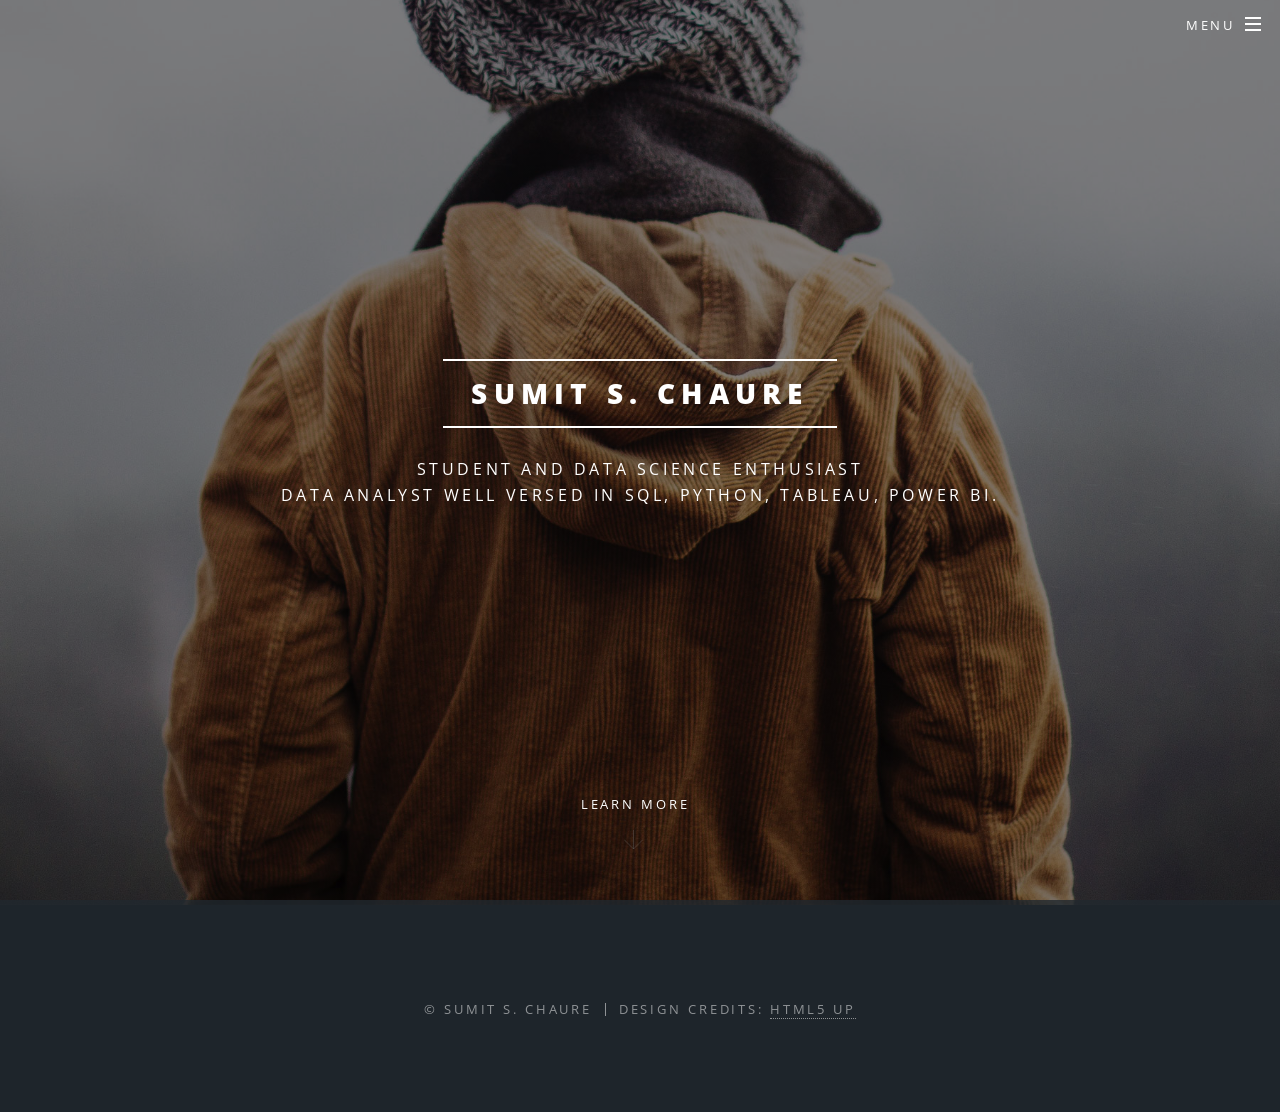
<file: index.html>
<!DOCTYPE HTML>
<!--
	Spectral by HTML5 UP
	html5up.net | @ajlkn
	Free for personal and commercial use under the CCA 3.0 license (html5up.net/license)
-->
<html lang="en">
	<head>
		<title>Sumit Data Science Landing Page</title>
		<meta charset="utf-8" />
		<meta name="viewport" content="width=device-width, initial-scale=1, user-scalable=no" />
		<!-- Use Spectral CSS from assets folder -->
		<link rel="stylesheet" href="assets/css/index.css" />
		<noscript><link rel="stylesheet" href="assets/css/indexNoscript.css" /></noscript>
	</head>
	<body class="landing is-preload">

		<!-- Page Wrapper -->
			<div id="page-wrapper">

				<!-- Header -->
					<header id="header" class="alt">
						<h1><a href="index.html">DS-Portfolio</a></h1>
						<nav id="nav">
							<ul>
								<li class="special">
									<a href="#menu" class="menuToggle"><span>Menu</span></a>
									<div id="menu">
										<ul>
											<li><a href="homepage.html">Home</a></li>
											<li><a href="homepage.html">Projects</a></li>
											<li><a href="about.html">About Me</a></li>
											<li><a href="resume.html">Resume</a></li>
											<li><a href="contact.html">Contact Page</a></li>
											<li><a href="socialhandles.html">Social Handles</a></li>
										</ul>
									</div>
								</li>
							</ul>
						</nav>
					</header>

				<!-- Banner -->
					<section id="banner">
						<div class="inner">
							<h2>Sumit S. Chaure</h2>
							<p>Student and Data Science Enthusiast<br />
								Data Analyst well versed in SQL, Python, Tableau, Power BI.<br /></p>
						</div>
						<a href="homepage.html" class="more scrolly">Learn More</a>
					</section>

				<!-- Footer -->
					<footer id="footer">
						<ul class="copyright">
							<li>&copy; Sumit S. Chaure</li><li>Design Credits: <a href="https://html5up.net/spectral">HTML5 UP</a></li>
						</ul>
					</footer>
				
			</div>

		<!-- Spectral Scripts from assets folder -->
			<script src="assets/js/jquery.min.js"></script>
			<script src="assets/js/jquery.scrollex.min.js"></script>
			<script src="assets/js/jquery.scrolly.min.js"></script>
			<script src="assets/js/browser.min.js"></script>
			<script src="assets/js/breakpoints.min.js"></script>
			<script src="assets/js/util.js"></script>
			<script src="assets/js/indexMain.js"></script>

	</body>
</html>
</file>
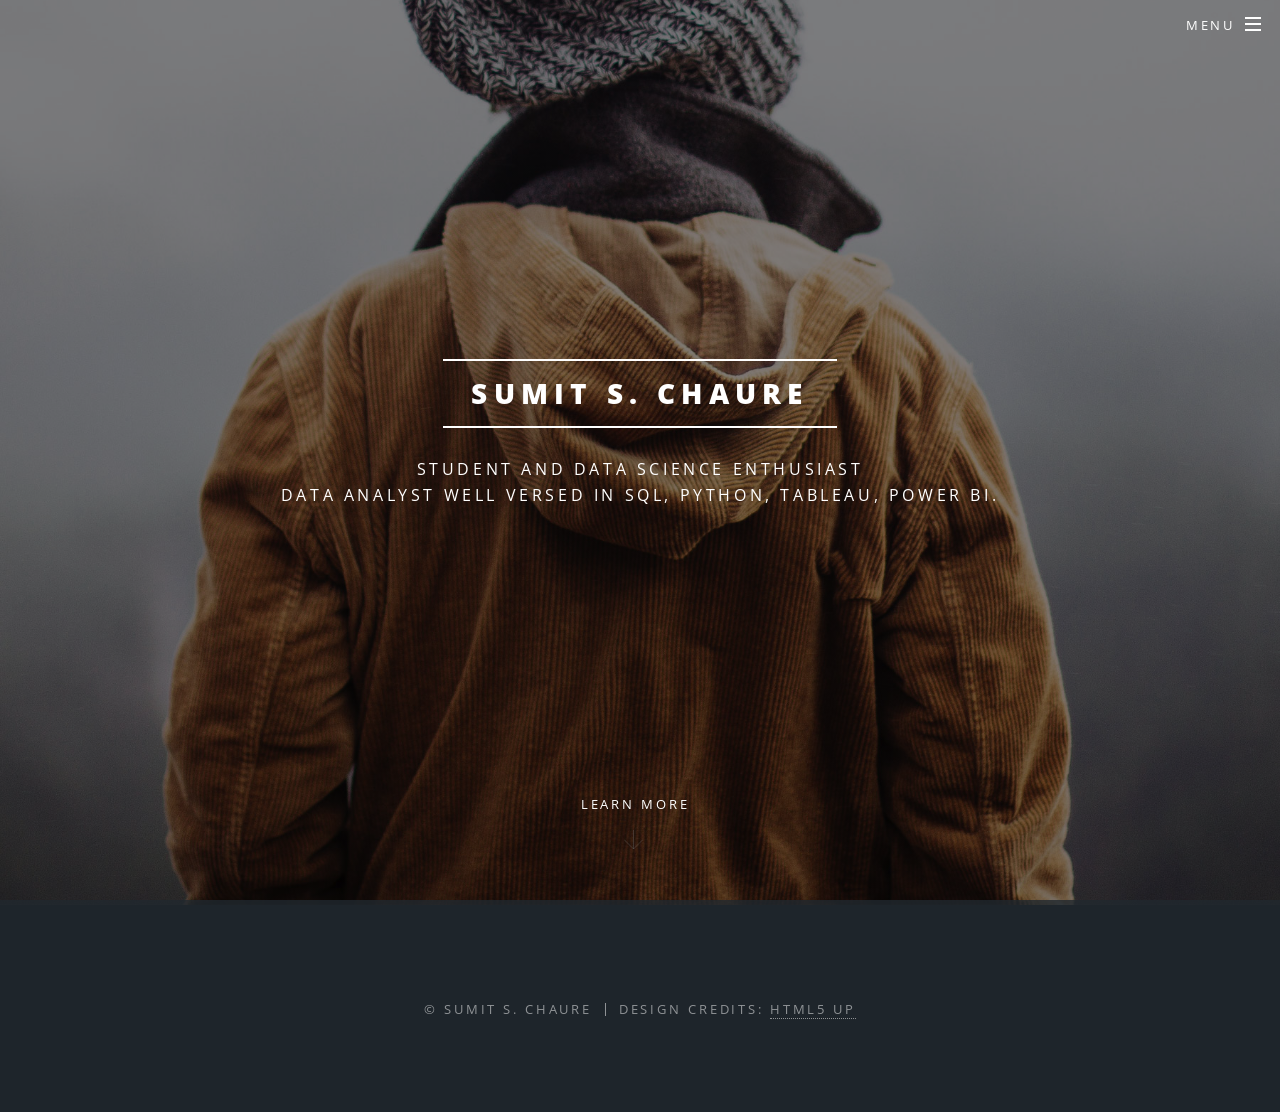
<file: _backup_old_portfolio/index.html>
<!DOCTYPE HTML>
<!--
	Spectral by HTML5 UP
	html5up.net | @ajlkn
	Free for personal and commercial use under the CCA 3.0 license (html5up.net/license)
-->
<html>
	<head>
		<title>Sumit Data Science Landing Page</title>
		<meta charset="utf-8" />
		<meta name="viewport" content="width=device-width, initial-scale=1, user-scalable=no" />
		<link rel="stylesheet" href="assets/css/index.css" />
		<noscript><link rel="stylesheet" href="assets/css/indexNoscript.css" /></noscript>
	</head>
	<body class="landing is-preload">

		<!-- Page Wrapper -->
			<div id="page-wrapper">

				<!-- Header -->
					<header id="header" class="alt">
						<h1><a href="index.html">DS-Portfolio</a></h1>
						<nav id="nav">
							<ul>
								<li class="special">
									<a href="#menu" class="menuToggle"><span>Menu</span></a>
									<div id="menu">
										<ul>
											<li><a href="homepage.html">Home</a></li>
											<li><a href="homepage.html">Projects</a></li>
											<li><a href="about.html">About Me</a></li>
											<li><a href="contact.html">Contact Page</a></li>
											<li><a href="socialhandles.html">Social Handles</a></li>
										</ul>
									</div>
								</li>
							</ul>
						</nav>
					</header>

				<!-- Banner -->
					<section id="banner">
						<div class="inner">
							<h2>Sumit S. Chaure</h2>
							<p>Student and Data Science Enthusiast<br />
								Data Analyst well versed in SQL, Python, Tableau, Power BI.<br /></a></p>
							<!-- <ul class="actions special">
								<li><a href="#" class="button primary">Activate</a></li>
							</ul> -->
						</div>
						<a href="homepage.html" class="more scrolly">Learn More</a>
					</section>

			<!--
				<!-- One 
					<section id="one" class="wrapper style1 special">
						<div class="inner">
							<header class="major">
								<h2>Arcu aliquet vel lobortis ata nisl<br />
								eget augue amet aliquet nisl cep donec</h2>
								<p>Aliquam ut ex ut augue consectetur interdum. Donec amet imperdiet eleifend<br />
								fringilla tincidunt. Nullam dui leo Aenean mi ligula, rhoncus ullamcorper.</p>
							</header>
							<ul class="icons major">
								<li><span class="icon fa-gem major style1"><span class="label">Lorem</span></span></li>
								<li><span class="icon fa-heart major style2"><span class="label">Ipsum</span></span></li>
								<li><span class="icon solid fa-code major style3"><span class="label">Dolor</span></span></li>
							</ul>
						</div>
					</section>

				<!-- Two
					<section id="two" class="wrapper alt style2">
						<section class="spotlight">
							<div class="image"><img src="images/pic01.jpg" alt="" /></div><div class="content">
								<h2>Magna primis lobortis<br />
								sed ullamcorper</h2>
								<p>Aliquam ut ex ut augue consectetur interdum. Donec hendrerit imperdiet. Mauris eleifend fringilla nullam aenean mi ligula.</p>
							</div>
						</section>
						<section class="spotlight">
							<div class="image"><img src="images/pic02.jpg" alt="" /></div><div class="content">
								<h2>Tortor dolore feugiat<br />
								elementum magna</h2>
								<p>Aliquam ut ex ut augue consectetur interdum. Donec hendrerit imperdiet. Mauris eleifend fringilla nullam aenean mi ligula.</p>
							</div>
						</section>
						<section class="spotlight">
							<div class="image"><img src="images/pic03.jpg" alt="" /></div><div class="content">
								<h2>Augue eleifend aliquet<br />
								sed condimentum</h2>
								<p>Aliquam ut ex ut augue consectetur interdum. Donec hendrerit imperdiet. Mauris eleifend fringilla nullam aenean mi ligula.</p>
							</div>
						</section>
					</section>

				<!-- Three 
					<section id="three" class="wrapper style3 special">
						<div class="inner">
							<header class="major">
								<h2>Accumsan mus tortor nunc aliquet</h2>
								<p>Aliquam ut ex ut augue consectetur interdum. Donec amet imperdiet eleifend<br />
								fringilla tincidunt. Nullam dui leo Aenean mi ligula, rhoncus ullamcorper.</p>
							</header>
							<ul class="features">
								<li class="icon fa-paper-plane">
									<h3>Arcu accumsan</h3>
									<p>Augue consectetur sed interdum imperdiet et ipsum. Mauris lorem tincidunt nullam amet leo Aenean ligula consequat consequat.</p>
								</li>
								<li class="icon solid fa-laptop">
									<h3>Ac Augue Eget</h3>
									<p>Augue consectetur sed interdum imperdiet et ipsum. Mauris lorem tincidunt nullam amet leo Aenean ligula consequat consequat.</p>
								</li>
								<li class="icon solid fa-code">
									<h3>Mus Scelerisque</h3>
									<p>Augue consectetur sed interdum imperdiet et ipsum. Mauris lorem tincidunt nullam amet leo Aenean ligula consequat consequat.</p>
								</li>
								<li class="icon solid fa-headphones-alt">
									<h3>Mauris Imperdiet</h3>
									<p>Augue consectetur sed interdum imperdiet et ipsum. Mauris lorem tincidunt nullam amet leo Aenean ligula consequat consequat.</p>
								</li>
								<li class="icon fa-heart">
									<h3>Aenean Primis</h3>
									<p>Augue consectetur sed interdum imperdiet et ipsum. Mauris lorem tincidunt nullam amet leo Aenean ligula consequat consequat.</p>
								</li>
								<li class="icon fa-flag">
									<h3>Tortor Ut</h3>
									<p>Augue consectetur sed interdum imperdiet et ipsum. Mauris lorem tincidunt nullam amet leo Aenean ligula consequat consequat.</p>
								</li>
							</ul>
						</div>
					</section>

				<!-- CTA 
					<section id="cta" class="wrapper style4">
						<div class="inner">
							<header>
								<h2>Arcue ut vel commodo</h2>
								<p>Aliquam ut ex ut augue consectetur interdum endrerit imperdiet amet eleifend fringilla.</p>
							</header>
							<ul class="actions stacked">
								<li><a href="#" class="button fit primary">Activate</a></li>
								<li><a href="#" class="button fit">Learn More</a></li>
							</ul>
						</div>
					</section>
				-->
				<!-- Footer -->
					<footer id="footer">
						<!-- <ul class="icons">
							<li><a href="#" class="icon brands fa-twitter"><span class="label">Twitter</span></a></li>
							<li><a href="#" class="icon brands fa-facebook-f"><span class="label">Facebook</span></a></li>
							<li><a href="#" class="icon brands fa-instagram"><span class="label">Instagram</span></a></li>
							<li><a href="#" class="icon brands fa-dribbble"><span class="label">Dribbble</span></a></li>
							<li><a href="#" class="icon solid fa-envelope"><span class="label">Email</span></a></li>
						</ul> -->
						<ul class="copyright">
							<li>&copy; Sumit S. Chaure</li><li>Design Credits: <a href="https://html5up.net/spectral">HTML5 UP</a></li>
						</ul>
					</footer>
				
			</div>

		<!-- Scripts -->
			<script src="assets/js/jquery.min.js"></script>
			<script src="assets/js/jquery.scrollex.min.js"></script>
			<script src="assets/js/jquery.scrolly.min.js"></script>
			<script src="assets/js/browser.min.js"></script>
			<script src="assets/js/breakpoints.min.js"></script>
			<script src="assets/js/util.js"></script>
			<script src="assets/js/indexMain.js"></script>

	</body>
</html>
</file>
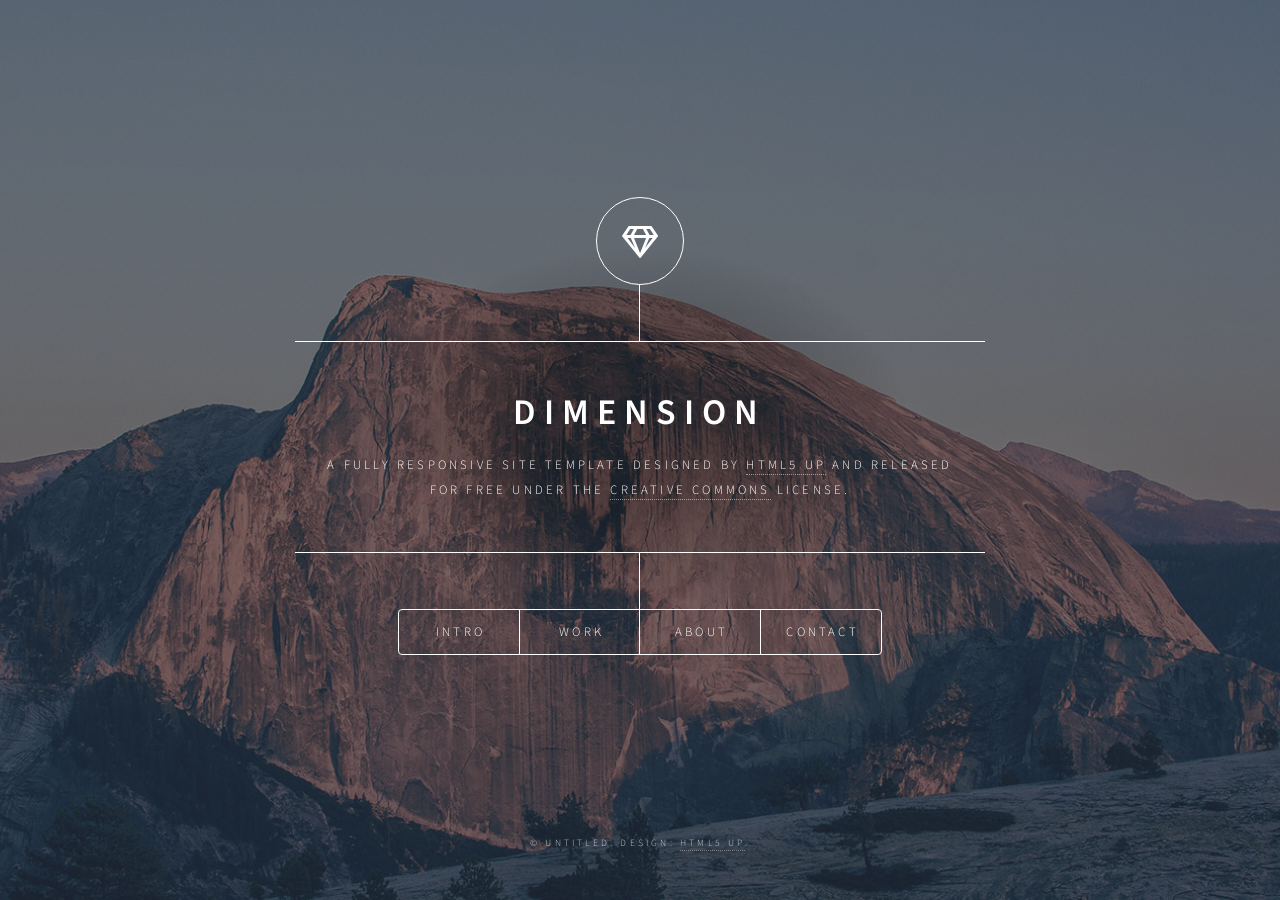
<file: materialuiIndex.html>
<!DOCTYPE HTML>
<!--
	Dimension by HTML5 UP
	html5up.net | @ajlkn
	Free for personal and commercial use under the CCA 3.0 license (html5up.net/license)
-->
<html>
	<head>
		<title>Dimension by HTML5 UP</title>
		<meta charset="utf-8" />
		<meta name="viewport" content="width=device-width, initial-scale=1, user-scalable=no" />
		<link rel="stylesheet" href="assets/css/materialMain.css" />
		<noscript><link rel="stylesheet" href="assets/css/materialNoscript.css" /></noscript>
	</head>
	<body class="is-preload">

		<!-- Wrapper -->
			<div id="wrapper">

				<!-- Header -->
					<header id="header">
						<div class="logo">
							<span class="icon fa-gem"></span>
						</div>
						<div class="content">
							<div class="inner">
								<h1>Dimension</h1>
								<p>A fully responsive site template designed by <a href="https://html5up.net">HTML5 UP</a> and released<br />
								for free under the <a href="https://html5up.net/license">Creative Commons</a> license.</p>
							</div>
						</div>
						<nav>
							<ul>
								<li><a href="#intro">Intro</a></li>
								<li><a href="#work">Work</a></li>
								<li><a href="#about">About</a></li>
								<li><a href="#contact">Contact</a></li>
								<!--<li><a href="#elements">Elements</a></li>-->
							</ul>
						</nav>
					</header>

				<!-- Main -->
					<div id="main">

						<!-- Intro -->
							<article id="intro">
								<h2 class="major">Intro</h2>
								<span class="image main"><img src="assets/images/pic01.jpg" alt="" /></span>
								<p>Aenean ornare velit lacus, ac varius enim ullamcorper eu. Proin aliquam facilisis ante interdum congue. Integer mollis, nisl amet convallis, porttitor magna ullamcorper, amet egestas mauris. Ut magna finibus nisi nec lacinia. Nam maximus erat id euismod egestas. By the way, check out my <a href="#work">awesome work</a>.</p>
								<p>Lorem ipsum dolor sit amet, consectetur adipiscing elit. Duis dapibus rutrum facilisis. Class aptent taciti sociosqu ad litora torquent per conubia nostra, per inceptos himenaeos. Etiam tristique libero eu nibh porttitor fermentum. Nullam venenatis erat id vehicula viverra. Nunc ultrices eros ut ultricies condimentum. Mauris risus lacus, blandit sit amet venenatis non, bibendum vitae dolor. Nunc lorem mauris, fringilla in aliquam at, euismod in lectus. Pellentesque habitant morbi tristique senectus et netus et malesuada fames ac turpis egestas. In non lorem sit amet elit placerat maximus. Pellentesque aliquam maximus risus, vel sed vehicula.</p>
							</article>

						<!-- Work -->
							<article id="work">
								<h2 class="major">Work</h2>
								<span class="image main"><img src="assets/images/pic02.jpg" alt="" /></span>
								<p>Adipiscing magna sed dolor elit. Praesent eleifend dignissim arcu, at eleifend sapien imperdiet ac. Aliquam erat volutpat. Praesent urna nisi, fringila lorem et vehicula lacinia quam. Integer sollicitudin mauris nec lorem luctus ultrices.</p>
								<p>Nullam et orci eu lorem consequat tincidunt vivamus et sagittis libero. Mauris aliquet magna magna sed nunc rhoncus pharetra. Pellentesque condimentum sem. In efficitur ligula tate urna. Maecenas laoreet massa vel lacinia pellentesque lorem ipsum dolor. Nullam et orci eu lorem consequat tincidunt. Vivamus et sagittis libero. Mauris aliquet magna magna sed nunc rhoncus amet feugiat tempus.</p>
							</article>

						<!-- About -->
							<article id="about">
								<h2 class="major">About</h2>
								<span class="image main"><img src="assets/images/pic03.jpg" alt="" /></span>
								<p>Lorem ipsum dolor sit amet, consectetur et adipiscing elit. Praesent eleifend dignissim arcu, at eleifend sapien imperdiet ac. Aliquam erat volutpat. Praesent urna nisi, fringila lorem et vehicula lacinia quam. Integer sollicitudin mauris nec lorem luctus ultrices. Aliquam libero et malesuada fames ac ante ipsum primis in faucibus. Cras viverra ligula sit amet ex mollis mattis lorem ipsum dolor sit amet.</p>
							</article>

						<!-- Contact -->
							<article id="contact">
								<h2 class="major">Contact</h2>
								<form method="post" action="#">
									<div class="fields">
										<div class="field half">
											<label for="name">Name</label>
											<input type="text" name="name" id="name" />
										</div>
										<div class="field half">
											<label for="email">Email</label>
											<input type="text" name="email" id="email" />
										</div>
										<div class="field">
											<label for="message">Message</label>
											<textarea name="message" id="message" rows="4"></textarea>
										</div>
									</div>
									<ul class="actions">
										<li><input type="submit" value="Send Message" class="primary" /></li>
										<li><input type="reset" value="Reset" /></li>
									</ul>
								</form>
								<ul class="icons">
									<li><a href="#" class="icon brands fa-twitter"><span class="label">Twitter</span></a></li>
									<li><a href="#" class="icon brands fa-facebook-f"><span class="label">Facebook</span></a></li>
									<li><a href="#" class="icon brands fa-instagram"><span class="label">Instagram</span></a></li>
									<li><a href="#" class="icon brands fa-github"><span class="label">GitHub</span></a></li>
								</ul>
							</article>

						<!-- Elements -->
							<article id="elements">
								<h2 class="major">Elements</h2>

								<section>
									<h3 class="major">Text</h3>
									<p>This is <b>bold</b> and this is <strong>strong</strong>. This is <i>italic</i> and this is <em>emphasized</em>.
									This is <sup>superscript</sup> text and this is <sub>subscript</sub> text.
									This is <u>underlined</u> and this is code: <code>for (;;) { ... }</code>. Finally, <a href="#">this is a link</a>.</p>
									<hr />
									<h2>Heading Level 2</h2>
									<h3>Heading Level 3</h3>
									<h4>Heading Level 4</h4>
									<h5>Heading Level 5</h5>
									<h6>Heading Level 6</h6>
									<hr />
									<h4>Blockquote</h4>
									<blockquote>Fringilla nisl. Donec accumsan interdum nisi, quis tincidunt felis sagittis eget tempus euismod. Vestibulum ante ipsum primis in faucibus vestibulum. Blandit adipiscing eu felis iaculis volutpat ac adipiscing accumsan faucibus. Vestibulum ante ipsum primis in faucibus lorem ipsum dolor sit amet nullam adipiscing eu felis.</blockquote>
									<h4>Preformatted</h4>
									<pre><code>i = 0;

while (!deck.isInOrder()) {
    print 'Iteration ' + i;
    deck.shuffle();
    i++;
}

print 'It took ' + i + ' iterations to sort the deck.';</code></pre>
								</section>

								<section>
									<h3 class="major">Lists</h3>

									<h4>Unordered</h4>
									<ul>
										<li>Dolor pulvinar etiam.</li>
										<li>Sagittis adipiscing.</li>
										<li>Felis enim feugiat.</li>
									</ul>

									<h4>Alternate</h4>
									<ul class="alt">
										<li>Dolor pulvinar etiam.</li>
										<li>Sagittis adipiscing.</li>
										<li>Felis enim feugiat.</li>
									</ul>

									<h4>Ordered</h4>
									<ol>
										<li>Dolor pulvinar etiam.</li>
										<li>Etiam vel felis viverra.</li>
										<li>Felis enim feugiat.</li>
										<li>Dolor pulvinar etiam.</li>
										<li>Etiam vel felis lorem.</li>
										<li>Felis enim et feugiat.</li>
									</ol>
									<h4>Icons</h4>
									<ul class="icons">
										<li><a href="#" class="icon brands fa-twitter"><span class="label">Twitter</span></a></li>
										<li><a href="#" class="icon brands fa-facebook-f"><span class="label">Facebook</span></a></li>
										<li><a href="#" class="icon brands fa-instagram"><span class="label">Instagram</span></a></li>
										<li><a href="#" class="icon brands fa-github"><span class="label">Github</span></a></li>
									</ul>

									<h4>Actions</h4>
									<ul class="actions">
										<li><a href="#" class="button primary">Default</a></li>
										<li><a href="#" class="button">Default</a></li>
									</ul>
									<ul class="actions stacked">
										<li><a href="#" class="button primary">Default</a></li>
										<li><a href="#" class="button">Default</a></li>
									</ul>
								</section>

								<section>
									<h3 class="major">Table</h3>
									<h4>Default</h4>
									<div class="table-wrapper">
										<table>
											<thead>
												<tr>
													<th>Name</th>
													<th>Description</th>
													<th>Price</th>
												</tr>
											</thead>
											<tbody>
												<tr>
													<td>Item One</td>
													<td>Ante turpis integer aliquet porttitor.</td>
													<td>29.99</td>
												</tr>
												<tr>
													<td>Item Two</td>
													<td>Vis ac commodo adipiscing arcu aliquet.</td>
													<td>19.99</td>
												</tr>
												<tr>
													<td>Item Three</td>
													<td> Morbi faucibus arcu accumsan lorem.</td>
													<td>29.99</td>
												</tr>
												<tr>
													<td>Item Four</td>
													<td>Vitae integer tempus condimentum.</td>
													<td>19.99</td>
												</tr>
												<tr>
													<td>Item Five</td>
													<td>Ante turpis integer aliquet porttitor.</td>
													<td>29.99</td>
												</tr>
											</tbody>
											<tfoot>
												<tr>
													<td colspan="2"></td>
													<td>100.00</td>
												</tr>
											</tfoot>
										</table>
									</div>

									<h4>Alternate</h4>
									<div class="table-wrapper">
										<table class="alt">
											<thead>
												<tr>
													<th>Name</th>
													<th>Description</th>
													<th>Price</th>
												</tr>
											</thead>
											<tbody>
												<tr>
													<td>Item One</td>
													<td>Ante turpis integer aliquet porttitor.</td>
													<td>29.99</td>
												</tr>
												<tr>
													<td>Item Two</td>
													<td>Vis ac commodo adipiscing arcu aliquet.</td>
													<td>19.99</td>
												</tr>
												<tr>
													<td>Item Three</td>
													<td> Morbi faucibus arcu accumsan lorem.</td>
													<td>29.99</td>
												</tr>
												<tr>
													<td>Item Four</td>
													<td>Vitae integer tempus condimentum.</td>
													<td>19.99</td>
												</tr>
												<tr>
													<td>Item Five</td>
													<td>Ante turpis integer aliquet porttitor.</td>
													<td>29.99</td>
												</tr>
											</tbody>
											<tfoot>
												<tr>
													<td colspan="2"></td>
													<td>100.00</td>
												</tr>
											</tfoot>
										</table>
									</div>
								</section>

								<section>
									<h3 class="major">Buttons</h3>
									<ul class="actions">
										<li><a href="#" class="button primary">Primary</a></li>
										<li><a href="#" class="button">Default</a></li>
									</ul>
									<ul class="actions">
										<li><a href="#" class="button">Default</a></li>
										<li><a href="#" class="button small">Small</a></li>
									</ul>
									<ul class="actions">
										<li><a href="#" class="button primary icon solid fa-download">Icon</a></li>
										<li><a href="#" class="button icon solid fa-download">Icon</a></li>
									</ul>
									<ul class="actions">
										<li><span class="button primary disabled">Disabled</span></li>
										<li><span class="button disabled">Disabled</span></li>
									</ul>
								</section>

								<section>
									<h3 class="major">Form</h3>
									<form method="post" action="#">
										<div class="fields">
											<div class="field half">
												<label for="demo-name">Name</label>
												<input type="text" name="demo-name" id="demo-name" value="" placeholder="Jane Doe" />
											</div>
											<div class="field half">
												<label for="demo-email">Email</label>
												<input type="email" name="demo-email" id="demo-email" value="" placeholder="jane@untitled.tld" />
											</div>
											<div class="field">
												<label for="demo-category">Category</label>
												<select name="demo-category" id="demo-category">
													<option value="">-</option>
													<option value="1">Manufacturing</option>
													<option value="1">Shipping</option>
													<option value="1">Administration</option>
													<option value="1">Human Resources</option>
												</select>
											</div>
											<div class="field half">
												<input type="radio" id="demo-priority-low" name="demo-priority" checked>
												<label for="demo-priority-low">Low</label>
											</div>
											<div class="field half">
												<input type="radio" id="demo-priority-high" name="demo-priority">
												<label for="demo-priority-high">High</label>
											</div>
											<div class="field half">
												<input type="checkbox" id="demo-copy" name="demo-copy">
												<label for="demo-copy">Email me a copy</label>
											</div>
											<div class="field half">
												<input type="checkbox" id="demo-human" name="demo-human" checked>
												<label for="demo-human">Not a robot</label>
											</div>
											<div class="field">
												<label for="demo-message">Message</label>
												<textarea name="demo-message" id="demo-message" placeholder="Enter your message" rows="6"></textarea>
											</div>
										</div>
										<ul class="actions">
											<li><input type="submit" value="Send Message" class="primary" /></li>
											<li><input type="reset" value="Reset" /></li>
										</ul>
									</form>
								</section>

							</article>

					</div>

				<!-- Footer -->
					<footer id="footer">
						<p class="copyright">&copy; Untitled. Design: <a href="https://html5up.net">HTML5 UP</a>.</p>
					</footer>

			</div>

		<!-- BG -->
			<div id="bg"></div>

		<!-- Scripts -->
			<script src="assets/js/jquery.min.js"></script>
			<script src="assets/js/browser.min.js"></script>
			<script src="assets/js/breakpoints.min.js"></script>
			<script src="assets/js/util.js"></script>
			<script src="assets/js/materailMain.js"></script>

	</body>
</html>
</file>
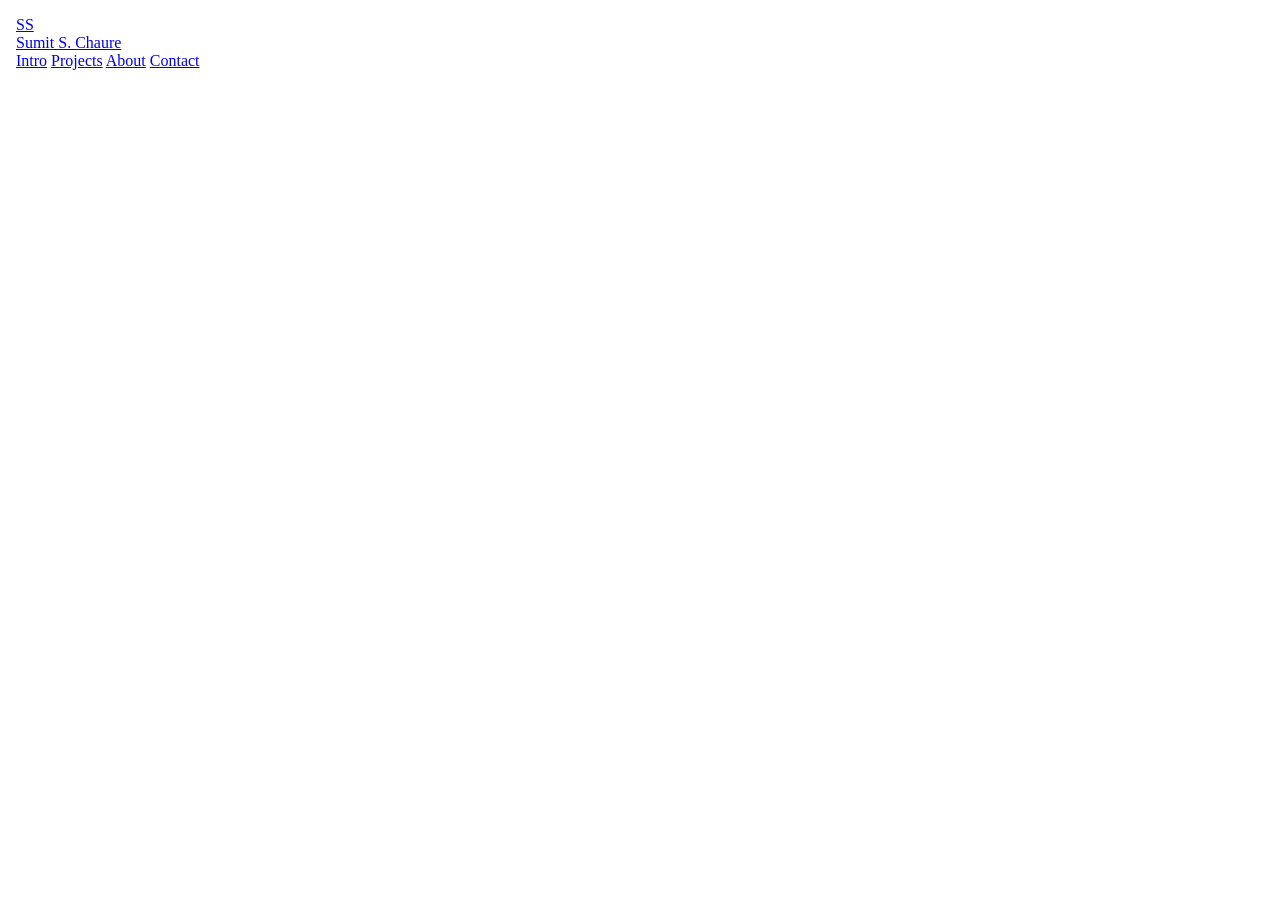
<file: materialuiIndex1.html>
<!-- materialuiIndex.html -->

<!DOCTYPE HTML>
<html lang="en">
<head>
    <meta charset="utf-8" />
    <!-- Other head elements -->
</head>
<body class="is-preload">

<!-- Wrapper -->
<div id="wrapper" class="fade-in">
    <!-- Include the navigation bar -->
    <!-- Use the 'include' or 'object' tag to include the navbar.html content -->
    <object type="text/html" data="navbar.html"></object>

    <!-- Page-specific content -->
    <!-- Call the setProjectName function to update the project name -->
    <script>
        setProjectName('Material UI Project');
    </script>
</div>

<!-- Other scripts -->
</body>
</html>
</file>
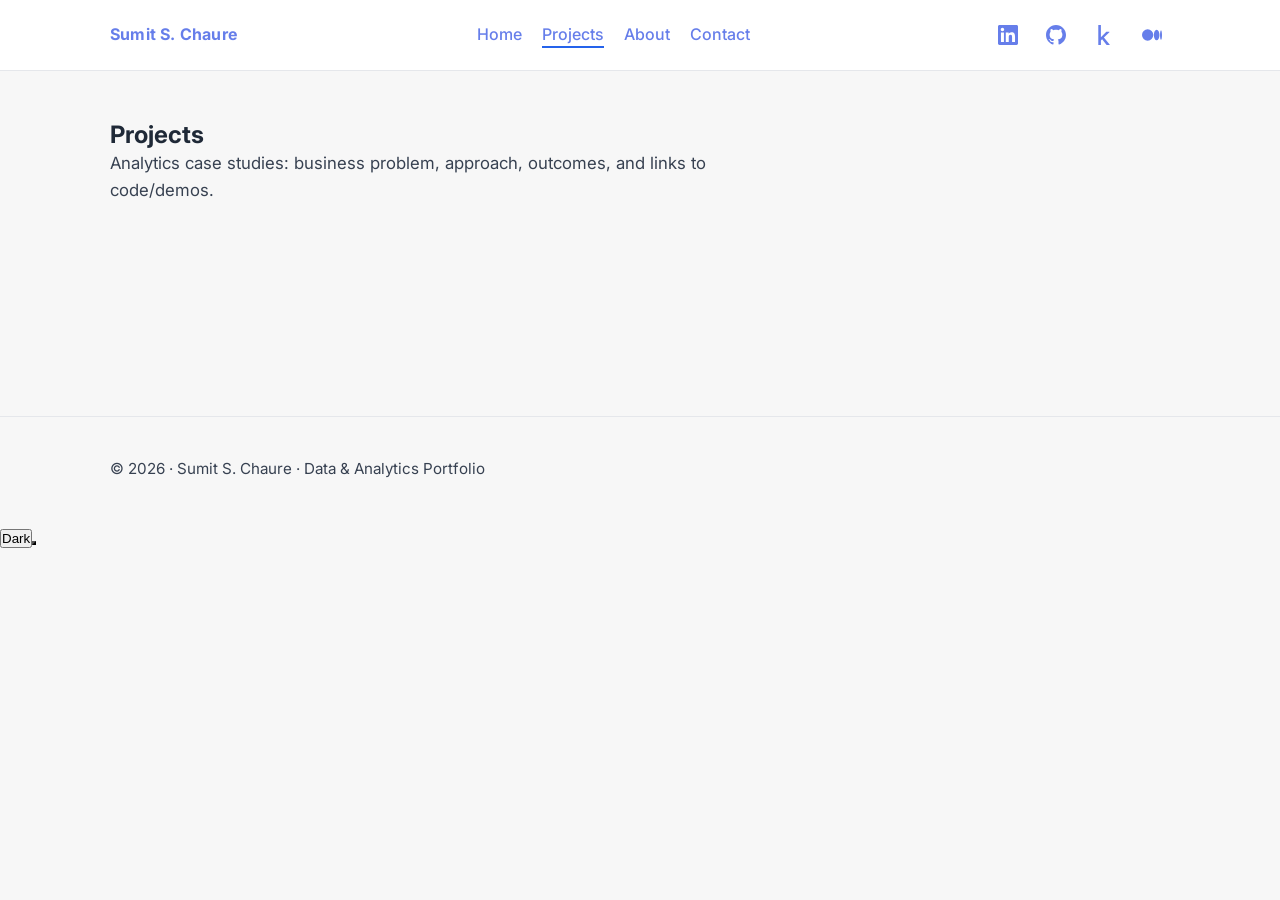
<file: projects.html>
<!DOCTYPE html>
<html lang="en">
<head>
  <meta charset="UTF-8">
  <meta name="viewport" content="width=device-width, initial-scale=1.0">
  <title>Projects | Sumit S. Chaure</title>
  <link rel="preconnect" href="https://fonts.googleapis.com">
  <link rel="preconnect" href="https://fonts.gstatic.com" crossorigin>
  <link href="https://fonts.googleapis.com/css2?family=Inter:wght@400;500;600;700&display=swap" rel="stylesheet">
  <link rel="stylesheet" href="assets/css/style.css">
</head>
<body class="is-preload">
  <header class="nav">
    <div class="container nav-inner">
      <a class="brand" href="index.html">Sumit S. Chaure</a>
      <ul class="nav-links">
        <li><a href="index.html">Home</a></li>
        <li><a href="projects.html" class="active">Projects</a></li>
        <li><a href="about.html">About</a></li>
        <li><a href="mailto:sumitsc.work@gmail.com">Contact</a></li>
      </ul>
      <div class="nav-social">
        <a href="https://www.linkedin.com/in/sumitsc/" target="_blank" rel="noopener" aria-label="LinkedIn">
          <svg width="20" height="20" viewBox="0 0 24 24" fill="currentColor"><path d="M20.447 20.452h-3.554v-5.569c0-1.328-.027-3.037-1.852-3.037-1.853 0-2.136 1.445-2.136 2.939v5.667H9.351V9h3.414v1.561h.046c.477-.9 1.637-1.85 3.37-1.85 3.601 0 4.267 2.37 4.267 5.455v6.286zM5.337 7.433c-1.144 0-2.063-.926-2.063-2.065 0-1.138.92-2.063 2.063-2.063 1.14 0 2.064.925 2.064 2.063 0 1.139-.925 2.065-2.064 2.065zm1.782 13.019H3.555V9h3.564v11.452zM22.225 0H1.771C.792 0 0 .774 0 1.729v20.542C0 23.227.792 24 1.771 24h20.451C23.2 24 24 23.227 24 22.271V1.729C24 .774 23.2 0 22.222 0h.003z"/></svg>
        </a>
        <a href="https://github.com/Sumit-SC" target="_blank" rel="noopener" aria-label="GitHub">
          <svg width="20" height="20" viewBox="0 0 24 24" fill="currentColor"><path d="M12 0c-6.626 0-12 5.373-12 12 0 5.302 3.438 9.8 8.207 11.387.599.111.793-.261.793-.577v-2.234c-3.338.726-4.033-1.416-4.033-1.416-.546-1.387-1.333-1.756-1.333-1.756-1.089-.745.083-.729.083-.729 1.205.084 1.839 1.237 1.839 1.237 1.07 1.834 2.807 1.304 3.492.997.107-.775.418-1.305.762-1.604-2.665-.305-5.467-1.334-5.467-5.931 0-1.311.469-2.381 1.236-3.221-.124-.303-.535-1.524.117-3.176 0 0 1.008-.322 3.301 1.23.957-.266 1.983-.399 3.003-.404 1.02.005 2.047.138 3.006.404 2.291-1.552 3.297-1.23 3.297-1.23.653 1.653.242 2.874.118 3.176.77.84 1.235 1.911 1.235 3.221 0 4.609-2.807 5.624-5.479 5.921.43.372.823 1.102.823 2.222v3.293c0 .319.192.694.801.576 4.765-1.589 8.199-6.086 8.199-11.386 0-6.627-5.373-12-12-12z"/></svg>
        </a>
        <a href="https://www.kaggle.com/mitsu00" target="_blank" rel="noopener" aria-label="Kaggle">
          <svg width="20" height="20" viewBox="0 0 24 24" fill="currentColor"><path d="M18.825 23.859c-.022.092-.117.141-.281.141h-3.139c-.187 0-.351-.082-.492-.248l-5.178-6.589-1.448 1.374v5.111c0 .235-.117.352-.351.352H5.505c-.236 0-.354-.117-.354-.352V.353c0-.233.118-.353.354-.353h2.431c.234 0 .351.12.351.353v14.343l6.203-6.272c.165-.165.33-.246.495-.246h3.239c.144 0 .236.06.285.18.046.149.034.255-.036.315l-6.555 6.344 6.836 8.507c.095.104.117.208.071.358"/></svg>
        </a>
        <a href="https://medium.com/@sumitsc.work" target="_blank" rel="noopener" aria-label="Medium">
          <svg width="20" height="20" viewBox="0 0 24 24" fill="currentColor"><path d="M13.54 12a6.8 6.8 0 01-6.77 6.82A6.8 6.8 0 010 12a6.8 6.8 0 016.77-6.82A6.8 6.8 0 0113.54 12zM20.96 12c0 3.54-1.51 6.42-3.38 6.42-1.87 0-3.39-2.88-3.39-6.42s1.52-6.42 3.39-6.42 3.38 2.88 3.38 6.42M24 12c0 3.17-.53 5.75-1.19 5.75-.66 0-1.19-2.58-1.19-5.75s.53-5.75 1.19-5.75C23.47 6.25 24 8.83 24 12z"/></svg>
        </a>
      </div>
    </div>
  </header>

  <main>
    <section class="section hero">
      <div class="container">
        <h1>Projects</h1>
        <p class="muted">Analytics case studies: business problem, approach, outcomes, and links to code/demos.</p>
      </div>
    </section>

    <section class="section">
      <div class="container">
        <div class="grid" id="all-projects"></div>
        <div class="pagination" id="pagination"></div>
      </div>
    </section>
  </main>

  <footer class="footer">
    <div class="container">
      <p>© 2026 · Sumit S. Chaure · Data & Analytics Portfolio</p>
    </div>
  </footer>

  <script src="assets/js/main.js"></script>
</body>
</html>
</file>
<file: assets/css/indexNoscript.css>
/*
	Spectral by HTML5 UP
	html5up.net | @ajlkn
	Free for personal and commercial use under the CCA 3.0 license (html5up.net/license)
*/

/* Banner */

	body.is-preload #banner h2 {
		-moz-transform: none;
		-webkit-transform: none;
		-ms-transform: none;
		transform: none;
		opacity: 1;
	}

		body.is-preload #banner h2:before, body.is-preload #banner h2:after {
			width: 100%;
		}

	body.is-preload #banner .more {
		-moz-transform: none;
		-webkit-transform: none;
		-ms-transform: none;
		transform: none;
		opacity: 1;
	}

	body.is-preload #banner:after {
		opacity: 0;
	}
</file>
<file: _backup_old_portfolio/assets/css/indexNoscript.css>
/*
	Spectral by HTML5 UP
	html5up.net | @ajlkn
	Free for personal and commercial use under the CCA 3.0 license (html5up.net/license)
*/

/* Banner */

	body.is-preload #banner h2 {
		-moz-transform: none;
		-webkit-transform: none;
		-ms-transform: none;
		transform: none;
		opacity: 1;
	}

		body.is-preload #banner h2:before, body.is-preload #banner h2:after {
			width: 100%;
		}

	body.is-preload #banner .more {
		-moz-transform: none;
		-webkit-transform: none;
		-ms-transform: none;
		transform: none;
		opacity: 1;
	}

	body.is-preload #banner:after {
		opacity: 0;
	}
</file>
<file: assets/css/materialNoscript.css>
/*
	Dimension by HTML5 UP
	html5up.net | @ajlkn
	Free for personal and commercial use under the CCA 3.0 license (html5up.net/license)
*/

/* BG */

	body.is-preload #bg:before {
		background-color: transparent;
	}

/* Header */

	body.is-preload #header {
		-moz-filter: none;
		-webkit-filter: none;
		-ms-filter: none;
		filter: none;
	}

		body.is-preload #header > * {
			opacity: 1;
		}

		body.is-preload #header .content .inner {
			max-height: none;
			padding: 3rem 2rem;
			opacity: 1;
		}

/* Main */

	#main article {
		opacity: 1;
		margin: 4rem 0 0 0;
	}
</file>
<file: assets/css/style.css>
/* ===================================================
   Sumit S. Chaure - Data & Analytics Portfolio
   Minimal, fast, static (HTML + CSS + tiny JS)
   =================================================== */

:root {
  --bg: #f7f7f7;
  --surface: #ffffff;
  --text: #1f2933;
  --muted: #52606d;
  --border: #e5e7eb;
  --accent: #2563eb;
  --accent-strong: #1d4ed8;
  --shadow: 0 10px 30px rgba(0, 0, 0, 0.08);
  --radius: 12px;
  --max-width: 1100px;
}

*,
*::before,
*::after {
  box-sizing: border-box;
  margin: 0;
  padding: 0;
}

body {
  font-family: "Inter", system-ui, -apple-system, "Segoe UI", sans-serif;
  background: var(--bg);
  color: var(--text);
  line-height: 1.6;
  -webkit-font-smoothing: antialiased;
}

img {
  max-width: 100%;
  display: block;
}

a {
  color: var(--accent);
  text-decoration: none;
}

a:hover {
  color: var(--accent-strong);
}

h1,
h2,
h3,
h4 {
  font-weight: 700;
  line-height: 1.3;
  color: var(--text);
}

p {
  color: var(--muted);
  margin-bottom: 0.75rem;
}

.muted {
  color: var(--muted);
}

.container {
  width: 100%;
  max-width: var(--max-width);
  margin: 0 auto;
  padding: 0 1.25rem;
}

/* NAVIGATION */
.nav {
  position: sticky;
  top: 0;
  z-index: 20;
  background: rgba(255, 255, 255, 0.94);
  backdrop-filter: blur(8px);
  border-bottom: 1px solid var(--border);
}

.nav-inner {
  display: flex;
  align-items: center;
  justify-content: space-between;
  height: 70px;
  gap: 1rem;
}

.brand {
  font-weight: 700;
  letter-spacing: 0.2px;
  color: var(--text);
}

.nav-links {
  list-style: none;
  display: flex;
  gap: 1.25rem;
  align-items: center;
}

.nav-links a {
  color: var(--muted);
  font-weight: 500;
  padding-bottom: 2px;
  border-bottom: 2px solid transparent;
  transition: all 0.2s ease;
}

.nav-links a:hover,
.nav-links a.active {
  color: var(--text);
  border-bottom-color: var(--accent);
}

.nav-social {
  display: flex;
  gap: 0.75rem;
  align-items: center;
}

.nav-social a {
  display: flex;
  align-items: center;
  justify-content: center;
  width: 36px;
  height: 36px;
  border-radius: 8px;
  color: var(--muted);
  transition: all 0.2s ease;
}

.nav-social a:hover {
  color: var(--accent);
  background: rgba(37, 99, 235, 0.1);
}

/* FULL-SCREEN HERO */
.hero-fullscreen {
  min-height: 100vh;
  display: flex;
  flex-direction: column;
  align-items: center;
  justify-content: center;
  position: relative;
  padding: 0 1.25rem;
}

.hero-inner {
  display: grid;
  gap: 1.5rem;
  text-align: center;
  max-width: 800px;
  animation: fadeInUp 0.8s ease;
}

@keyframes fadeInUp {
  from {
    opacity: 0;
    transform: translateY(30px);
  }
  to {
    opacity: 1;
    transform: translateY(0);
  }
}

.hero-badge {
  display: inline-block;
  padding: 0.5rem 1rem;
  background: rgba(37, 99, 235, 0.1);
  color: var(--accent);
  border-radius: 20px;
  font-size: 0.9rem;
  font-weight: 600;
  margin-bottom: 0.5rem;
}

.hero-fullscreen h1 {
  font-size: clamp(2.5rem, 5vw, 3.5rem);
  line-height: 1.2;
  margin-bottom: 1rem;
}

.hero-description {
  max-width: 700px;
  font-size: 1.15rem;
  margin: 0 auto 2rem;
  color: var(--muted);
}

.scroll-indicator {
  position: absolute;
  bottom: 2rem;
  left: 50%;
  transform: translateX(-50%);
  color: var(--muted);
  animation: bounce 2s infinite;
  transition: color 0.2s ease;
}

.scroll-indicator:hover {
  color: var(--accent);
}

@keyframes bounce {
  0%, 20%, 50%, 80%, 100% {
    transform: translateX(-50%) translateY(0);
  }
  40% {
    transform: translateX(-50%) translateY(-10px);
  }
  60% {
    transform: translateX(-50%) translateY(-5px);
  }
}

/* HERO (Regular) */
.hero {
  padding: 4rem 0 3rem;
}

.hero .title {
  font-size: 1.2rem;
  color: var(--muted);
  font-weight: 600;
}

.hero p {
  max-width: 700px;
  font-size: 1.05rem;
}

.cta-row {
  display: flex;
  gap: 0.75rem;
  flex-wrap: wrap;
  margin-top: 0.5rem;
  justify-content: center;
}

/* BUTTONS */
.btn {
  display: inline-flex;
  align-items: center;
  justify-content: center;
  gap: 0.4rem;
  padding: 0.75rem 1.3rem;
  border-radius: 10px;
  border: 1px solid transparent;
  font-weight: 600;
  cursor: pointer;
  transition: 0.2s ease;
  background: transparent;
  color: var(--text);
}

.btn-primary {
  background: var(--accent);
  color: #fff;
  border-color: var(--accent);
}

.btn-primary:hover {
  background: var(--accent-strong);
}

.btn-secondary {
  border-color: var(--border);
  color: var(--text);
  background: #fff;
}

.btn-secondary:hover {
  border-color: var(--accent);
  color: var(--accent);
}

/* SECTIONS */
.section {
  padding: 3rem 0;
}

.section-header {
  margin-bottom: 1.5rem;
}

.section-header p {
  max-width: 640px;
}

/* PROJECT GRID */
.grid {
  display: grid;
  gap: 1.25rem;
}

@media (min-width: 768px) {
  .grid {
    grid-template-columns: repeat(2, minmax(0, 1fr));
  }
}

@media (min-width: 1024px) {
  .grid {
    grid-template-columns: repeat(3, minmax(0, 1fr));
  }
}

.project-card {
  background: var(--surface);
  border: 1px solid var(--border);
  border-radius: var(--radius);
  overflow: hidden;
  transition: transform 0.2s ease, box-shadow 0.2s ease, border-color 0.2s ease;
}

.project-card:hover {
  transform: translateY(-4px);
  box-shadow: var(--shadow);
  border-color: var(--accent);
}

.project-thumb {
  aspect-ratio: 16 / 9;
  background: #eef2ff;
  overflow: hidden;
}

.project-thumb img {
  width: 100%;
  height: 100%;
  object-fit: cover;
}

.project-body {
  padding: 1.1rem;
}

.project-body h3 {
  font-size: 1.05rem;
  margin-bottom: 0.35rem;
}

.project-body p {
  font-size: 0.95rem;
  line-height: 1.5;
  margin-bottom: 0.75rem;
}

.tags {
  display: flex;
  gap: 0.4rem;
  flex-wrap: wrap;
}

.tag {
  font-size: 0.8rem;
  padding: 0.25rem 0.55rem;
  background: #eef2ff;
  color: #1e3a8a;
  border-radius: 999px;
  border: 1px solid #e0e7ff;
}

.card-actions {
  display: flex;
  justify-content: space-between;
  align-items: center;
  margin-top: 0.75rem;
  gap: 0.5rem;
}

.inline-link {
  font-weight: 600;
}

/* FEATURED SECTION */
.featured-section {
  background: var(--surface);
  border-top: 1px solid var(--border);
  border-bottom: 1px solid var(--border);
}

.featured-project-large {
  background: var(--surface);
  border: 1px solid var(--border);
  border-radius: var(--radius);
  overflow: hidden;
  transition: transform 0.3s ease, box-shadow 0.3s ease;
}

.featured-project-large:hover {
  transform: translateY(-6px);
  box-shadow: 0 20px 40px rgba(0, 0, 0, 0.12);
}

.featured-project-image {
  aspect-ratio: 21 / 9;
  background: linear-gradient(135deg, #667eea 0%, #764ba2 100%);
  overflow: hidden;
  position: relative;
}

.featured-project-image img {
  width: 100%;
  height: 100%;
  object-fit: cover;
}

.featured-project-content {
  padding: 2rem;
}

.featured-project-content h3 {
  font-size: 1.75rem;
  margin-bottom: 0.75rem;
}

.featured-project-content p {
  font-size: 1.05rem;
  margin-bottom: 1.25rem;
  max-width: 800px;
}

.featured-project-meta {
  display: flex;
  gap: 1rem;
  flex-wrap: wrap;
  margin-bottom: 1.25rem;
}

.featured-project-actions {
  display: flex;
  gap: 0.75rem;
  flex-wrap: wrap;
}

/* FEATURED GRID ON HOME */
.featured-grid {
  display: grid;
  gap: 1.25rem;
}

@media (min-width: 768px) {
  .featured-grid {
    grid-template-columns: repeat(2, 1fr);
  }
}

@media (min-width: 1024px) {
  .featured-grid {
    grid-template-columns: repeat(3, 1fr);
  }
}

/* PROJECT DETAIL */
.project-hero {
  padding: 3rem 0 2rem;
}

.meta {
  display: flex;
  flex-wrap: wrap;
  gap: 0.75rem;
  color: var(--muted);
  font-size: 0.95rem;
}

.project-layout {
  display: grid;
  gap: 1.5rem;
}

@media (min-width: 1000px) {
  .project-layout {
    grid-template-columns: 2fr 1fr;
  }
}

.panel {
  background: var(--surface);
  border: 1px solid var(--border);
  border-radius: var(--radius);
  padding: 1.25rem;
}

.panel h2 {
  margin-bottom: 0.75rem;
  font-size: 1.15rem;
}

.list {
  list-style: none;
  padding-left: 0;
}

.list li {
  padding-left: 1rem;
  position: relative;
  margin-bottom: 0.35rem;
  color: var(--muted);
}

.list li::before {
  content: "•";
  color: var(--accent);
  position: absolute;
  left: 0;
}

.embed {
  background: #f3f4f6;
  border: 1px solid var(--border);
  border-radius: var(--radius);
  overflow: hidden;
  margin-top: 0.75rem;
}

.embed iframe,
.embed video {
  width: 100%;
  height: 420px;
  border: none;
}

.gallery {
  display: grid;
  gap: 0.75rem;
  grid-template-columns: repeat(auto-fit, minmax(200px, 1fr));
}

.gallery img {
  border-radius: 10px;
  border: 1px solid var(--border);
}

/* PAGINATION */
.pagination {
  display: flex;
  justify-content: center;
  gap: 0.5rem;
  margin-top: 1.5rem;
}

.page-btn {
  padding: 0.6rem 0.9rem;
  border: 1px solid var(--border);
  background: #fff;
  border-radius: 8px;
  cursor: pointer;
  color: var(--muted);
}

.page-btn:hover {
  border-color: var(--accent);
  color: var(--accent);
}

.page-btn.active {
  background: var(--accent);
  color: #fff;
  border-color: var(--accent);
}

.page-btn:disabled {
  opacity: 0.5;
  cursor: not-allowed;
}

/* FOOTER */
.footer {
  padding: 2.5rem 0 2rem;
  border-top: 1px solid var(--border);
  margin-top: 2rem;
}

.footer p {
  color: var(--muted);
  font-size: 0.95rem;
}

/* ============================================
   HTML5 UP-STYLE ANIMATIONS & TRANSITIONS
   ============================================ */

/* Page Load Animation */
body.is-preload * {
  animation: none !important;
  transition: none !important;
}

body.loaded {
  animation: fadeIn 0.6s ease;
}

@keyframes fadeIn {
  from { opacity: 0; }
  to { opacity: 1; }
}

/* Scroll-triggered Animations */
.animate-on-scroll {
  opacity: 0;
  transform: translateY(30px);
  transition: opacity 0.6s ease, transform 0.6s ease;
}

.animate-on-scroll.animated {
  opacity: 1;
  transform: translateY(0);
}

/* Fade In Animations */
.fade-in {
  animation: fadeInUp 0.8s ease forwards;
}

@keyframes fadeInUp {
  from {
    opacity: 0;
    transform: translateY(40px);
  }
  to {
    opacity: 1;
    transform: translateY(0);
  }
}

/* Slide In from Left/Right (like old portfolio) */
.from-left {
  animation: slideInLeft 0.8s ease forwards;
}

.from-right {
  animation: slideInRight 0.8s ease forwards;
}

@keyframes slideInLeft {
  from {
    opacity: 0;
    transform: translateX(-50px);
  }
  to {
    opacity: 1;
    transform: translateX(0);
  }
}

@keyframes slideInRight {
  from {
    opacity: 0;
    transform: translateX(50px);
  }
  to {
    opacity: 1;
    transform: translateX(0);
  }
}

/* Staggered Animation Delays */
.stagger-1 { animation-delay: 0.1s; }
.stagger-2 { animation-delay: 0.2s; }
.stagger-3 { animation-delay: 0.3s; }
.stagger-4 { animation-delay: 0.4s; }

/* Smooth Scroll Behavior */
html {
  scroll-behavior: smooth;
}

/* Bounce Animation */
@keyframes bounce {
  0%, 20%, 50%, 80%, 100% {
    transform: translateY(0);
  }
  40% {
    transform: translateY(-10px);
  }
  60% {
    transform: translateY(-5px);
  }
}

/* Scroll Indicator for Landing Page */
.scroll-indicator-landing {
  position: absolute;
  bottom: 2rem;
  left: 50%;
  transform: translateX(-50%);
  display: flex;
  align-items: center;
  justify-content: center;
  width: 50px;
  height: 50px;
  border-radius: 50%;
  background: rgba(255, 255, 255, 0.2);
  color: #ffffff;
  transition: all 0.3s ease;
  animation: bounce 2s infinite;
  backdrop-filter: blur(10px);
}

.scroll-indicator-landing:hover {
  background: rgba(255, 255, 255, 0.3);
  transform: translateX(-50%) translateY(-5px);
}

.scroll-indicator-landing svg {
  width: 24px;
  height: 24px;
}

/* Scroll Progress Bar */
.scroll-progress {
  position: fixed;
  top: 0;
  left: 0;
  width: 0%;
  height: 3px;
  background: linear-gradient(90deg, var(--accent), #667eea);
  z-index: 9999;
  transition: width 0.1s ease;
}

/* Background Image Overlay for About Sections */
.about-fullscreen {
  background-size: cover;
  background-position: center center;
  background-attachment: fixed;
  position: relative;
}

.about-fullscreen::before {
  content: '';
  position: absolute;
  top: 0;
  left: 0;
  right: 0;
  bottom: 0;
  background: rgba(0, 0, 0, 0.4);
  z-index: 0;
}

.about-fullscreen .content {
  position: relative;
  z-index: 1;
}

.intro-section::before {
  background: linear-gradient(135deg, rgba(0, 0, 0, 0.75), rgba(0, 0, 0, 0.85));
  transition: opacity 0.5s ease;
}

.what-i-do-section::before {
  background: rgba(0, 0, 0, 0.75);
  transition: opacity 0.5s ease;
}

.who-i-am-section::before {
  background: rgba(0, 0, 0, 0.75);
  transition: opacity 0.5s ease;
}

/* Big Picture Theme Scroll Effects */
.about-fullscreen .content {
  transition: opacity 0.6s ease 0.3s, transform 0.6s ease 0.3s;
}

.about-fullscreen.in-view .content {
  opacity: 1;
  transform: translateY(0);
}

.skills-section::before {
  background: rgba(255, 255, 255, 0.95);
}

.resume-journey-section::before {
  background: rgba(255, 255, 255, 0.95);
}

/* ============================================
   ABOUT PAGE STYLES
   ============================================ */

.about-intro-section {
  padding: 6rem 0 4rem;
  background: linear-gradient(135deg, rgba(37, 99, 235, 0.05) 0%, rgba(255, 255, 255, 0) 100%);
}

.about-intro-content {
  max-width: 800px;
  margin: 0 auto;
  text-align: center;
}

.about-intro-content h1 {
  font-size: clamp(2.5rem, 5vw, 3.5rem);
  margin-bottom: 1rem;
  background: linear-gradient(135deg, var(--text) 0%, var(--accent) 100%);
  -webkit-background-clip: text;
  -webkit-text-fill-color: transparent;
  background-clip: text;
}

.about-subtitle {
  font-size: 1.5rem;
  color: var(--accent);
  font-weight: 600;
  margin-bottom: 1.5rem;
}

.about-description {
  font-size: 1.1rem;
  line-height: 1.8;
  color: var(--muted);
  max-width: 700px;
  margin: 0 auto;
}

/* What I Do Section */
.about-whatido {
  background: var(--surface);
}

.whatido-grid {
  display: grid;
  grid-template-columns: repeat(auto-fit, minmax(280px, 1fr));
  gap: 2rem;
  margin-top: 2rem;
}

.whatido-card {
  background: var(--surface);
  border: 1px solid var(--border);
  border-radius: var(--radius);
  padding: 2rem;
  text-align: center;
  transition: transform 0.3s ease, box-shadow 0.3s ease;
}

.whatido-card:hover {
  transform: translateY(-8px);
  box-shadow: 0 12px 40px rgba(0, 0, 0, 0.1);
  border-color: var(--accent);
}

.whatido-icon {
  font-size: 3rem;
  margin-bottom: 1rem;
}

.whatido-card h3 {
  font-size: 1.25rem;
  margin-bottom: 0.75rem;
  color: var(--text);
}

.whatido-card p {
  color: var(--muted);
  line-height: 1.6;
}

/* Resume & Journey Layout */
.about-resume-section {
  background: var(--bg);
}

.resume-journey-layout {
  display: grid;
  grid-template-columns: 1fr;
  gap: 3rem;
}

@media (min-width: 1024px) {
  .resume-journey-layout {
    grid-template-columns: 1fr 1fr;
  }
}

/* Resume Container */
.resume-container {
  background: var(--surface);
  border: 1px solid var(--border);
  border-radius: var(--radius);
  padding: 2rem;
}

.resume-container h2 {
  margin-bottom: 1.5rem;
  font-size: 1.75rem;
}

.resume-embed-wrapper {
  border: 1px solid var(--border);
  border-radius: 8px;
  overflow: hidden;
  margin-bottom: 1.5rem;
  background: #f5f5f5;
}

.resume-embed-wrapper iframe {
  width: 100%;
  height: 600px;
  border: none;
  display: block;
}

.resume-download {
  text-align: center;
}

/* Journey Timeline */
.journey-container {
  background: var(--surface);
  border: 1px solid var(--border);
  border-radius: var(--radius);
  padding: 2rem;
}

.journey-container h2 {
  margin-bottom: 2rem;
  font-size: 1.75rem;
}

.journey-timeline {
  position: relative;
  padding-left: 2rem;
}

.journey-timeline::before {
  content: '';
  position: absolute;
  left: 0;
  top: 0;
  bottom: 0;
  width: 2px;
  background: linear-gradient(180deg, var(--accent) 0%, var(--border) 100%);
}

.timeline-item {
  position: relative;
  padding-bottom: 2.5rem;
}

.timeline-item:last-child {
  padding-bottom: 0;
}

.timeline-dot {
  position: absolute;
  left: -2rem;
  top: 0.5rem;
  width: 14px;
  height: 14px;
  border-radius: 50%;
  background: var(--accent);
  border: 3px solid var(--surface);
  box-shadow: 0 0 0 2px var(--accent);
  z-index: 1;
}

.timeline-content {
  background: var(--bg);
  border: 1px solid var(--border);
  border-radius: 8px;
  padding: 1.5rem;
  transition: transform 0.3s ease, box-shadow 0.3s ease;
}

.timeline-content:hover {
  transform: translateX(8px);
  box-shadow: 0 4px 12px rgba(0, 0, 0, 0.08);
}

.timeline-date {
  font-size: 0.85rem;
  color: var(--accent);
  font-weight: 600;
  margin-bottom: 0.5rem;
  text-transform: uppercase;
  letter-spacing: 0.5px;
}

.timeline-content h3 {
  font-size: 1.125rem;
  margin-bottom: 0.5rem;
  color: var(--text);
}

.timeline-content p {
  color: var(--muted);
  font-size: 0.95rem;
  line-height: 1.6;
  margin: 0;
}

/* Enhanced Project Card Animations */
.project-card {
  animation: fadeInUp 0.6s ease forwards;
  opacity: 0;
}

.project-card:nth-child(1) { animation-delay: 0.1s; }
.project-card:nth-child(2) { animation-delay: 0.2s; }
.project-card:nth-child(3) { animation-delay: 0.3s; }
.project-card:nth-child(4) { animation-delay: 0.4s; }
.project-card:nth-child(5) { animation-delay: 0.5s; }
.project-card:nth-child(6) { animation-delay: 0.6s; }

/* Smooth Page Transitions */
@keyframes pageTransition {
  from {
    opacity: 0;
    transform: translateY(20px);
  }
  to {
    opacity: 1;
    transform: translateY(0);
  }
}

main {
  animation: pageTransition 0.6s ease;
}

/* Parallax-like Effect for Hero Background */
.hero-fullscreen::before {
  content: '';
  position: absolute;
  top: 0;
  left: 0;
  right: 0;
  bottom: 0;
  background: radial-gradient(circle at 50% 50%, rgba(37, 99, 235, 0.05) 0%, transparent 70%);
  pointer-events: none;
  z-index: -1;
}

/* RESPONSIVE TWEAKS */
@media (max-width: 768px) {
  .nav-inner {
    flex-wrap: wrap;
  }

  .nav-social {
    order: -1;
    margin-left: auto;
  }

  .hero-fullscreen h1 {
    font-size: 2rem;
  }

  .hero-description {
    font-size: 1rem;
  }

  .featured-project-content {
    padding: 1.5rem;
  }

  .featured-project-content h3 {
    font-size: 1.5rem;
  }
}

@media (max-width: 640px) {
  .nav-inner {
    flex-direction: column;
    height: auto;
    padding: 0.75rem 0;
  }

  .nav-links {
    width: 100%;
    justify-content: center;
    flex-wrap: wrap;
  }

  .nav-social {
    order: 0;
    margin-left: 0;
    width: 100%;
    justify-content: center;
  }

  .cta-row {
    width: 100%;
    flex-direction: column;
  }

  .cta-row .btn {
    width: 100%;
  }

  .card-actions {
    flex-direction: column;
    align-items: flex-start;
  }

  .featured-project-image {
    aspect-ratio: 16 / 9;
  }

  .resume-journey-layout {
    grid-template-columns: 1fr;
  }

  .resume-embed-wrapper iframe {
    height: 500px;
  }

  .whatido-grid {
    grid-template-columns: 1fr;
  }
}

/* ============================================
   LANDING PAGE (index.html) - DIMENSION THEME
   ============================================ */

.landing-page {
  overflow-x: hidden;
  background: #1c1d26;
  color: #ffffff;
}

.landing-intro {
  position: fixed;
  top: 0;
  left: 0;
  width: 100%;
  height: 100vh;
  display: flex;
  align-items: center;
  justify-content: center;
  text-align: center;
  background: #1c1d26 url('assets/images/banner.jpg') no-repeat center center;
  background-size: cover;
  color: #ffffff;
  z-index: 1;
  position: relative;
}

.landing-intro::before {
  content: '';
  position: absolute;
  top: 0;
  left: 0;
  right: 0;
  bottom: 0;
  background: rgba(28, 29, 38, 0.85);
  z-index: -1;
}

/* Dimension Theme Particles Effect */
.landing-intro::after {
  content: '';
  position: absolute;
  top: 0;
  left: 0;
  right: 0;
  bottom: 0;
  background-image: 
    radial-gradient(2px 2px at 20% 30%, rgba(255, 255, 255, 0.1), transparent),
    radial-gradient(2px 2px at 60% 70%, rgba(255, 255, 255, 0.1), transparent),
    radial-gradient(1px 1px at 50% 50%, rgba(255, 255, 255, 0.1), transparent),
    radial-gradient(1px 1px at 80% 10%, rgba(255, 255, 255, 0.1), transparent),
    radial-gradient(2px 2px at 90% 60%, rgba(255, 255, 255, 0.1), transparent);
  background-size: 200% 200%;
  animation: particles 20s ease infinite;
  z-index: -1;
  opacity: 0.6;
}

@keyframes particles {
  0%, 100% {
    background-position: 0% 0%, 20% 80%, 40% 40%, 60% 60%, 80% 20%;
  }
  50% {
    background-position: 100% 100%, 80% 20%, 60% 60%, 40% 40%, 20% 80%;
  }
}

.landing-content {
  position: relative;
  z-index: 2;
  animation: fadeInUp 1s ease;
}

.landing-content h1 {
  font-size: clamp(2.5rem, 6vw, 4.5rem);
  margin-bottom: 1rem;
  color: #ffffff;
  font-weight: 700;
  text-transform: uppercase;
  letter-spacing: 0.2em;
  text-shadow: 0 0 20px rgba(255, 255, 255, 0.3);
}

.landing-content h2 {
  font-size: clamp(1.5rem, 3vw, 2.25rem);
  margin-bottom: 1.5rem;
  color: rgba(255, 255, 255, 0.9);
  font-weight: 300;
  letter-spacing: 0.1em;
}

.landing-content p {
  font-size: clamp(1rem, 2vw, 1.25rem);
  margin-bottom: 2rem;
  color: rgba(255, 255, 255, 0.8);
  line-height: 1.8;
  max-width: 600px;
  margin-left: auto;
  margin-right: auto;
}

.btn-landing {
  display: inline-block;
  padding: 1rem 2rem;
  background: rgba(255, 255, 255, 0.2);
  color: #ffffff;
  border: 2px solid rgba(255, 255, 255, 0.3);
  border-radius: 50px;
  font-weight: 600;
  transition: all 0.3s ease;
  backdrop-filter: blur(10px);
}

.btn-landing:hover {
  background: rgba(255, 255, 255, 0.3);
  border-color: rgba(255, 255, 255, 0.5);
  transform: translateY(-2px);
}

.landing-header {
  position: fixed;
  top: 0;
  left: 0;
  right: 0;
  z-index: 1000;
  background: rgba(255, 255, 255, 0.95);
  backdrop-filter: blur(10px);
  padding: 1rem 0;
  opacity: 0;
  transform: translateY(-100%);
  transition: all 0.3s ease;
}

.landing-header.visible {
  opacity: 1;
  transform: translateY(0);
}

.landing-header .container {
  display: flex;
  justify-content: space-between;
  align-items: center;
}

.landing-header h1 {
  font-size: 1.25rem;
  font-weight: 700;
}

.landing-header nav ul {
  display: flex;
  gap: 1.5rem;
  list-style: none;
}

.landing-header nav a {
  color: var(--text);
  font-weight: 500;
  transition: color 0.2s ease;
}

.landing-header nav a:hover {
  color: var(--accent);
}

/* ============================================
   DASHBOARD PAGE (homepage.html)
   ============================================ */

.dashboard-intro {
  position: fixed;
  top: 0;
  left: 0;
  width: 100%;
  height: 100vh;
  display: flex;
  flex-direction: column;
  align-items: center;
  justify-content: center;
  text-align: center;
  background: linear-gradient(135deg, #f5f7fa 0%, #c3cfe2 100%);
  z-index: 1;
  transition: opacity 0.5s ease, transform 0.5s ease;
}

.dashboard-intro.hidden {
  opacity: 0;
  pointer-events: none;
}

.dashboard-intro h1 {
  font-size: clamp(2.5rem, 5vw, 3.5rem);
  margin-bottom: 1rem;
}

.dashboard-intro h2 {
  font-size: clamp(1.5rem, 3vw, 2rem);
  margin-bottom: 1.5rem;
  color: var(--muted);
}

.dashboard-intro p {
  font-size: clamp(1rem, 2vw, 1.15rem);
  max-width: 700px;
  margin: 0 auto 2rem;
  color: var(--muted);
}

.btn-scroll-down {
  position: absolute;
  bottom: 2rem;
  left: 50%;
  transform: translateX(-50%);
  display: flex;
  align-items: center;
  justify-content: center;
  width: 50px;
  height: 50px;
  border-radius: 50%;
  background: rgba(37, 99, 235, 0.1);
  color: var(--accent);
  transition: all 0.3s ease;
  animation: bounce 2s infinite;
}

.btn-scroll-down:hover {
  background: var(--accent);
  color: #ffffff;
  transform: translateX(-50%) translateY(-5px);
}

.btn-scroll-down svg {
  width: 24px;
  height: 24px;
}

.dashboard-header {
  position: fixed;
  top: 0;
  left: 0;
  right: 0;
  z-index: 100;
  background: rgba(255, 255, 255, 0.95);
  backdrop-filter: blur(10px);
  padding: 1rem 2rem;
  border-bottom: 1px solid var(--border);
}

.dashboard-header .logo {
  font-weight: 700;
  font-size: 1.25rem;
  color: var(--text);
}

.dashboard-nav {
  position: fixed;
  top: 60px;
  left: 0;
  right: 0;
  z-index: 99;
  background: rgba(255, 255, 255, 0.98);
  backdrop-filter: blur(10px);
  padding: 0.75rem 2rem;
  border-bottom: 1px solid var(--border);
  display: flex;
  justify-content: space-between;
  align-items: center;
}

.dashboard-nav .nav-links {
  display: flex;
  gap: 1.5rem;
  list-style: none;
}

.dashboard-nav .nav-links a {
  color: var(--muted);
  font-weight: 500;
  transition: color 0.2s ease;
}

.dashboard-nav .nav-links a:hover,
.dashboard-nav .nav-links a.active {
  color: var(--accent);
}

.dashboard-nav .nav-icons {
  display: flex;
  gap: 1rem;
  list-style: none;
}

.dashboard-nav .nav-icons a {
  color: var(--muted);
  transition: color 0.2s ease;
}

.dashboard-nav .nav-icons a:hover {
  color: var(--accent);
}

.dashboard-main {
  margin-top: 120px;
  padding: 2rem;
}

.post.featured {
  background: var(--surface);
  border: 1px solid var(--border);
  border-radius: var(--radius);
  padding: 2rem;
  margin-bottom: 2rem;
}

.post.featured .major {
  margin-bottom: 1.5rem;
}

.post.featured .date {
  color: var(--muted);
  font-size: 0.9rem;
  display: block;
  margin-bottom: 0.5rem;
}

.post.featured h2 {
  font-size: 1.75rem;
  margin-bottom: 1rem;
}

.post.featured .image.main {
  margin: 1.5rem 0;
  border-radius: var(--radius);
  overflow: hidden;
}

.post.featured .image.main img {
  width: 100%;
  height: auto;
}

.posts {
  display: grid;
  grid-template-columns: repeat(auto-fit, minmax(300px, 1fr));
  gap: 1.5rem;
  margin-bottom: 2rem;
}

.posts article {
  background: var(--surface);
  border: 1px solid var(--border);
  border-radius: var(--radius);
  overflow: hidden;
  transition: transform 0.3s ease, box-shadow 0.3s ease;
}

.posts article:hover {
  transform: translateY(-4px);
  box-shadow: var(--shadow);
}

.posts article .image.fit {
  aspect-ratio: 16/9;
  overflow: hidden;
}

.posts article .image.fit img {
  width: 100%;
  height: 100%;
  object-fit: cover;
}

.posts article header {
  padding: 1.5rem 1.5rem 0.5rem;
}

.posts article p {
  padding: 0 1.5rem;
  margin-bottom: 1rem;
}

.posts article .actions {
  padding: 0 1.5rem 1.5rem;
  list-style: none;
}

.pagination-footer {
  margin-top: 3rem;
  text-align: center;
}

.dashboard-footer {
  padding: 3rem 2rem;
  background: var(--bg);
  border-top: 1px solid var(--border);
  margin-top: 3rem;
}

.dashboard-footer .split.contact {
  display: grid;
  grid-template-columns: repeat(auto-fit, minmax(250px, 1fr));
  gap: 2rem;
  margin-bottom: 2rem;
}

.dashboard-footer .copyright {
  text-align: center;
  padding-top: 2rem;
  border-top: 1px solid var(--border);
  color: var(--muted);
  font-size: 0.9rem;
}

.dashboard-footer .copyright ul {
  list-style: none;
  display: flex;
  justify-content: center;
  gap: 1rem;
}

/* ============================================
   ABOUT PAGE FULL-SCREEN SECTIONS
   ============================================ */

.about-page {
  overflow-x: hidden;
}

.about-header {
  position: fixed;
  top: 0;
  left: 0;
  right: 0;
  z-index: 1000;
  background: rgba(255, 255, 255, 0.95);
  backdrop-filter: blur(10px);
  padding: 1rem 2rem;
  display: flex;
  justify-content: space-between;
  align-items: center;
  border-bottom: 1px solid var(--border);
}

.about-header nav ul {
  display: flex;
  gap: 1.5rem;
  list-style: none;
}

.about-header nav a {
  color: var(--muted);
  font-weight: 500;
  transition: color 0.2s ease;
}

.about-header nav a:hover {
  color: var(--accent);
}

.back-arrow {
  display: flex;
  align-items: center;
  gap: 0.5rem;
  color: var(--text);
  font-weight: 500;
  transition: color 0.2s ease;
}

.back-arrow:hover {
  color: var(--accent);
}

.about-header h1 {
  font-size: 1.5rem;
  font-weight: 700;
  color: var(--text);
}

.about-header h1 a {
  color: var(--text);
  text-decoration: none;
}

.about-fullscreen {
  min-height: 100vh;
  display: flex;
  align-items: center;
  justify-content: center;
  padding: 80px 2rem 2rem;
  position: relative;
  opacity: 0;
  transform: translateY(30px);
  transition: opacity 0.8s ease, transform 0.8s ease;
}

.about-fullscreen.in-view {
  opacity: 1;
  transform: translateY(0);
}

.about-fullscreen .content {
  max-width: 900px;
  text-align: center;
  z-index: 1;
  position: relative;
  padding: 2rem;
  background: rgba(0, 0, 0, 0.3);
  border-radius: 12px;
  backdrop-filter: blur(10px);
}

.about-fullscreen .content.right {
  margin-left: auto;
  text-align: right;
  max-width: 600px;
  background: rgba(0, 0, 0, 0.4);
}

.about-fullscreen .content.left {
  margin-right: auto;
  text-align: left;
  max-width: 600px;
  background: rgba(0, 0, 0, 0.4);
}

.about-fullscreen header h2 {
  font-size: clamp(2rem, 4vw, 3rem);
  margin-bottom: 1rem;
  color: #ffffff;
  text-shadow: 2px 2px 8px rgba(0, 0, 0, 0.8), 0 0 20px rgba(0, 0, 0, 0.5);
  font-weight: 700;
}

.about-fullscreen header h3 {
  font-size: clamp(1.25rem, 2.5vw, 1.75rem);
  color: #ffffff;
  margin-bottom: 1.5rem;
  text-shadow: 1px 1px 6px rgba(0, 0, 0, 0.8), 0 0 15px rgba(0, 0, 0, 0.5);
  font-weight: 500;
}

.about-fullscreen p {
  font-size: clamp(1rem, 1.5vw, 1.15rem);
  line-height: 1.8;
  color: #ffffff;
  text-shadow: 1px 1px 4px rgba(0, 0, 0, 0.9), 0 0 10px rgba(0, 0, 0, 0.6);
  font-weight: 400;
}

.about-fullscreen p strong,
.about-fullscreen p em {
  color: #ffffff;
  text-shadow: 1px 1px 4px rgba(0, 0, 0, 0.9), 0 0 10px rgba(0, 0, 0, 0.6);
}

.button-down {
  position: absolute;
  bottom: 2rem;
  left: 50%;
  transform: translateX(-50%);
  display: inline-flex;
  align-items: center;
  justify-content: center;
  width: 50px;
  height: 50px;
  border-radius: 50%;
  background: rgba(255, 255, 255, 0.2);
  color: #ffffff;
  transition: all 0.3s ease;
  animation: bounce 2s infinite;
  backdrop-filter: blur(10px);
  z-index: 2;
}

.button-down:hover {
  background: rgba(255, 255, 255, 0.3);
  color: #ffffff;
  transform: translateX(-50%) translateY(-5px);
}

.button-down svg {
  width: 24px;
  height: 24px;
}

/* Learn More and Next Buttons (HTML5 UP Style) */
.button-learn-more,
.button-next {
  display: inline-block;
  padding: 1rem 2rem;
  background: rgba(255, 255, 255, 0.25);
  color: #ffffff;
  border: 2px solid rgba(255, 255, 255, 0.5);
  border-radius: 50px;
  font-weight: 600;
  text-decoration: none;
  transition: all 0.3s ease;
  backdrop-filter: blur(10px);
  margin-top: 1.5rem;
  text-shadow: 1px 1px 3px rgba(0, 0, 0, 0.5);
  box-shadow: 0 4px 15px rgba(0, 0, 0, 0.3);
}

.button-learn-more:hover,
.button-next:hover {
  background: rgba(255, 255, 255, 0.4);
  border-color: rgba(255, 255, 255, 0.7);
  transform: translateY(-2px);
  box-shadow: 0 6px 20px rgba(0, 0, 0, 0.4);
  text-shadow: 1px 1px 4px rgba(0, 0, 0, 0.7);
}

.button-next {
  position: absolute;
  bottom: 2rem;
  left: 50%;
  transform: translateX(-50%);
  z-index: 2;
}

.button-next:hover {
  transform: translateX(-50%) translateY(-5px);
}

.intro-section {
  background: linear-gradient(135deg, #667eea 0%, #764ba2 100%);
  color: #ffffff;
}

.intro-section h2,
.intro-section h3,
.intro-section p {
  color: #ffffff;
  text-shadow: 2px 2px 8px rgba(0, 0, 0, 0.8), 0 0 20px rgba(0, 0, 0, 0.5);
}

.intro-section h2 {
  font-weight: 700;
}

.intro-section h3 {
  font-weight: 500;
  text-shadow: 1px 1px 6px rgba(0, 0, 0, 0.8), 0 0 15px rgba(0, 0, 0, 0.5);
}

.intro-section p {
  text-shadow: 1px 1px 4px rgba(0, 0, 0, 0.9), 0 0 10px rgba(0, 0, 0, 0.6);
}

.intro-section p strong {
  color: #ffffff;
  font-weight: 600;
  text-shadow: 1px 1px 4px rgba(0, 0, 0, 0.9), 0 0 10px rgba(0, 0, 0, 0.6);
}

.what-i-do-section {
  background: var(--bg);
}

.what-i-do-section h2,
.what-i-do-section p {
  color: #ffffff;
  text-shadow: 2px 2px 8px rgba(0, 0, 0, 0.8), 0 0 20px rgba(0, 0, 0, 0.5);
}

.what-i-do-section h2 {
  font-weight: 700;
}

.what-i-do-section p {
  text-shadow: 1px 1px 4px rgba(0, 0, 0, 0.9), 0 0 10px rgba(0, 0, 0, 0.6);
}

.what-i-do-section p strong {
  color: #ffffff;
  font-weight: 600;
  text-shadow: 1px 1px 4px rgba(0, 0, 0, 0.9), 0 0 10px rgba(0, 0, 0, 0.6);
}

.who-i-am-section {
  background: var(--surface);
}

.who-i-am-section h2,
.who-i-am-section p {
  color: #ffffff;
  text-shadow: 2px 2px 8px rgba(0, 0, 0, 0.8), 0 0 20px rgba(0, 0, 0, 0.5);
}

.who-i-am-section h2 {
  font-weight: 700;
}

.who-i-am-section p {
  text-shadow: 1px 1px 4px rgba(0, 0, 0, 0.9), 0 0 10px rgba(0, 0, 0, 0.6);
}

.who-i-am-section p strong,
.who-i-am-section p em {
  color: #ffffff;
  font-weight: 600;
  text-shadow: 1px 1px 4px rgba(0, 0, 0, 0.9), 0 0 10px rgba(0, 0, 0, 0.6);
}

/* Skills Section */
.skills-section {
  background: var(--bg);
}

.skills-grid {
  display: grid;
  grid-template-columns: repeat(auto-fit, minmax(280px, 1fr));
  gap: 1.5rem;
  margin-top: 2rem;
  text-align: left;
}

.skill-category {
  background: var(--surface);
  border: 1px solid var(--border);
  border-radius: var(--radius);
  padding: 1.5rem;
}

.skill-category h3 {
  font-size: 1.125rem;
  margin-bottom: 1rem;
  color: var(--accent);
}

.skill-items {
  display: flex;
  flex-wrap: wrap;
  gap: 0.5rem;
}

.skill-item {
  padding: 0.5rem 1rem;
  background: var(--bg);
  border: 1px solid var(--border);
  border-radius: 20px;
  font-size: 0.9rem;
  color: var(--text);
  transition: all 0.2s ease;
}

.skill-item:hover {
  background: var(--accent);
  color: #ffffff;
  border-color: var(--accent);
}

/* My Work Section */
.work-section {
  background: var(--bg);
  padding: 4rem 2rem;
}

.work-content {
  max-width: 1200px;
  margin: 0 auto;
  text-align: center;
}

.work-content header {
  margin-bottom: 2rem;
}

.work-content header h2 {
  font-size: 2.5rem;
  margin-bottom: 1rem;
}

.work-content header h3 {
  font-size: 1.5rem;
  margin-top: 2rem;
  margin-bottom: 1rem;
  color: var(--accent);
}

.work-content header p {
  font-size: 1.1rem;
  line-height: 1.8;
  color: var(--text);
  font-weight: 400;
}

.work-content header p a {
  color: var(--accent);
  text-decoration: underline;
  font-weight: 600;
  transition: color 0.2s ease;
}

.work-content header p a:hover {
  color: #2563eb;
}

.resume-embed-work {
  margin: 2rem 0;
  border: 1px solid var(--border);
  border-radius: 8px;
  overflow: hidden;
  background: #f5f5f5;
}

.resume-embed-work embed {
  width: 100%;
  height: 850px;
  display: block;
}

/* Gallery Work */
.gallery-work {
  display: grid;
  grid-template-columns: repeat(auto-fit, minmax(300px, 1fr));
  gap: 1.5rem;
  margin-top: 2rem;
}

.gallery-work article {
  position: relative;
  overflow: hidden;
  border-radius: 8px;
  transition: transform 0.3s ease, box-shadow 0.3s ease;
}

.gallery-work article:hover {
  transform: translateY(-8px);
  box-shadow: 0 12px 40px rgba(0, 0, 0, 0.15);
}

.gallery-work article.from-left {
  animation: slideInLeft 0.8s ease forwards;
}

.gallery-work article.from-right {
  animation: slideInRight 0.8s ease forwards;
}

.gallery-work .image.fit {
  display: block;
  width: 100%;
  height: 100%;
  overflow: hidden;
}

.gallery-work .image.fit img {
  width: 100%;
  height: 100%;
  object-fit: cover;
  transition: transform 0.3s ease;
}

.gallery-work article:hover .image.fit img {
  transform: scale(1.1);
}

/* Story Theme Journey Section */
.journey-story-section {
  background: var(--bg);
  padding: 4rem 2rem;
}

.journey-story-section header h2 {
  font-size: clamp(2rem, 4vw, 3rem);
  margin-bottom: 1rem;
  color: var(--text);
  font-weight: 700;
}

.journey-story-section header p {
  font-size: clamp(1rem, 1.5vw, 1.15rem);
  color: var(--muted);
  margin-bottom: 2rem;
}

.story-timeline {
  max-width: 1000px;
  margin: 3rem auto 0;
}

.story-item {
  display: grid;
  grid-template-columns: 300px 1fr;
  gap: 3rem;
  margin-bottom: 4rem;
  align-items: center;
  opacity: 0;
  transform: translateY(50px);
  transition: opacity 0.8s ease, transform 0.8s ease;
}

.story-item.animated {
  opacity: 1;
  transform: translateY(0);
}

.story-item:nth-child(even) {
  grid-template-columns: 1fr 300px;
  direction: rtl;
}

.story-item:nth-child(even) .story-content {
  direction: ltr;
}

.story-image {
  width: 100%;
  height: 300px;
  overflow: hidden;
  border-radius: 8px;
  box-shadow: 0 8px 24px rgba(0, 0, 0, 0.15);
  transition: transform 0.3s ease, box-shadow 0.3s ease;
}

.story-item:hover .story-image {
  transform: scale(1.05);
  box-shadow: 0 12px 32px rgba(0, 0, 0, 0.2);
}

.story-image img {
  width: 100%;
  height: 100%;
  object-fit: cover;
}

.story-content {
  padding: 2rem;
}

.story-content header h3 {
  font-size: 1.75rem;
  margin-bottom: 0.5rem;
  color: var(--text);
}

.story-date {
  color: var(--accent);
  font-weight: 600;
  font-size: 0.9rem;
  text-transform: uppercase;
  letter-spacing: 1px;
  margin-bottom: 1rem;
}

.story-content p {
  font-size: 1rem;
  line-height: 1.8;
  color: var(--muted);
  margin: 0;
}

@media (max-width: 768px) {
  .story-item,
  .story-item:nth-child(even) {
    grid-template-columns: 1fr;
    direction: ltr;
  }
  
  .story-item:nth-child(even) .story-content {
    direction: ltr;
  }
  
  .story-image {
    height: 250px;
  }
}

/* Resume & Journey Split Layout */
.resume-journey-section {
  background: var(--surface);
}

.resume-journey-split {
  display: grid;
  grid-template-columns: 1fr 1fr;
  gap: 3rem;
  margin-top: 2rem;
  text-align: left;
}

.resume-side,
.journey-side {
  background: var(--bg);
  border: 1px solid var(--border);
  border-radius: var(--radius);
  padding: 2rem;
}

.resume-side h3,
.journey-side h3 {
  font-size: 1.5rem;
  margin-bottom: 1.5rem;
}

.resume-embed-wrapper {
  border: 1px solid var(--border);
  border-radius: 8px;
  overflow: hidden;
  margin-bottom: 1rem;
  background: #f5f5f5;
}

.resume-embed-wrapper iframe {
  width: 100%;
  height: 600px;
  border: none;
}

/* Horizontal Timeline (Left-Right) */
.journey-timeline-horizontal {
  position: relative;
  padding-top: 2rem;
}

.journey-timeline-horizontal::before {
  content: '';
  position: absolute;
  top: 0;
  left: 0;
  right: 0;
  height: 2px;
  background: linear-gradient(90deg, var(--accent) 0%, var(--border) 100%);
}

.timeline-item-h {
  position: relative;
  padding-left: 3rem;
  margin-bottom: 2rem;
}

.timeline-item-h:last-child {
  margin-bottom: 0;
}

.timeline-dot-h {
  position: absolute;
  left: 0;
  top: 0.5rem;
  width: 14px;
  height: 14px;
  border-radius: 50%;
  background: var(--accent);
  border: 3px solid var(--bg);
  box-shadow: 0 0 0 2px var(--accent);
}

.timeline-content-h {
  background: var(--surface);
  border: 1px solid var(--border);
  border-radius: 8px;
  padding: 1.25rem;
  transition: transform 0.3s ease, box-shadow 0.3s ease;
}

.timeline-content-h:hover {
  transform: translateX(8px);
  box-shadow: 0 4px 12px rgba(0, 0, 0, 0.08);
}

.timeline-content-h .timeline-date {
  font-size: 0.85rem;
  color: var(--accent);
  font-weight: 600;
  margin-bottom: 0.5rem;
}

.timeline-content-h h4 {
  font-size: 1.125rem;
  margin-bottom: 0.5rem;
}

.timeline-content-h p {
  font-size: 0.95rem;
  margin: 0;
}

.about-footer {
  padding: 3rem 2rem;
  background: var(--bg);
  text-align: center;
  border-top: 1px solid var(--border);
}

.about-footer .icons {
  display: flex;
  justify-content: center;
  gap: 1.5rem;
  list-style: none;
  margin-bottom: 1.5rem;
}

.about-footer .icons a {
  color: var(--muted);
  font-size: 1.5rem;
  transition: color 0.2s ease;
}

.about-footer .icons a:hover {
  color: var(--accent);
}

.about-footer .menu {
  display: flex;
  justify-content: center;
  gap: 1rem;
  list-style: none;
  color: var(--muted);
  font-size: 0.9rem;
}

/* ============================================
   CONTACT PAGE
   ============================================ */

.contact-section {
  padding: 4rem 0;
}

.contact-header {
  text-align: center;
  margin-bottom: 3rem;
}

.contact-header h1 {
  font-size: clamp(2rem, 4vw, 2.5rem);
  margin-bottom: 1rem;
}

.contact-layout {
  display: grid;
  grid-template-columns: 1fr;
  gap: 3rem;
  max-width: 1000px;
  margin: 0 auto;
}

@media (min-width: 968px) {
  .contact-layout {
    grid-template-columns: 2fr 1fr;
  }
}

.contact-form-wrapper {
  background: var(--surface);
  border: 1px solid var(--border);
  border-radius: var(--radius);
  padding: 2rem;
}

.contact-form {
  display: flex;
  flex-direction: column;
  gap: 1.5rem;
}

.form-group {
  display: flex;
  flex-direction: column;
  gap: 0.5rem;
}

.form-group label {
  font-weight: 600;
  color: var(--text);
  font-size: 0.95rem;
}

.form-group input,
.form-group textarea {
  padding: 0.75rem;
  border: 1px solid var(--border);
  border-radius: 8px;
  font-family: inherit;
  font-size: 1rem;
  transition: border-color 0.2s ease;
}

.form-group input:focus,
.form-group textarea:focus {
  outline: none;
  border-color: var(--accent);
}

.form-group textarea {
  resize: vertical;
  min-height: 120px;
}

.form-status {
  padding: 1rem;
  border-radius: 8px;
  margin-top: 1rem;
  display: none;
}

.form-status.success {
  background: #d1fae5;
  color: #065f46;
  border: 1px solid #10b981;
  display: block;
}

.form-status.error {
  background: #fee2e2;
  color: #991b1b;
  border: 1px solid #ef4444;
  display: block;
}

.contact-info {
  background: var(--surface);
  border: 1px solid var(--border);
  border-radius: var(--radius);
  padding: 2rem;
}

.contact-info h2 {
  font-size: 1.5rem;
  margin-bottom: 1.5rem;
}

.contact-item {
  display: flex;
  gap: 1rem;
  margin-bottom: 2rem;
  align-items: flex-start;
}

.contact-item svg {
  color: var(--accent);
  flex-shrink: 0;
  margin-top: 0.25rem;
}

.contact-item h3 {
  font-size: 1rem;
  margin-bottom: 0.25rem;
}

.contact-item a {
  color: var(--accent);
}

.contact-social {
  margin-top: 2rem;
  padding-top: 2rem;
  border-top: 1px solid var(--border);
}

.contact-social h3 {
  font-size: 1rem;
  margin-bottom: 1rem;
}

.social-links {
  display: flex;
  flex-direction: column;
  gap: 0.75rem;
}

.social-link {
  display: flex;
  align-items: center;
  gap: 0.75rem;
  padding: 0.75rem;
  background: var(--bg);
  border: 1px solid var(--border);
  border-radius: 8px;
  color: var(--text);
  transition: all 0.2s ease;
}

.social-link:hover {
  background: var(--accent);
  color: #ffffff;
  border-color: var(--accent);
}

/* Responsive for About & Contact */
@media (max-width: 768px) {
  .resume-journey-split {
    grid-template-columns: 1fr;
  }

  .about-fullscreen .content.right,
  .about-fullscreen .content.left {
    text-align: center;
    margin: 0 auto;
  }

  .about-header {
    flex-direction: column;
    gap: 1rem;
    padding: 1rem;
  }

  .about-header nav ul {
    flex-wrap: wrap;
    justify-content: center;
  }
}
</file>
<file: assets/css/index.css>
@import url(fontawesome-all.min.css);
@import url("https://fonts.googleapis.com/css?family=Open+Sans:400,400italic,600,600italic,800,800italic");

/*
	Spectral by HTML5 UP
	html5up.net | @ajlkn
	Free for personal and commercial use under the CCA 3.0 license (html5up.net/license)
*/

html, body, div, span, applet, object,
iframe, h1, h2, h3, h4, h5, h6, p, blockquote,
pre, a, abbr, acronym, address, big, cite,
code, del, dfn, em, img, ins, kbd, q, s, samp,
small, strike, strong, sub, sup, tt, var, b,
u, i, center, dl, dt, dd, ol, ul, li, fieldset,
form, label, legend, table, caption, tbody,
tfoot, thead, tr, th, td, article, aside,
canvas, details, embed, figure, figcaption,
footer, header, hgroup, menu, nav, output, ruby,
section, summary, time, mark, audio, video {
	margin: 0;
	padding: 0;
	border: 0;
	font-size: 100%;
	font: inherit;
	vertical-align: baseline;}

article, aside, details, figcaption, figure,
footer, header, hgroup, menu, nav, section {
	display: block;}

body {
	line-height: 1;
}

ol, ul {
	list-style: none;
}

blockquote, q {
	quotes: none;
}

	blockquote:before, blockquote:after, q:before, q:after {
		content: '';
		content: none;
	}

table {
	border-collapse: collapse;
	border-spacing: 0;
}

body {
	-webkit-text-size-adjust: none;
}

mark {
	background-color: transparent;
	color: inherit;
}

input::-moz-focus-inner {
	border: 0;
	padding: 0;
}

input, select, textarea {
	-moz-appearance: none;
	-webkit-appearance: none;
	-ms-appearance: none;
	appearance: none;
}

/* Basic */

	@-ms-viewport {
		width: device-width;
	}

	html {
		box-sizing: border-box;
	}

	*, *:before, *:after {
		box-sizing: inherit;
	}

	body {
		background: #2e3842;
	}

		body.is-preload *, body.is-preload *:before, body.is-preload *:after {
			-moz-animation: none !important;
			-webkit-animation: none !important;
			-ms-animation: none !important;
			animation: none !important;
			-moz-transition: none !important;
			-webkit-transition: none !important;
			-ms-transition: none !important;
			transition: none !important;
		}

	body, input, select, textarea {
		color: #fff;
		font-family: "Open Sans", Helvetica, sans-serif;
		font-size: 15pt;
		font-weight: 400;
		letter-spacing: 0.075em;
		line-height: 1.65em;
	}

		@media screen and (max-width: 1680px) {

			body, input, select, textarea {
				font-size: 13pt;
			}

		}

		@media screen and (max-width: 1280px) {

			body, input, select, textarea {
				font-size: 12pt;
			}

		}

		@media screen and (max-width: 736px) {

			body, input, select, textarea {
				font-size: 11pt;
				letter-spacing: 0.0375em;
			}

		}

	a {
		-moz-transition: color 0.2s ease, border-bottom-color 0.2s ease;
		-webkit-transition: color 0.2s ease, border-bottom-color 0.2s ease;
		-ms-transition: color 0.2s ease, border-bottom-color 0.2s ease;
		transition: color 0.2s ease, border-bottom-color 0.2s ease;
		border-bottom: dotted 1px;
		color: inherit;
		text-decoration: none;
	}

		a:hover {
			border-bottom-color: transparent;
		}

	strong, b {
		color: #fff;
		font-weight: 600;
	}

	em, i {
		font-style: italic;
	}

	p {
		margin: 0 0 2em 0;
	}

	h1, h2, h3, h4, h5, h6 {
		color: #fff;
		font-weight: 800;
		letter-spacing: 0.225em;
		line-height: 1em;
		margin: 0 0 1em 0;
		text-transform: uppercase;
	}

		h1 a, h2 a, h3 a, h4 a, h5 a, h6 a {
			color: inherit;
			text-decoration: none;
		}

	h2 {
		font-size: 1.35em;
		line-height: 1.75em;
	}

		@media screen and (max-width: 736px) {

			h2 {
				font-size: 1.1em;
				line-height: 1.65em;
			}

		}

	h3 {
		font-size: 1.15em;
		line-height: 1.75em;
	}

		@media screen and (max-width: 736px) {

			h3 {
				font-size: 1em;
				line-height: 1.65em;
			}

		}

	h4 {
		font-size: 1em;
		line-height: 1.5em;
	}

	h5 {
		font-size: 0.8em;
		line-height: 1.5em;
	}

	h6 {
		font-size: 0.7em;
		line-height: 1.5em;
	}

	sub {
		font-size: 0.8em;
		position: relative;
		top: 0.5em;
	}

	sup {
		font-size: 0.8em;
		position: relative;
		top: -0.5em;
	}

	hr {
		border: 0;
		border-bottom: solid 2px #fff;
		margin: 3em 0;
	}

		hr.major {
			margin: 4.5em 0;
		}

	blockquote {
		border-left: solid 4px #fff;
		font-style: italic;
		margin: 0 0 2em 0;
		padding: 0.5em 0 0.5em 2em;
	}

	code {
		background: rgba(144, 144, 144, 0.25);
		border-radius: 3px;
		font-family: "Courier New", monospace;
		font-size: 0.9em;
		letter-spacing: 0;
		margin: 0 0.25em;
		padding: 0.25em 0.65em;
	}

	pre {
		-webkit-overflow-scrolling: touch;
		font-family: "Courier New", monospace;
		font-size: 0.9em;
		margin: 0 0 2em 0;
	}

		pre code {
			display: block;
			line-height: 1.75em;
			padding: 1em 1.5em;
			overflow-x: auto;
		}

	.align-left {
		text-align: left;
	}

	.align-center {
		text-align: center;
	}

	.align-right {
		text-align: right;
	}

/* Row */

	.row {
		display: flex;
		flex-wrap: wrap;
		box-sizing: border-box;
		align-items: stretch;
	}

		.row > * {
			box-sizing: border-box;
		}

		.row.gtr-uniform > * > :last-child {
			margin-bottom: 0;
		}

		.row.aln-left {
			justify-content: flex-start;
		}

		.row.aln-center {
			justify-content: center;
		}

		.row.aln-right {
			justify-content: flex-end;
		}

		.row.aln-top {
			align-items: flex-start;
		}

		.row.aln-middle {
			align-items: center;
		}

		.row.aln-bottom {
			align-items: flex-end;
		}

		.row > .imp {
			order: -1;
		}

		.row > .col-1 {
			width: 8.33333%;
		}

		.row > .off-1 {
			margin-left: 8.33333%;
		}

		.row > .col-2 {
			width: 16.66667%;
		}

		.row > .off-2 {
			margin-left: 16.66667%;
		}

		.row > .col-3 {
			width: 25%;
		}

		.row > .off-3 {
			margin-left: 25%;
		}

		.row > .col-4 {
			width: 33.33333%;
		}

		.row > .off-4 {
			margin-left: 33.33333%;
		}

		.row > .col-5 {
			width: 41.66667%;
		}

		.row > .off-5 {
			margin-left: 41.66667%;
		}

		.row > .col-6 {
			width: 50%;
		}

		.row > .off-6 {
			margin-left: 50%;
		}

		.row > .col-7 {
			width: 58.33333%;
		}

		.row > .off-7 {
			margin-left: 58.33333%;
		}

		.row > .col-8 {
			width: 66.66667%;
		}

		.row > .off-8 {
			margin-left: 66.66667%;
		}

		.row > .col-9 {
			width: 75%;
		}

		.row > .off-9 {
			margin-left: 75%;
		}

		.row > .col-10 {
			width: 83.33333%;
		}

		.row > .off-10 {
			margin-left: 83.33333%;
		}

		.row > .col-11 {
			width: 91.66667%;
		}

		.row > .off-11 {
			margin-left: 91.66667%;
		}

		.row > .col-12 {
			width: 100%;
		}

		.row > .off-12 {
			margin-left: 100%;
		}

		.row.gtr-0 {
			margin-top: 0;
			margin-left: 0em;
		}

			.row.gtr-0 > * {
				padding: 0 0 0 0em;
			}

			.row.gtr-0.gtr-uniform {
				margin-top: 0em;
			}

				.row.gtr-0.gtr-uniform > * {
					padding-top: 0em;
				}

		.row.gtr-25 {
			margin-top: 0;
			margin-left: -0.375em;
		}

			.row.gtr-25 > * {
				padding: 0 0 0 0.375em;
			}

			.row.gtr-25.gtr-uniform {
				margin-top: -0.375em;
			}

				.row.gtr-25.gtr-uniform > * {
					padding-top: 0.375em;
				}

		.row.gtr-50 {
			margin-top: 0;
			margin-left: -0.75em;
		}

			.row.gtr-50 > * {
				padding: 0 0 0 0.75em;
			}

			.row.gtr-50.gtr-uniform {
				margin-top: -0.75em;
			}

				.row.gtr-50.gtr-uniform > * {
					padding-top: 0.75em;
				}

		.row {
			margin-top: 0;
			margin-left: -1.5em;
		}

			.row > * {
				padding: 0 0 0 1.5em;
			}

			.row.gtr-uniform {
				margin-top: -1.5em;
			}

				.row.gtr-uniform > * {
					padding-top: 1.5em;
				}

		.row.gtr-150 {
			margin-top: 0;
			margin-left: -2.25em;
		}

			.row.gtr-150 > * {
				padding: 0 0 0 2.25em;
			}

			.row.gtr-150.gtr-uniform {
				margin-top: -2.25em;
			}

				.row.gtr-150.gtr-uniform > * {
					padding-top: 2.25em;
				}

		.row.gtr-200 {
			margin-top: 0;
			margin-left: -3em;
		}

			.row.gtr-200 > * {
				padding: 0 0 0 3em;
			}

			.row.gtr-200.gtr-uniform {
				margin-top: -3em;
			}

				.row.gtr-200.gtr-uniform > * {
					padding-top: 3em;
				}

		@media screen and (max-width: 1680px) {

			.row {
				display: flex;
				flex-wrap: wrap;
				box-sizing: border-box;
				align-items: stretch;
			}

				.row > * {
					box-sizing: border-box;
				}

				.row.gtr-uniform > * > :last-child {
					margin-bottom: 0;
				}

				.row.aln-left {
					justify-content: flex-start;
				}

				.row.aln-center {
					justify-content: center;
				}

				.row.aln-right {
					justify-content: flex-end;
				}

				.row.aln-top {
					align-items: flex-start;
				}

				.row.aln-middle {
					align-items: center;
				}

				.row.aln-bottom {
					align-items: flex-end;
				}

				.row > .imp-xlarge {
					order: -1;
				}

				.row > .col-1-xlarge {
					width: 8.33333%;
				}

				.row > .off-1-xlarge {
					margin-left: 8.33333%;
				}

				.row > .col-2-xlarge {
					width: 16.66667%;
				}

				.row > .off-2-xlarge {
					margin-left: 16.66667%;
				}

				.row > .col-3-xlarge {
					width: 25%;
				}

				.row > .off-3-xlarge {
					margin-left: 25%;
				}

				.row > .col-4-xlarge {
					width: 33.33333%;
				}

				.row > .off-4-xlarge {
					margin-left: 33.33333%;
				}

				.row > .col-5-xlarge {
					width: 41.66667%;
				}

				.row > .off-5-xlarge {
					margin-left: 41.66667%;
				}

				.row > .col-6-xlarge {
					width: 50%;
				}

				.row > .off-6-xlarge {
					margin-left: 50%;
				}

				.row > .col-7-xlarge {
					width: 58.33333%;
				}

				.row > .off-7-xlarge {
					margin-left: 58.33333%;
				}

				.row > .col-8-xlarge {
					width: 66.66667%;
				}

				.row > .off-8-xlarge {
					margin-left: 66.66667%;
				}

				.row > .col-9-xlarge {
					width: 75%;
				}

				.row > .off-9-xlarge {
					margin-left: 75%;
				}

				.row > .col-10-xlarge {
					width: 83.33333%;
				}

				.row > .off-10-xlarge {
					margin-left: 83.33333%;
				}

				.row > .col-11-xlarge {
					width: 91.66667%;
				}

				.row > .off-11-xlarge {
					margin-left: 91.66667%;
				}

				.row > .col-12-xlarge {
					width: 100%;
				}

				.row > .off-12-xlarge {
					margin-left: 100%;
				}

				.row.gtr-0 {
					margin-top: 0;
					margin-left: 0em;
				}

					.row.gtr-0 > * {
						padding: 0 0 0 0em;
					}

					.row.gtr-0.gtr-uniform {
						margin-top: 0em;
					}

						.row.gtr-0.gtr-uniform > * {
							padding-top: 0em;
						}

				.row.gtr-25 {
					margin-top: 0;
					margin-left: -0.375em;
				}

					.row.gtr-25 > * {
						padding: 0 0 0 0.375em;
					}

					.row.gtr-25.gtr-uniform {
						margin-top: -0.375em;
					}

						.row.gtr-25.gtr-uniform > * {
							padding-top: 0.375em;
						}

				.row.gtr-50 {
					margin-top: 0;
					margin-left: -0.75em;
				}

					.row.gtr-50 > * {
						padding: 0 0 0 0.75em;
					}

					.row.gtr-50.gtr-uniform {
						margin-top: -0.75em;
					}

						.row.gtr-50.gtr-uniform > * {
							padding-top: 0.75em;
						}

				.row {
					margin-top: 0;
					margin-left: -1.5em;
				}

					.row > * {
						padding: 0 0 0 1.5em;
					}

					.row.gtr-uniform {
						margin-top: -1.5em;
					}

						.row.gtr-uniform > * {
							padding-top: 1.5em;
						}

				.row.gtr-150 {
					margin-top: 0;
					margin-left: -2.25em;
				}

					.row.gtr-150 > * {
						padding: 0 0 0 2.25em;
					}

					.row.gtr-150.gtr-uniform {
						margin-top: -2.25em;
					}

						.row.gtr-150.gtr-uniform > * {
							padding-top: 2.25em;
						}

				.row.gtr-200 {
					margin-top: 0;
					margin-left: -3em;
				}

					.row.gtr-200 > * {
						padding: 0 0 0 3em;
					}

					.row.gtr-200.gtr-uniform {
						margin-top: -3em;
					}

						.row.gtr-200.gtr-uniform > * {
							padding-top: 3em;
						}

		}

		@media screen and (max-width: 1280px) {

			.row {
				display: flex;
				flex-wrap: wrap;
				box-sizing: border-box;
				align-items: stretch;
			}

				.row > * {
					box-sizing: border-box;
				}

				.row.gtr-uniform > * > :last-child {
					margin-bottom: 0;
				}

				.row.aln-left {
					justify-content: flex-start;
				}

				.row.aln-center {
					justify-content: center;
				}

				.row.aln-right {
					justify-content: flex-end;
				}

				.row.aln-top {
					align-items: flex-start;
				}

				.row.aln-middle {
					align-items: center;
				}

				.row.aln-bottom {
					align-items: flex-end;
				}

				.row > .imp-large {
					order: -1;
				}

				.row > .col-1-large {
					width: 8.33333%;
				}

				.row > .off-1-large {
					margin-left: 8.33333%;
				}

				.row > .col-2-large {
					width: 16.66667%;
				}

				.row > .off-2-large {
					margin-left: 16.66667%;
				}

				.row > .col-3-large {
					width: 25%;
				}

				.row > .off-3-large {
					margin-left: 25%;
				}

				.row > .col-4-large {
					width: 33.33333%;
				}

				.row > .off-4-large {
					margin-left: 33.33333%;
				}

				.row > .col-5-large {
					width: 41.66667%;
				}

				.row > .off-5-large {
					margin-left: 41.66667%;
				}

				.row > .col-6-large {
					width: 50%;
				}

				.row > .off-6-large {
					margin-left: 50%;
				}

				.row > .col-7-large {
					width: 58.33333%;
				}

				.row > .off-7-large {
					margin-left: 58.33333%;
				}

				.row > .col-8-large {
					width: 66.66667%;
				}

				.row > .off-8-large {
					margin-left: 66.66667%;
				}

				.row > .col-9-large {
					width: 75%;
				}

				.row > .off-9-large {
					margin-left: 75%;
				}

				.row > .col-10-large {
					width: 83.33333%;
				}

				.row > .off-10-large {
					margin-left: 83.33333%;
				}

				.row > .col-11-large {
					width: 91.66667%;
				}

				.row > .off-11-large {
					margin-left: 91.66667%;
				}

				.row > .col-12-large {
					width: 100%;
				}

				.row > .off-12-large {
					margin-left: 100%;
				}

				.row.gtr-0 {
					margin-top: 0;
					margin-left: 0em;
				}

					.row.gtr-0 > * {
						padding: 0 0 0 0em;
					}

					.row.gtr-0.gtr-uniform {
						margin-top: 0em;
					}

						.row.gtr-0.gtr-uniform > * {
							padding-top: 0em;
						}

				.row.gtr-25 {
					margin-top: 0;
					margin-left: -0.375em;
				}

					.row.gtr-25 > * {
						padding: 0 0 0 0.375em;
					}

					.row.gtr-25.gtr-uniform {
						margin-top: -0.375em;
					}

						.row.gtr-25.gtr-uniform > * {
							padding-top: 0.375em;
						}

				.row.gtr-50 {
					margin-top: 0;
					margin-left: -0.75em;
				}

					.row.gtr-50 > * {
						padding: 0 0 0 0.75em;
					}

					.row.gtr-50.gtr-uniform {
						margin-top: -0.75em;
					}

						.row.gtr-50.gtr-uniform > * {
							padding-top: 0.75em;
						}

				.row {
					margin-top: 0;
					margin-left: -1.5em;
				}

					.row > * {
						padding: 0 0 0 1.5em;
					}

					.row.gtr-uniform {
						margin-top: -1.5em;
					}

						.row.gtr-uniform > * {
							padding-top: 1.5em;
						}

				.row.gtr-150 {
					margin-top: 0;
					margin-left: -2.25em;
				}

					.row.gtr-150 > * {
						padding: 0 0 0 2.25em;
					}

					.row.gtr-150.gtr-uniform {
						margin-top: -2.25em;
					}

						.row.gtr-150.gtr-uniform > * {
							padding-top: 2.25em;
						}

				.row.gtr-200 {
					margin-top: 0;
					margin-left: -3em;
				}

					.row.gtr-200 > * {
						padding: 0 0 0 3em;
					}

					.row.gtr-200.gtr-uniform {
						margin-top: -3em;
					}

						.row.gtr-200.gtr-uniform > * {
							padding-top: 3em;
						}

		}

		@media screen and (max-width: 980px) {

			.row {
				display: flex;
				flex-wrap: wrap;
				box-sizing: border-box;
				align-items: stretch;
			}

				.row > * {
					box-sizing: border-box;
				}

				.row.gtr-uniform > * > :last-child {
					margin-bottom: 0;
				}

				.row.aln-left {
					justify-content: flex-start;
				}

				.row.aln-center {
					justify-content: center;
				}

				.row.aln-right {
					justify-content: flex-end;
				}

				.row.aln-top {
					align-items: flex-start;
				}

				.row.aln-middle {
					align-items: center;
				}

				.row.aln-bottom {
					align-items: flex-end;
				}

				.row > .imp-medium {
					order: -1;
				}

				.row > .col-1-medium {
					width: 8.33333%;
				}

				.row > .off-1-medium {
					margin-left: 8.33333%;
				}

				.row > .col-2-medium {
					width: 16.66667%;
				}

				.row > .off-2-medium {
					margin-left: 16.66667%;
				}

				.row > .col-3-medium {
					width: 25%;
				}

				.row > .off-3-medium {
					margin-left: 25%;
				}

				.row > .col-4-medium {
					width: 33.33333%;
				}

				.row > .off-4-medium {
					margin-left: 33.33333%;
				}

				.row > .col-5-medium {
					width: 41.66667%;
				}

				.row > .off-5-medium {
					margin-left: 41.66667%;
				}

				.row > .col-6-medium {
					width: 50%;
				}

				.row > .off-6-medium {
					margin-left: 50%;
				}

				.row > .col-7-medium {
					width: 58.33333%;
				}

				.row > .off-7-medium {
					margin-left: 58.33333%;
				}

				.row > .col-8-medium {
					width: 66.66667%;
				}

				.row > .off-8-medium {
					margin-left: 66.66667%;
				}

				.row > .col-9-medium {
					width: 75%;
				}

				.row > .off-9-medium {
					margin-left: 75%;
				}

				.row > .col-10-medium {
					width: 83.33333%;
				}

				.row > .off-10-medium {
					margin-left: 83.33333%;
				}

				.row > .col-11-medium {
					width: 91.66667%;
				}

				.row > .off-11-medium {
					margin-left: 91.66667%;
				}

				.row > .col-12-medium {
					width: 100%;
				}

				.row > .off-12-medium {
					margin-left: 100%;
				}

				.row.gtr-0 {
					margin-top: 0;
					margin-left: 0em;
				}

					.row.gtr-0 > * {
						padding: 0 0 0 0em;
					}

					.row.gtr-0.gtr-uniform {
						margin-top: 0em;
					}

						.row.gtr-0.gtr-uniform > * {
							padding-top: 0em;
						}

				.row.gtr-25 {
					margin-top: 0;
					margin-left: -0.375em;
				}

					.row.gtr-25 > * {
						padding: 0 0 0 0.375em;
					}

					.row.gtr-25.gtr-uniform {
						margin-top: -0.375em;
					}

						.row.gtr-25.gtr-uniform > * {
							padding-top: 0.375em;
						}

				.row.gtr-50 {
					margin-top: 0;
					margin-left: -0.75em;
				}

					.row.gtr-50 > * {
						padding: 0 0 0 0.75em;
					}

					.row.gtr-50.gtr-uniform {
						margin-top: -0.75em;
					}

						.row.gtr-50.gtr-uniform > * {
							padding-top: 0.75em;
						}

				.row {
					margin-top: 0;
					margin-left: -1.5em;
				}

					.row > * {
						padding: 0 0 0 1.5em;
					}

					.row.gtr-uniform {
						margin-top: -1.5em;
					}

						.row.gtr-uniform > * {
							padding-top: 1.5em;
						}

				.row.gtr-150 {
					margin-top: 0;
					margin-left: -2.25em;
				}

					.row.gtr-150 > * {
						padding: 0 0 0 2.25em;
					}

					.row.gtr-150.gtr-uniform {
						margin-top: -2.25em;
					}

						.row.gtr-150.gtr-uniform > * {
							padding-top: 2.25em;
						}

				.row.gtr-200 {
					margin-top: 0;
					margin-left: -3em;
				}

					.row.gtr-200 > * {
						padding: 0 0 0 3em;
					}

					.row.gtr-200.gtr-uniform {
						margin-top: -3em;
					}

						.row.gtr-200.gtr-uniform > * {
							padding-top: 3em;
						}

		}

		@media screen and (max-width: 736px) {

			.row {
				display: flex;
				flex-wrap: wrap;
				box-sizing: border-box;
				align-items: stretch;
			}

				.row > * {
					box-sizing: border-box;
				}

				.row.gtr-uniform > * > :last-child {
					margin-bottom: 0;
				}

				.row.aln-left {
					justify-content: flex-start;
				}

				.row.aln-center {
					justify-content: center;
				}

				.row.aln-right {
					justify-content: flex-end;
				}

				.row.aln-top {
					align-items: flex-start;
				}

				.row.aln-middle {
					align-items: center;
				}

				.row.aln-bottom {
					align-items: flex-end;
				}

				.row > .imp-small {
					order: -1;
				}

				.row > .col-1-small {
					width: 8.33333%;
				}

				.row > .off-1-small {
					margin-left: 8.33333%;
				}

				.row > .col-2-small {
					width: 16.66667%;
				}

				.row > .off-2-small {
					margin-left: 16.66667%;
				}

				.row > .col-3-small {
					width: 25%;
				}

				.row > .off-3-small {
					margin-left: 25%;
				}

				.row > .col-4-small {
					width: 33.33333%;
				}

				.row > .off-4-small {
					margin-left: 33.33333%;
				}

				.row > .col-5-small {
					width: 41.66667%;
				}

				.row > .off-5-small {
					margin-left: 41.66667%;
				}

				.row > .col-6-small {
					width: 50%;
				}

				.row > .off-6-small {
					margin-left: 50%;
				}

				.row > .col-7-small {
					width: 58.33333%;
				}

				.row > .off-7-small {
					margin-left: 58.33333%;
				}

				.row > .col-8-small {
					width: 66.66667%;
				}

				.row > .off-8-small {
					margin-left: 66.66667%;
				}

				.row > .col-9-small {
					width: 75%;
				}

				.row > .off-9-small {
					margin-left: 75%;
				}

				.row > .col-10-small {
					width: 83.33333%;
				}

				.row > .off-10-small {
					margin-left: 83.33333%;
				}

				.row > .col-11-small {
					width: 91.66667%;
				}

				.row > .off-11-small {
					margin-left: 91.66667%;
				}

				.row > .col-12-small {
					width: 100%;
				}

				.row > .off-12-small {
					margin-left: 100%;
				}

				.row.gtr-0 {
					margin-top: 0;
					margin-left: 0em;
				}

					.row.gtr-0 > * {
						padding: 0 0 0 0em;
					}

					.row.gtr-0.gtr-uniform {
						margin-top: 0em;
					}

						.row.gtr-0.gtr-uniform > * {
							padding-top: 0em;
						}

				.row.gtr-25 {
					margin-top: 0;
					margin-left: -0.375em;
				}

					.row.gtr-25 > * {
						padding: 0 0 0 0.375em;
					}

					.row.gtr-25.gtr-uniform {
						margin-top: -0.375em;
					}

						.row.gtr-25.gtr-uniform > * {
							padding-top: 0.375em;
						}

				.row.gtr-50 {
					margin-top: 0;
					margin-left: -0.75em;
				}

					.row.gtr-50 > * {
						padding: 0 0 0 0.75em;
					}

					.row.gtr-50.gtr-uniform {
						margin-top: -0.75em;
					}

						.row.gtr-50.gtr-uniform > * {
							padding-top: 0.75em;
						}

				.row {
					margin-top: 0;
					margin-left: -1.5em;
				}

					.row > * {
						padding: 0 0 0 1.5em;
					}

					.row.gtr-uniform {
						margin-top: -1.5em;
					}

						.row.gtr-uniform > * {
							padding-top: 1.5em;
						}

				.row.gtr-150 {
					margin-top: 0;
					margin-left: -2.25em;
				}

					.row.gtr-150 > * {
						padding: 0 0 0 2.25em;
					}

					.row.gtr-150.gtr-uniform {
						margin-top: -2.25em;
					}

						.row.gtr-150.gtr-uniform > * {
							padding-top: 2.25em;
						}

				.row.gtr-200 {
					margin-top: 0;
					margin-left: -3em;
				}

					.row.gtr-200 > * {
						padding: 0 0 0 3em;
					}

					.row.gtr-200.gtr-uniform {
						margin-top: -3em;
					}

						.row.gtr-200.gtr-uniform > * {
							padding-top: 3em;
						}

		}

		@media screen and (max-width: 480px) {

			.row {
				display: flex;
				flex-wrap: wrap;
				box-sizing: border-box;
				align-items: stretch;
			}

				.row > * {
					box-sizing: border-box;
				}

				.row.gtr-uniform > * > :last-child {
					margin-bottom: 0;
				}

				.row.aln-left {
					justify-content: flex-start;
				}

				.row.aln-center {
					justify-content: center;
				}

				.row.aln-right {
					justify-content: flex-end;
				}

				.row.aln-top {
					align-items: flex-start;
				}

				.row.aln-middle {
					align-items: center;
				}

				.row.aln-bottom {
					align-items: flex-end;
				}

				.row > .imp-xsmall {
					order: -1;
				}

				.row > .col-1-xsmall {
					width: 8.33333%;
				}

				.row > .off-1-xsmall {
					margin-left: 8.33333%;
				}

				.row > .col-2-xsmall {
					width: 16.66667%;
				}

				.row > .off-2-xsmall {
					margin-left: 16.66667%;
				}

				.row > .col-3-xsmall {
					width: 25%;
				}

				.row > .off-3-xsmall {
					margin-left: 25%;
				}

				.row > .col-4-xsmall {
					width: 33.33333%;
				}

				.row > .off-4-xsmall {
					margin-left: 33.33333%;
				}

				.row > .col-5-xsmall {
					width: 41.66667%;
				}

				.row > .off-5-xsmall {
					margin-left: 41.66667%;
				}

				.row > .col-6-xsmall {
					width: 50%;
				}

				.row > .off-6-xsmall {
					margin-left: 50%;
				}

				.row > .col-7-xsmall {
					width: 58.33333%;
				}

				.row > .off-7-xsmall {
					margin-left: 58.33333%;
				}

				.row > .col-8-xsmall {
					width: 66.66667%;
				}

				.row > .off-8-xsmall {
					margin-left: 66.66667%;
				}

				.row > .col-9-xsmall {
					width: 75%;
				}

				.row > .off-9-xsmall {
					margin-left: 75%;
				}

				.row > .col-10-xsmall {
					width: 83.33333%;
				}

				.row > .off-10-xsmall {
					margin-left: 83.33333%;
				}

				.row > .col-11-xsmall {
					width: 91.66667%;
				}

				.row > .off-11-xsmall {
					margin-left: 91.66667%;
				}

				.row > .col-12-xsmall {
					width: 100%;
				}

				.row > .off-12-xsmall {
					margin-left: 100%;
				}

				.row.gtr-0 {
					margin-top: 0;
					margin-left: 0em;
				}

					.row.gtr-0 > * {
						padding: 0 0 0 0em;
					}

					.row.gtr-0.gtr-uniform {
						margin-top: 0em;
					}

						.row.gtr-0.gtr-uniform > * {
							padding-top: 0em;
						}

				.row.gtr-25 {
					margin-top: 0;
					margin-left: -0.375em;
				}

					.row.gtr-25 > * {
						padding: 0 0 0 0.375em;
					}

					.row.gtr-25.gtr-uniform {
						margin-top: -0.375em;
					}

						.row.gtr-25.gtr-uniform > * {
							padding-top: 0.375em;
						}

				.row.gtr-50 {
					margin-top: 0;
					margin-left: -0.75em;
				}

					.row.gtr-50 > * {
						padding: 0 0 0 0.75em;
					}

					.row.gtr-50.gtr-uniform {
						margin-top: -0.75em;
					}

						.row.gtr-50.gtr-uniform > * {
							padding-top: 0.75em;
						}

				.row {
					margin-top: 0;
					margin-left: -1.5em;
				}

					.row > * {
						padding: 0 0 0 1.5em;
					}

					.row.gtr-uniform {
						margin-top: -1.5em;
					}

						.row.gtr-uniform > * {
							padding-top: 1.5em;
						}

				.row.gtr-150 {
					margin-top: 0;
					margin-left: -2.25em;
				}

					.row.gtr-150 > * {
						padding: 0 0 0 2.25em;
					}

					.row.gtr-150.gtr-uniform {
						margin-top: -2.25em;
					}

						.row.gtr-150.gtr-uniform > * {
							padding-top: 2.25em;
						}

				.row.gtr-200 {
					margin-top: 0;
					margin-left: -3em;
				}

					.row.gtr-200 > * {
						padding: 0 0 0 3em;
					}

					.row.gtr-200.gtr-uniform {
						margin-top: -3em;
					}

						.row.gtr-200.gtr-uniform > * {
							padding-top: 3em;
						}

		}

/* Section/Article */

	section.special, article.special {
		text-align: center;
	}

	header p {
		color: rgba(255, 255, 255, 0.5);
		position: relative;
		top: -0.25em;
	}

	header h3 + p {
		font-size: 1.1em;
	}

	header h4 + p,
	header h5 + p,
	header h6 + p {
		font-size: 0.9em;
	}

	header.major {
		margin: 0 0 3.5em 0;
	}

		header.major h2, header.major h3, header.major h4, header.major h5, header.major h6 {
			border-bottom: solid 2px #fff;
			display: inline-block;
			padding-bottom: 1em;
			position: relative;
		}

			header.major h2:after, header.major h3:after, header.major h4:after, header.major h5:after, header.major h6:after {
				content: '';
				display: block;
				height: 1px;
			}

		header.major p {
			color: #fff;
			top: 0;
		}

		@media screen and (max-width: 736px) {

			header.major {
				margin: 0 0 2em 0;
			}

		}

	@media screen and (max-width: 980px) {

		header br {
			display: none;
		}

	}

/* Form */

	form {
		margin: 0 0 2em 0;
	}

	label {
		color: #fff;
		display: block;
		font-size: 0.9em;
		font-weight: 600;
		margin: 0 0 1em 0;
	}

	input[type="text"],
	input[type="password"],
	input[type="email"],
	select,
	textarea {
		-moz-appearance: none;
		-webkit-appearance: none;
		-ms-appearance: none;
		appearance: none;
		background-color: rgba(144, 144, 144, 0.25);
		border-radius: 3px;
		border: none;
		color: inherit;
		display: block;
		outline: 0;
		padding: 0 1em;
		text-decoration: none;
		width: 100%;
	}

		input[type="text"]:invalid,
		input[type="password"]:invalid,
		input[type="email"]:invalid,
		select:invalid,
		textarea:invalid {
			box-shadow: none;
		}

		input[type="text"]:focus,
		input[type="password"]:focus,
		input[type="email"]:focus,
		select:focus,
		textarea:focus {
			box-shadow: 0 0 0 2px #21b2a6;
		}

	select {
		background-size: 1.25em;
		background-repeat: no-repeat;
		background-position: calc(100% - 1em) center;
		height: 2.75em;
		padding-right: 2.75em;
		text-overflow: ellipsis;
	}

		select:focus::-ms-value {
			background-color: transparent;
		}

		select::-ms-expand {
			display: none;
		}

	input[type="text"],
	input[type="password"],
	input[type="email"],
	select {
		height: 2.75em;
	}

	textarea {
		padding: 0.75em 1em;
	}

	input[type="checkbox"],
	input[type="radio"] {
		-moz-appearance: none;
		-webkit-appearance: none;
		-ms-appearance: none;
		appearance: none;
		display: block;
		float: left;
		margin-right: -2em;
		opacity: 0;
		width: 1em;
		z-index: -1;
	}

		input[type="checkbox"] + label,
		input[type="radio"] + label {
			text-decoration: none;
			color: #fff;
			cursor: pointer;
			display: inline-block;
			font-size: 1em;
			font-weight: 400;
			padding-left: 2.4em;
			padding-right: 0.75em;
			position: relative;
		}

			input[type="checkbox"] + label:before,
			input[type="radio"] + label:before {
				-moz-osx-font-smoothing: grayscale;
				-webkit-font-smoothing: antialiased;
				display: inline-block;
				font-style: normal;
				font-variant: normal;
				text-rendering: auto;
				line-height: 1;
				text-transform: none !important;
				font-family: 'Font Awesome 5 Free';
				font-weight: 900;
			}

			input[type="checkbox"] + label:before,
			input[type="radio"] + label:before {
				background: rgba(144, 144, 144, 0.25);
				border-radius: 3px;
				content: '';
				display: inline-block;
				font-size: 0.8em;
				height: 2.0625em;
				left: 0;
				line-height: 2.0625em;
				position: absolute;
				text-align: center;
				top: 0;
				width: 2.0625em;
			}

		input[type="checkbox"]:checked + label:before,
		input[type="radio"]:checked + label:before {
			background: #2e3842;
			color: #fff;
			content: '\f00c';
		}

		input[type="checkbox"]:focus + label:before,
		input[type="radio"]:focus + label:before {
			box-shadow: 0 0 0 2px #21b2a6;
		}

	input[type="checkbox"] + label:before {
		border-radius: 3px;
	}

	input[type="radio"] + label:before {
		border-radius: 100%;
	}

	::-webkit-input-placeholder {
		color: rgba(255, 255, 255, 0.5) !important;
		opacity: 1.0;
	}

	:-moz-placeholder {
		color: rgba(255, 255, 255, 0.5) !important;
		opacity: 1.0;
	}

	::-moz-placeholder {
		color: rgba(255, 255, 255, 0.5) !important;
		opacity: 1.0;
	}

	:-ms-input-placeholder {
		color: rgba(255, 255, 255, 0.5) !important;
		opacity: 1.0;
	}

/* Box */

	.box {
		border-radius: 3px;
		border: solid 2px #fff;
		margin-bottom: 2em;
		padding: 1.5em;
	}

		.box > :last-child,
		.box > :last-child > :last-child,
		.box > :last-child > :last-child > :last-child {
			margin-bottom: 0;
		}

		.box.alt {
			border: 0;
			border-radius: 0;
			padding: 0;
		}

/* Icon */

	.icon {
		text-decoration: none;
		border-bottom: none;
		position: relative;
	}

		.icon:before {
			-moz-osx-font-smoothing: grayscale;
			-webkit-font-smoothing: antialiased;
			display: inline-block;
			font-style: normal;
			font-variant: normal;
			text-rendering: auto;
			line-height: 1;
			text-transform: none !important;
			font-family: 'Font Awesome 5 Free';
			font-weight: 400;
		}

		.icon > .label {
			display: none;
		}

		.icon:before {
			line-height: inherit;
		}

		.icon.solid:before {
			font-weight: 900;
		}

		.icon.brands:before {
			font-family: 'Font Awesome 5 Brands';
		}

		.icon.major {
			-moz-transform: rotate(-45deg);
			-webkit-transform: rotate(-45deg);
			-ms-transform: rotate(-45deg);
			transform: rotate(-45deg);
			border-radius: 3px;
			border: solid 2px #fff;
			display: inline-block;
			font-size: 1.35em;
			height: calc(3em + 2px);
			line-height: 3em;
			text-align: center;
			width: calc(3em + 2px);
		}

			.icon.major:before {
				-moz-transform: rotate(45deg);
				-webkit-transform: rotate(45deg);
				-ms-transform: rotate(45deg);
				transform: rotate(45deg);
				display: inline-block;
				font-size: 1.5em;
			}

			@media screen and (max-width: 736px) {

				.icon.major {
					font-size: 1em;
				}

			}

		.icon.style1 {
			color: #00ffcc;
		}

		.icon.style2 {
			color: #00f0ff;
		}

		.icon.style3 {
			color: #76ddff;
		}

/* Image */

	.image {
		border-radius: 3px;
		border: 0;
		display: inline-block;
		position: relative;
	}

		.image img {
			border-radius: 3px;
			display: block;
		}

		.image.left {
			float: left;
			margin: 0 2em 2em 0;
			top: 0.25em;
		}

		.image.right {
			float: right;
			margin: 0 0 2em 2em;
			top: 0.25em;
		}

		.image.left, .image.right {
			max-width: 40%;
		}

			.image.left img, .image.right img {
				width: 100%;
			}

		.image.fit {
			display: block;
			margin: 0 0 2em 0;
			width: 100%;
		}

			.image.fit img {
				width: 100%;
			}

/* List */

	ol {
		list-style: decimal;
		margin: 0 0 2em 0;
		padding-left: 1.25em;
	}

		ol li {
			padding-left: 0.25em;
		}

	ul {
		list-style: disc;
		margin: 0 0 2em 0;
		padding-left: 1em;
	}

		ul li {
			padding-left: 0.5em;
		}

		ul.alt {
			list-style: none;
			padding-left: 0;
		}

			ul.alt li {
				border-top: solid 1px #fff;
				padding: 0.5em 0;
			}

				ul.alt li:first-child {
					border-top: 0;
					padding-top: 0;
				}

	dl {
		margin: 0 0 2em 0;
	}

/* Actions */

	ul.actions {
		display: -moz-flex;
		display: -webkit-flex;
		display: -ms-flex;
		display: flex;
		cursor: default;
		list-style: none;
		margin-left: -1em;
		padding-left: 0;
	}

		ul.actions li {
			padding: 0 0 0 1em;
			vertical-align: middle;
		}

		ul.actions.special {
			-moz-justify-content: center;
			-webkit-justify-content: center;
			-ms-justify-content: center;
			justify-content: center;
			width: 100%;
			margin-left: 0;
		}

			ul.actions.special li:first-child {
				padding-left: 0;
			}

		ul.actions.stacked {
			-moz-flex-direction: column;
			-webkit-flex-direction: column;
			-ms-flex-direction: column;
			flex-direction: column;
			margin-left: 0;
		}

			ul.actions.stacked li {
				padding: 1em 0 0 0;
			}

				ul.actions.stacked li:first-child {
					padding-top: 0;
				}

		ul.actions.fit {
			width: calc(100% + 1em);
		}

			ul.actions.fit li {
				-moz-flex-grow: 1;
				-webkit-flex-grow: 1;
				-ms-flex-grow: 1;
				flex-grow: 1;
				-moz-flex-shrink: 1;
				-webkit-flex-shrink: 1;
				-ms-flex-shrink: 1;
				flex-shrink: 1;
				width: 100%;
			}

				ul.actions.fit li > * {
					width: 100%;
				}

			ul.actions.fit.stacked {
				width: 100%;
			}

		@media screen and (max-width: 480px) {

			ul.actions:not(.fixed) {
				-moz-flex-direction: column;
				-webkit-flex-direction: column;
				-ms-flex-direction: column;
				flex-direction: column;
				margin-left: 0;
				width: 100% !important;
			}

				ul.actions:not(.fixed) li {
					-moz-flex-grow: 1;
					-webkit-flex-grow: 1;
					-ms-flex-grow: 1;
					flex-grow: 1;
					-moz-flex-shrink: 1;
					-webkit-flex-shrink: 1;
					-ms-flex-shrink: 1;
					flex-shrink: 1;
					padding: 1em 0 0 0;
					text-align: center;
					width: 100%;
				}

					ul.actions:not(.fixed) li > * {
						width: 100%;
					}

					ul.actions:not(.fixed) li:first-child {
						padding-top: 0;
					}

					ul.actions:not(.fixed) li input[type="submit"],
					ul.actions:not(.fixed) li input[type="reset"],
					ul.actions:not(.fixed) li input[type="button"],
					ul.actions:not(.fixed) li button,
					ul.actions:not(.fixed) li .button {
						width: 100%;
					}

						ul.actions:not(.fixed) li input[type="submit"].icon:before,
						ul.actions:not(.fixed) li input[type="reset"].icon:before,
						ul.actions:not(.fixed) li input[type="button"].icon:before,
						ul.actions:not(.fixed) li button.icon:before,
						ul.actions:not(.fixed) li .button.icon:before {
							margin-left: -0.5em;
						}

		}

/* Icons */

	ul.icons {
		cursor: default;
		list-style: none;
		padding-left: 0;
	}

		ul.icons li {
			display: inline-block;
			padding: 0 1em 0 0;
		}

			ul.icons li:last-child {
				padding-right: 0 !important;
			}

		ul.icons.major {
			padding: 1em 0;
		}

			ul.icons.major li {
				padding-right: 3.5em;
			}

				@media screen and (max-width: 736px) {

					ul.icons.major li {
						padding: 0 1em !important;
					}

				}

/* Table */

	.table-wrapper {
		-webkit-overflow-scrolling: touch;
		overflow-x: auto;
	}

	table {
		margin: 0 0 2em 0;
		width: 100%;
	}

		table tbody tr {
			border: solid 1px #fff;
			border-left: 0;
			border-right: 0;
		}

			table tbody tr:nth-child(2n + 1) {
				background-color: rgba(144, 144, 144, 0.25);
			}

		table td {
			padding: 0.75em 0.75em;
		}

		table th {
			color: #fff;
			font-size: 0.9em;
			font-weight: 600;
			padding: 0 0.75em 0.75em 0.75em;
			text-align: left;
		}

		table thead {
			border-bottom: solid 2px #fff;
		}

		table tfoot {
			border-top: solid 2px #fff;
		}

		table.alt {
			border-collapse: separate;
		}

			table.alt tbody tr td {
				border: solid 1px #fff;
				border-left-width: 0;
				border-top-width: 0;
			}

				table.alt tbody tr td:first-child {
					border-left-width: 1px;
				}

			table.alt tbody tr:first-child td {
				border-top-width: 1px;
			}

			table.alt thead {
				border-bottom: 0;
			}

			table.alt tfoot {
				border-top: 0;
			}

/* Button */

	input[type="submit"],
	input[type="reset"],
	input[type="button"],
	button,
	.button {
		-moz-appearance: none;
		-webkit-appearance: none;
		-ms-appearance: none;
		appearance: none;
		-moz-transition: background-color 0.2s ease-in-out, color 0.2s ease-in-out;
		-webkit-transition: background-color 0.2s ease-in-out, color 0.2s ease-in-out;
		-ms-transition: background-color 0.2s ease-in-out, color 0.2s ease-in-out;
		transition: background-color 0.2s ease-in-out, color 0.2s ease-in-out;
		background-color: transparent;
		border-radius: 3px;
		border: 0;
		box-shadow: inset 0 0 0 2px #fff;
		color: #fff;
		cursor: pointer;
		display: inline-block;
		font-size: 0.8em;
		font-weight: 600;
		height: 3.125em;
		letter-spacing: 0.225em;
		line-height: 3.125em;
		max-width: 30em;
		padding: 0 2.75em;
		text-align: center;
		text-decoration: none;
		text-transform: uppercase;
		white-space: nowrap;
		overflow: hidden;
		text-overflow: ellipsis;
	}

		input[type="submit"]:hover,
		input[type="reset"]:hover,
		input[type="button"]:hover,
		button:hover,
		.button:hover {
			background-color: rgba(144, 144, 144, 0.25);
		}

		input[type="submit"]:active,
		input[type="reset"]:active,
		input[type="button"]:active,
		button:active,
		.button:active {
			background-color: rgba(144, 144, 144, 0.5);
		}

		input[type="submit"].icon:before,
		input[type="reset"].icon:before,
		input[type="button"].icon:before,
		button.icon:before,
		.button.icon:before {
			margin-right: 0.5em;
		}

		input[type="submit"].fit,
		input[type="reset"].fit,
		input[type="button"].fit,
		button.fit,
		.button.fit {
			width: 100%;
		}

		input[type="submit"].small,
		input[type="reset"].small,
		input[type="button"].small,
		button.small,
		.button.small {
			font-size: 0.8em;
		}

		input[type="submit"].large,
		input[type="reset"].large,
		input[type="button"].large,
		button.large,
		.button.large {
			font-size: 1.35em;
		}

		input[type="submit"].primary,
		input[type="reset"].primary,
		input[type="button"].primary,
		button.primary,
		.button.primary {
			background-color: #ed4933;
			box-shadow: none !important;
			color: #ffffff !important;
		}

			input[type="submit"].primary:hover,
			input[type="reset"].primary:hover,
			input[type="button"].primary:hover,
			button.primary:hover,
			.button.primary:hover {
				background-color: #ef5e4a !important;
			}

			input[type="submit"].primary:active,
			input[type="reset"].primary:active,
			input[type="button"].primary:active,
			button.primary:active,
			.button.primary:active {
				background-color: #eb341c !important;
			}

		input[type="submit"].disabled, input[type="submit"]:disabled,
		input[type="reset"].disabled,
		input[type="reset"]:disabled,
		input[type="button"].disabled,
		input[type="button"]:disabled,
		button.disabled,
		button:disabled,
		.button.disabled,
		.button:disabled {
			pointer-events: none;
			opacity: 0.25;
		}

		@media screen and (max-width: 736px) {

			input[type="submit"],
			input[type="reset"],
			input[type="button"],
			button,
			.button {
				height: 3.75em;
				line-height: 3.75em;
			}

		}

/* Features */

	.features {
		display: -moz-flex;
		display: -webkit-flex;
		display: -ms-flex;
		display: flex;
		-moz-flex-wrap: wrap;
		-webkit-flex-wrap: wrap;
		-ms-flex-wrap: wrap;
		flex-wrap: wrap;
		-moz-justify-content: center;
		-webkit-justify-content: center;
		-ms-justify-content: center;
		justify-content: center;
		list-style: none;
		padding: 0;
		width: 100%;
	}

		.features li {
			padding: 4em 4em 2em 6em ;
			display: block;
			position: relative;
			text-align: left;
			width: 50%;
		}

			.features li:nth-child(1) {
				background-color: rgba(0, 0, 0, 0.035);
			}

			.features li:nth-child(2) {
				background-color: rgba(0, 0, 0, 0.07);
			}

			.features li:nth-child(3) {
				background-color: rgba(0, 0, 0, 0.105);
			}

			.features li:nth-child(4) {
				background-color: rgba(0, 0, 0, 0.14);
			}

			.features li:nth-child(5) {
				background-color: rgba(0, 0, 0, 0.175);
			}

			.features li:nth-child(6) {
				background-color: rgba(0, 0, 0, 0.21);
			}

			.features li:nth-child(7) {
				background-color: rgba(0, 0, 0, 0.245);
			}

			.features li:nth-child(8) {
				background-color: rgba(0, 0, 0, 0.28);
			}

			.features li:nth-child(9) {
				background-color: rgba(0, 0, 0, 0.315);
			}

			.features li:nth-child(10) {
				background-color: rgba(0, 0, 0, 0.35);
			}

			.features li:before {
				display: block;
				color: #00ffcc;
				position: absolute;
				left: 1.75em;
				top: 2.75em;
				font-size: 1.5em;
			}

			.features li:nth-child(1) {
				border-top-left-radius: 3px;
			}

			.features li:nth-child(2) {
				border-top-right-radius: 3px;
			}

			.features li:nth-last-child(1) {
				border-bottom-right-radius: 3px;
			}

			.features li:nth-last-child(2) {
				border-bottom-left-radius: 3px;
			}

			@media screen and (max-width: 980px) {

				.features li {
					padding: 3em 2em 1em 2em ;
					text-align: center;
				}

					.features li:before {
						left: 0;
						margin: 0 0 1em 0;
						position: relative;
						top: 0;
					}

			}

			@media screen and (max-width: 736px) {

				.features li {
					padding: 3em 0 1em 0 ;
					background-color: transparent !important;
					border-top: solid 2px #fff;
					width: 100%;
				}

					.features li:first-child {
						border-top: 0;
					}

			}

/* Spotlight */

	.spotlight {
		-moz-align-items: center;
		-webkit-align-items: center;
		-ms-align-items: center;
		align-items: center;
		display: -moz-flex;
		display: -webkit-flex;
		display: -ms-flex;
		display: flex;
	}

		.spotlight .image {
			-moz-order: 1;
			-webkit-order: 1;
			-ms-order: 1;
			order: 1;
			border-radius: 0;
			width: 40%;
		}

			.spotlight .image img {
				border-radius: 0;
				width: 100%;
			}

		.spotlight .content {
			padding: 2em 4em 0.1em 4em ;
			-moz-order: 2;
			-webkit-order: 2;
			-ms-order: 2;
			order: 2;
			max-width: 48em;
			width: 60%;
		}

		.spotlight:nth-child(2n) {
			-moz-flex-direction: row-reverse;
			-webkit-flex-direction: row-reverse;
			-ms-flex-direction: row-reverse;
			flex-direction: row-reverse;
		}

		.spotlight:nth-child(1) {
			background-color: rgba(0, 0, 0, 0.075);
		}

		.spotlight:nth-child(2) {
			background-color: rgba(0, 0, 0, 0.15);
		}

		.spotlight:nth-child(3) {
			background-color: rgba(0, 0, 0, 0.225);
		}

		.spotlight:nth-child(4) {
			background-color: rgba(0, 0, 0, 0.3);
		}

		.spotlight:nth-child(5) {
			background-color: rgba(0, 0, 0, 0.375);
		}

		.spotlight:nth-child(6) {
			background-color: rgba(0, 0, 0, 0.45);
		}

		.spotlight:nth-child(7) {
			background-color: rgba(0, 0, 0, 0.525);
		}

		.spotlight:nth-child(8) {
			background-color: rgba(0, 0, 0, 0.6);
		}

		.spotlight:nth-child(9) {
			background-color: rgba(0, 0, 0, 0.675);
		}

		.spotlight:nth-child(10) {
			background-color: rgba(0, 0, 0, 0.75);
		}

		@media screen and (max-width: 1280px) {

			.spotlight .image {
				width: 45%;
			}

			.spotlight .content {
				width: 55%;
			}

		}

		@media screen and (max-width: 980px) {

			.spotlight {
				display: block;
			}

				.spotlight br {
					display: none;
				}

				.spotlight .image {
					width: 100%;
				}

				.spotlight .content {
					padding: 4em 3em 2em 3em ;
					max-width: none;
					text-align: center;
					width: 100%;
				}

		}

		@media screen and (max-width: 736px) {

			.spotlight .content {
				padding: 3em 2em 1em 2em ;
			}

		}

/* Wrapper */

	.wrapper {
		padding: 6em 0 4em 0 ;
	}

		.wrapper > .inner {
			width: 60em;
			margin: 0 auto;
		}

			@media screen and (max-width: 1280px) {

				.wrapper > .inner {
					width: 90%;
				}

			}

			@media screen and (max-width: 980px) {

				.wrapper > .inner {
					width: 100%;
				}

			}

		.wrapper.alt {
			padding: 0;
		}

		.wrapper.style1 {
			background-color: #21b2a6;
			color: #c8ece9;
		}

			.wrapper.style1 strong, .wrapper.style1 b {
				color: #ffffff;
			}

			.wrapper.style1 h2, .wrapper.style1 h3, .wrapper.style1 h4, .wrapper.style1 h5, .wrapper.style1 h6 {
				color: #ffffff;
			}

			.wrapper.style1 hr {
				border-color: rgba(0, 0, 0, 0.125);
			}

			.wrapper.style1 blockquote {
				border-color: rgba(0, 0, 0, 0.125);
			}

			.wrapper.style1 code {
				background: rgba(255, 255, 255, 0.075);
			}

			.wrapper.style1 header p {
				color: #a6e0db;
			}

			.wrapper.style1 header.major h2, .wrapper.style1 header.major h3, .wrapper.style1 header.major h4, .wrapper.style1 header.major h5, .wrapper.style1 header.major h6 {
				border-color: rgba(0, 0, 0, 0.125);
			}

			.wrapper.style1 header.major p {
				color: #c8ece9;
			}

			.wrapper.style1 label {
				color: #ffffff;
			}

			.wrapper.style1 input[type="text"],
			.wrapper.style1 input[type="password"],
			.wrapper.style1 input[type="email"],
			.wrapper.style1 select,
			.wrapper.style1 textarea {
				background-color: rgba(255, 255, 255, 0.075);
			}

			.wrapper.style1 select {
				background-image: url("data:image/svg+xml;charset=utf8,%3Csvg xmlns='http://www.w3.org/2000/svg' width='40' height='40' preserveAspectRatio='none' viewBox='0 0 40 40'%3E%3Cpath d='M9.4,12.3l10.4,10.4l10.4-10.4c0.2-0.2,0.5-0.4,0.9-0.4c0.3,0,0.6,0.1,0.9,0.4l3.3,3.3c0.2,0.2,0.4,0.5,0.4,0.9 c0,0.4-0.1,0.6-0.4,0.9L20.7,31.9c-0.2,0.2-0.5,0.4-0.9,0.4c-0.3,0-0.6-0.1-0.9-0.4L4.3,17.3c-0.2-0.2-0.4-0.5-0.4-0.9 c0-0.4,0.1-0.6,0.4-0.9l3.3-3.3c0.2-0.2,0.5-0.4,0.9-0.4S9.1,12.1,9.4,12.3z' fill='rgba(0, 0, 0, 0.125)' /%3E%3C/svg%3E");
			}

				.wrapper.style1 select option {
					color: #ffffff;
					background: #21b2a6;
				}

			.wrapper.style1 input[type="checkbox"] + label,
			.wrapper.style1 input[type="radio"] + label {
				color: #c8ece9;
			}

				.wrapper.style1 input[type="checkbox"] + label:before,
				.wrapper.style1 input[type="radio"] + label:before {
					background: rgba(255, 255, 255, 0.075);
				}

			.wrapper.style1 input[type="checkbox"]:checked + label:before,
			.wrapper.style1 input[type="radio"]:checked + label:before {
				background: #ffffff;
				color: #21b2a6;
			}

			.wrapper.style1 ::-webkit-input-placeholder {
				color: #a6e0db !important;
			}

			.wrapper.style1 :-moz-placeholder {
				color: #a6e0db !important;
			}

			.wrapper.style1 ::-moz-placeholder {
				color: #a6e0db !important;
			}

			.wrapper.style1 :-ms-input-placeholder {
				color: #a6e0db !important;
			}

			.wrapper.style1 .formerize-placeholder {
				color: #a6e0db !important;
			}

			.wrapper.style1 .icon.major {
				border-color: rgba(0, 0, 0, 0.125);
			}

			.wrapper.style1 ul.alt li {
				border-color: rgba(0, 0, 0, 0.125);
			}

			.wrapper.style1 table tbody tr {
				border-color: rgba(0, 0, 0, 0.125);
			}

				.wrapper.style1 table tbody tr:nth-child(2n + 1) {
					background-color: rgba(255, 255, 255, 0.075);
				}

			.wrapper.style1 table th {
				color: #ffffff;
			}

			.wrapper.style1 table thead {
				border-color: rgba(0, 0, 0, 0.125);
			}

			.wrapper.style1 table tfoot {
				border-color: rgba(0, 0, 0, 0.125);
			}

			.wrapper.style1 table.alt tbody tr td {
				border-color: rgba(0, 0, 0, 0.125);
			}

			.wrapper.style1 input[type="submit"],
			.wrapper.style1 input[type="reset"],
			.wrapper.style1 input[type="button"],
			.wrapper.style1 button,
			.wrapper.style1 .button {
				box-shadow: inset 0 0 0 2px rgba(0, 0, 0, 0.125);
				color: #ffffff;
			}

				.wrapper.style1 input[type="submit"]:hover,
				.wrapper.style1 input[type="reset"]:hover,
				.wrapper.style1 input[type="button"]:hover,
				.wrapper.style1 button:hover,
				.wrapper.style1 .button:hover {
					background-color: rgba(255, 255, 255, 0.075);
				}

				.wrapper.style1 input[type="submit"]:active,
				.wrapper.style1 input[type="reset"]:active,
				.wrapper.style1 input[type="button"]:active,
				.wrapper.style1 button:active,
				.wrapper.style1 .button:active {
					background-color: rgba(255, 255, 255, 0.2);
				}

			@media screen and (max-width: 736px) {

				.wrapper.style1 .features li {
					border-top-color: rgba(0, 0, 0, 0.125);
				}

			}

		.wrapper.style2 {
			background-color: #2e3842;
		}

		.wrapper.style3 {
			background-color: #505393;
			color: #d3d4e4;
		}

			.wrapper.style3 strong, .wrapper.style3 b {
				color: #ffffff;
			}

			.wrapper.style3 h2, .wrapper.style3 h3, .wrapper.style3 h4, .wrapper.style3 h5, .wrapper.style3 h6 {
				color: #ffffff;
			}

			.wrapper.style3 hr {
				border-color: rgba(0, 0, 0, 0.125);
			}

			.wrapper.style3 blockquote {
				border-color: rgba(0, 0, 0, 0.125);
			}

			.wrapper.style3 code {
				background: rgba(255, 255, 255, 0.075);
			}

			.wrapper.style3 header p {
				color: #b9bad4;
			}

			.wrapper.style3 header.major h2, .wrapper.style3 header.major h3, .wrapper.style3 header.major h4, .wrapper.style3 header.major h5, .wrapper.style3 header.major h6 {
				border-color: rgba(0, 0, 0, 0.125);
			}

			.wrapper.style3 header.major p {
				color: #d3d4e4;
			}

			.wrapper.style3 label {
				color: #ffffff;
			}

			.wrapper.style3 input[type="text"],
			.wrapper.style3 input[type="password"],
			.wrapper.style3 input[type="email"],
			.wrapper.style3 select,
			.wrapper.style3 textarea {
				background-color: rgba(255, 255, 255, 0.075);
			}

			.wrapper.style3 select {
				background-image: url("data:image/svg+xml;charset=utf8,%3Csvg xmlns='http://www.w3.org/2000/svg' width='40' height='40' preserveAspectRatio='none' viewBox='0 0 40 40'%3E%3Cpath d='M9.4,12.3l10.4,10.4l10.4-10.4c0.2-0.2,0.5-0.4,0.9-0.4c0.3,0,0.6,0.1,0.9,0.4l3.3,3.3c0.2,0.2,0.4,0.5,0.4,0.9 c0,0.4-0.1,0.6-0.4,0.9L20.7,31.9c-0.2,0.2-0.5,0.4-0.9,0.4c-0.3,0-0.6-0.1-0.9-0.4L4.3,17.3c-0.2-0.2-0.4-0.5-0.4-0.9 c0-0.4,0.1-0.6,0.4-0.9l3.3-3.3c0.2-0.2,0.5-0.4,0.9-0.4S9.1,12.1,9.4,12.3z' fill='rgba(0, 0, 0, 0.125)' /%3E%3C/svg%3E");
			}

				.wrapper.style3 select option {
					color: #ffffff;
					background: #505393;
				}

			.wrapper.style3 input[type="checkbox"] + label,
			.wrapper.style3 input[type="radio"] + label {
				color: #d3d4e4;
			}

				.wrapper.style3 input[type="checkbox"] + label:before,
				.wrapper.style3 input[type="radio"] + label:before {
					background: rgba(255, 255, 255, 0.075);
				}

			.wrapper.style3 input[type="checkbox"]:checked + label:before,
			.wrapper.style3 input[type="radio"]:checked + label:before {
				background: #ffffff;
				color: #505393;
			}

			.wrapper.style3 ::-webkit-input-placeholder {
				color: #b9bad4 !important;
			}

			.wrapper.style3 :-moz-placeholder {
				color: #b9bad4 !important;
			}

			.wrapper.style3 ::-moz-placeholder {
				color: #b9bad4 !important;
			}

			.wrapper.style3 :-ms-input-placeholder {
				color: #b9bad4 !important;
			}

			.wrapper.style3 .formerize-placeholder {
				color: #b9bad4 !important;
			}

			.wrapper.style3 .icon.major {
				border-color: rgba(0, 0, 0, 0.125);
			}

			.wrapper.style3 ul.alt li {
				border-color: rgba(0, 0, 0, 0.125);
			}

			.wrapper.style3 table tbody tr {
				border-color: rgba(0, 0, 0, 0.125);
			}

				.wrapper.style3 table tbody tr:nth-child(2n + 1) {
					background-color: rgba(255, 255, 255, 0.075);
				}

			.wrapper.style3 table th {
				color: #ffffff;
			}

			.wrapper.style3 table thead {
				border-color: rgba(0, 0, 0, 0.125);
			}

			.wrapper.style3 table tfoot {
				border-color: rgba(0, 0, 0, 0.125);
			}

			.wrapper.style3 table.alt tbody tr td {
				border-color: rgba(0, 0, 0, 0.125);
			}

			.wrapper.style3 input[type="submit"],
			.wrapper.style3 input[type="reset"],
			.wrapper.style3 input[type="button"],
			.wrapper.style3 button,
			.wrapper.style3 .button {
				box-shadow: inset 0 0 0 2px rgba(0, 0, 0, 0.125);
				color: #ffffff;
			}

				.wrapper.style3 input[type="submit"]:hover,
				.wrapper.style3 input[type="reset"]:hover,
				.wrapper.style3 input[type="button"]:hover,
				.wrapper.style3 button:hover,
				.wrapper.style3 .button:hover {
					background-color: rgba(255, 255, 255, 0.075);
				}

				.wrapper.style3 input[type="submit"]:active,
				.wrapper.style3 input[type="reset"]:active,
				.wrapper.style3 input[type="button"]:active,
				.wrapper.style3 button:active,
				.wrapper.style3 .button:active {
					background-color: rgba(255, 255, 255, 0.2);
				}

			@media screen and (max-width: 736px) {

				.wrapper.style3 .features li {
					border-top-color: rgba(0, 0, 0, 0.125);
				}

			}

		.wrapper.style4 {
			background-color: transparent;
		}

		.wrapper.style5 {
			background-color: #ffffff;
			color: #4E4852;
		}

			.wrapper.style5 strong, .wrapper.style5 b {
				color: #2E3842;
			}

			.wrapper.style5 h2, .wrapper.style5 h3, .wrapper.style5 h4, .wrapper.style5 h5, .wrapper.style5 h6 {
				color: #2E3842;
			}

			.wrapper.style5 hr {
				border-color: #dfdfdf;
			}

			.wrapper.style5 blockquote {
				border-color: #dfdfdf;
			}

			.wrapper.style5 code {
				background: rgba(0, 0, 0, 0.0375);
			}

			.wrapper.style5 header p {
				color: #8E8892;
			}

			.wrapper.style5 header.major h2, .wrapper.style5 header.major h3, .wrapper.style5 header.major h4, .wrapper.style5 header.major h5, .wrapper.style5 header.major h6 {
				border-color: #dfdfdf;
			}

			.wrapper.style5 header.major p {
				color: #4E4852;
			}

			.wrapper.style5 label {
				color: #2E3842;
			}

			.wrapper.style5 input[type="text"],
			.wrapper.style5 input[type="password"],
			.wrapper.style5 input[type="email"],
			.wrapper.style5 select,
			.wrapper.style5 textarea {
				background-color: rgba(0, 0, 0, 0.0375);
			}

			.wrapper.style5 select {
				background-image: url("data:image/svg+xml;charset=utf8,%3Csvg xmlns='http://www.w3.org/2000/svg' width='40' height='40' preserveAspectRatio='none' viewBox='0 0 40 40'%3E%3Cpath d='M9.4,12.3l10.4,10.4l10.4-10.4c0.2-0.2,0.5-0.4,0.9-0.4c0.3,0,0.6,0.1,0.9,0.4l3.3,3.3c0.2,0.2,0.4,0.5,0.4,0.9 c0,0.4-0.1,0.6-0.4,0.9L20.7,31.9c-0.2,0.2-0.5,0.4-0.9,0.4c-0.3,0-0.6-0.1-0.9-0.4L4.3,17.3c-0.2-0.2-0.4-0.5-0.4-0.9 c0-0.4,0.1-0.6,0.4-0.9l3.3-3.3c0.2-0.2,0.5-0.4,0.9-0.4S9.1,12.1,9.4,12.3z' fill='%23dfdfdf' /%3E%3C/svg%3E");
			}

				.wrapper.style5 select option {
					color: #2E3842;
					background: #ffffff;
				}

			.wrapper.style5 input[type="checkbox"] + label,
			.wrapper.style5 input[type="radio"] + label {
				color: #4E4852;
			}

				.wrapper.style5 input[type="checkbox"] + label:before,
				.wrapper.style5 input[type="radio"] + label:before {
					background: rgba(0, 0, 0, 0.0375);
				}

			.wrapper.style5 input[type="checkbox"]:checked + label:before,
			.wrapper.style5 input[type="radio"]:checked + label:before {
				background: #2E3842;
				color: #ffffff;
			}

			.wrapper.style5 ::-webkit-input-placeholder {
				color: #8E8892 !important;
			}

			.wrapper.style5 :-moz-placeholder {
				color: #8E8892 !important;
			}

			.wrapper.style5 ::-moz-placeholder {
				color: #8E8892 !important;
			}

			.wrapper.style5 :-ms-input-placeholder {
				color: #8E8892 !important;
			}

			.wrapper.style5 .formerize-placeholder {
				color: #8E8892 !important;
			}

			.wrapper.style5 .icon.major {
				border-color: #dfdfdf;
			}

			.wrapper.style5 ul.alt li {
				border-color: #dfdfdf;
			}

			.wrapper.style5 table tbody tr {
				border-color: #dfdfdf;
			}

				.wrapper.style5 table tbody tr:nth-child(2n + 1) {
					background-color: rgba(0, 0, 0, 0.0375);
				}

			.wrapper.style5 table th {
				color: #2E3842;
			}

			.wrapper.style5 table thead {
				border-color: #dfdfdf;
			}

			.wrapper.style5 table tfoot {
				border-color: #dfdfdf;
			}

			.wrapper.style5 table.alt tbody tr td {
				border-color: #dfdfdf;
			}

			.wrapper.style5 input[type="submit"],
			.wrapper.style5 input[type="reset"],
			.wrapper.style5 input[type="button"],
			.wrapper.style5 button,
			.wrapper.style5 .button {
				box-shadow: inset 0 0 0 2px #dfdfdf;
				color: #2E3842;
			}

				.wrapper.style5 input[type="submit"]:hover,
				.wrapper.style5 input[type="reset"]:hover,
				.wrapper.style5 input[type="button"]:hover,
				.wrapper.style5 button:hover,
				.wrapper.style5 .button:hover {
					background-color: rgba(0, 0, 0, 0.0375);
				}

				.wrapper.style5 input[type="submit"]:active,
				.wrapper.style5 input[type="reset"]:active,
				.wrapper.style5 input[type="button"]:active,
				.wrapper.style5 button:active,
				.wrapper.style5 .button:active {
					background-color: rgba(0, 0, 0, 0.1);
				}

			@media screen and (max-width: 736px) {

				.wrapper.style5 .features li {
					border-top-color: #dfdfdf;
				}

			}

		@media screen and (max-width: 980px) {

			.wrapper {
				padding: 4em 3em 2em 3em ;
			}

		}

		@media screen and (max-width: 736px) {

			.wrapper {
				padding: 3em 2em 1em 2em ;
			}

		}

/* Page Wrapper + Menu */

	#page-wrapper {
		-moz-transition: opacity 0.5s ease;
		-webkit-transition: opacity 0.5s ease;
		-ms-transition: opacity 0.5s ease;
		transition: opacity 0.5s ease;
		opacity: 1;
		padding-top: 3em;
	}

		#page-wrapper:before {
			background: rgba(0, 0, 0, 0);
			content: '';
			display: block;
			display: none;
			height: 100%;
			left: 0;
			position: fixed;
			top: 0;
			width: 100%;
			z-index: 10001;
		}

	#menu {
		-moz-transform: translateX(20em);
		-webkit-transform: translateX(20em);
		-ms-transform: translateX(20em);
		transform: translateX(20em);
		-moz-transition: -moz-transform 0.5s ease;
		-webkit-transition: -webkit-transform 0.5s ease;
		-ms-transition: -ms-transform 0.5s ease;
		transition: transform 0.5s ease;
		-webkit-overflow-scrolling: touch;
		background: #21b2a6;
		color: #ffffff;
		height: 100%;
		max-width: 80%;
		overflow-y: auto;
		padding: 3em 2em;
		position: fixed;
		right: 0;
		top: 0;
		width: 20em;
		z-index: 10002;
	}

		#menu ul {
			list-style: none;
			padding: 0;
		}

			#menu ul > li {
				border-top: solid 1px rgba(0, 0, 0, 0.125);
				margin: 0.5em 0 0 0;
				padding: 0.5em 0 0 0;
			}

				#menu ul > li:first-child {
					border-top: 0 !important;
					margin-top: 0 !important;
					padding-top: 0 !important;
				}

				#menu ul > li > a {
					border: 0;
					color: inherit;
					display: block;
					font-size: 0.8em;
					letter-spacing: 0.225em;
					outline: 0;
					text-decoration: none;
					text-transform: uppercase;
				}

					@media screen and (max-width: 736px) {

						#menu ul > li > a {
							line-height: 3em;
						}

					}

		#menu .close {
			background-image: url("../images/close.svg");
			background-position: 4.85em 1em;
			background-repeat: no-repeat;
			border: 0;
			cursor: pointer;
			display: block;
			height: 3em;
			position: absolute;
			right: 0;
			top: 0;
			vertical-align: middle;
			width: 7em;
		}

		@media screen and (max-width: 736px) {

			#menu {
				padding: 3em 1.5em;
			}

		}

	body.is-menu-visible #page-wrapper {
		opacity: 0.35;
	}

		body.is-menu-visible #page-wrapper:before {
			display: block;
		}

	body.is-menu-visible #menu {
		-moz-transform: translateX(0);
		-webkit-transform: translateX(0);
		-ms-transform: translateX(0);
		transform: translateX(0);
	}

/* Header */

	#header {
		-moz-transition: background-color 0.2s ease;
		-webkit-transition: background-color 0.2s ease;
		-ms-transition: background-color 0.2s ease;
		transition: background-color 0.2s ease;
		background: #2e3842;
		height: 3em;
		left: 0;
		line-height: 3em;
		position: fixed;
		top: 0;
		width: 100%;
		z-index: 10000;
	}

		#header h1 {
			-moz-transition: opacity 0.2s ease;
			-webkit-transition: opacity 0.2s ease;
			-ms-transition: opacity 0.2s ease;
			transition: opacity 0.2s ease;
			height: inherit;
			left: 1.25em;
			line-height: inherit;
			position: absolute;
			top: 0;
		}

			#header h1 a {
				border: 0;
				display: block;
				height: inherit;
				line-height: inherit;
			}

				@media screen and (max-width: 736px) {

					#header h1 a {
						font-size: 0.8em;
					}

				}

		#header nav {
			height: inherit;
			line-height: inherit;
			position: absolute;
			right: 0;
			top: 0;
		}

			#header nav > ul {
				list-style: none;
				margin: 0;
				padding: 0;
				white-space: nowrap;
			}

				#header nav > ul > li {
					display: inline-block;
					padding: 0;
				}

					#header nav > ul > li > a {
						border: 0;
						color: #fff;
						display: block;
						font-size: 0.8em;
						letter-spacing: 0.225em;
						padding: 0 1.5em;
						text-transform: uppercase;
					}

						#header nav > ul > li > a.menuToggle {
							outline: 0;
							position: relative;
						}

							#header nav > ul > li > a.menuToggle:after {
								background-image: url("../images/bars.svg");
								background-position: right center;
								background-repeat: no-repeat;
								content: '';
								display: inline-block;
								height: 3.75em;
								vertical-align: top;
								width: 2em;
							}

							@media screen and (max-width: 736px) {

								#header nav > ul > li > a.menuToggle {
									padding: 0 1.5em;
								}

									#header nav > ul > li > a.menuToggle span {
										display: none;
									}

							}

						@media screen and (max-width: 736px) {

							#header nav > ul > li > a {
								padding: 0 0 0 1.5em;
							}

						}

					#header nav > ul > li:first-child {
						margin-left: 0;
					}

		#header.alt {
			background: transparent;
		}

			#header.alt h1 {
				pointer-events: none;
				opacity: 0;
			}

/* Banner */

	#banner {
		display: -moz-flex;
		display: -webkit-flex;
		display: -ms-flex;
		display: flex;
		-moz-flex-direction: column;
		-webkit-flex-direction: column;
		-ms-flex-direction: column;
		flex-direction: column;
		-moz-justify-content: center;
		-webkit-justify-content: center;
		-ms-justify-content: center;
		justify-content: center;
		cursor: default;
		height: 100vh;
		min-height: 35em;
		overflow: hidden;
		position: relative;
		text-align: center;
	}

		#banner h2 {
			-moz-transform: scale(1);
			-webkit-transform: scale(1);
			-ms-transform: scale(1);
			transform: scale(1);
			-moz-transition: -moz-transform 0.5s ease, opacity 0.5s ease;
			-webkit-transition: -webkit-transform 0.5s ease, opacity 0.5s ease;
			-ms-transition: -ms-transform 0.5s ease, opacity 0.5s ease;
			transition: transform 0.5s ease, opacity 0.5s ease;
			display: inline-block;
			font-size: 1.75em;
			opacity: 1;
			padding: 0.35em 1em;
			position: relative;
			z-index: 1;
		}

			#banner h2:before, #banner h2:after {
				-moz-transition: width 0.85s ease;
				-webkit-transition: width 0.85s ease;
				-ms-transition: width 0.85s ease;
				transition: width 0.85s ease;
				-moz-transition-delay: 0.25s;
				-webkit-transition-delay: 0.25s;
				-ms-transition-delay: 0.25s;
				transition-delay: 0.25s;
				background: #fff;
				content: '';
				display: block;
				height: 2px;
				position: absolute;
				width: 100%;
			}

			#banner h2:before {
				top: 0;
				left: 0;
			}

			#banner h2:after {
				bottom: 0;
				right: 0;
			}

		#banner p {
			letter-spacing: 0.225em;
			text-transform: uppercase;
		}

			#banner p a {
				color: inherit;
			}

		#banner .more {
			-moz-transition: -moz-transform 0.75s ease, opacity 0.75s ease;
			-webkit-transition: -webkit-transform 0.75s ease, opacity 0.75s ease;
			-ms-transition: -ms-transform 0.75s ease, opacity 0.75s ease;
			transition: transform 0.75s ease, opacity 0.75s ease;
			-moz-transition-delay: 3.5s;
			-webkit-transition-delay: 3.5s;
			-ms-transition-delay: 3.5s;
			transition-delay: 3.5s;
			-moz-transform: translateY(0);
			-webkit-transform: translateY(0);
			-ms-transform: translateY(0);
			transform: translateY(0);
			border: none;
			bottom: 0;
			color: inherit;
			font-size: 0.8em;
			height: 8.5em;
			left: 50%;
			letter-spacing: 0.225em;
			margin-left: -8.5em;
			opacity: 1;
			outline: 0;
			padding-left: 0.225em;
			position: absolute;
			text-align: center;
			text-transform: uppercase;
			width: 16em;
			z-index: 1;
		}

			#banner .more:after {
				background-image: url("../images/arrow.svg");
				background-position: center;
				background-repeat: no-repeat;
				background-size: contain;
				bottom: 4em;
				content: '';
				display: block;
				height: 1.5em;
				left: 50%;
				margin: 0 0 0 -0.75em;
				position: absolute;
				width: 1.5em;
			}

		#banner:after {
			pointer-events: none;
			-moz-transition: opacity 3s ease-in-out;
			-webkit-transition: opacity 3s ease-in-out;
			-ms-transition: opacity 3s ease-in-out;
			transition: opacity 3s ease-in-out;
			-moz-transition-delay: 1.25s;
			-webkit-transition-delay: 1.25s;
			-ms-transition-delay: 1.25s;
			transition-delay: 1.25s;
			content: '';
			background: #2e3842;
			display: block;
			width: 100%;
			height: 100%;
			position: absolute;
			left: 0;
			top: 0;
			opacity: 0;
		}

		@media screen and (max-width: 736px) {

			#banner {
				padding: 7em 3em 5em 3em ;
				height: auto;
				min-height: 0;
			}

				#banner h2 {
					font-size: 1.25em;
				}

				#banner br {
					display: none;
				}

				#banner .more {
					display: none;
				}

		}

	body.is-preload #banner h2 {
		-moz-transform: scale(0.95);
		-webkit-transform: scale(0.95);
		-ms-transform: scale(0.95);
		transform: scale(0.95);
		opacity: 0;
	}

		body.is-preload #banner h2:before, body.is-preload #banner h2:after {
			width: 0;
		}

	body.is-preload #banner .more {
		-moz-transform: translateY(8.5em);
		-webkit-transform: translateY(8.5em);
		-ms-transform: translateY(8.5em);
		transform: translateY(8.5em);
		opacity: 0;
	}

	body.is-preload #banner:after {
		opacity: 1;
	}

/* CTA */

	#cta .inner {
		display: -moz-flex;
		display: -webkit-flex;
		display: -ms-flex;
		display: flex;
		max-width: 45em;
	}

		#cta .inner header {
			-moz-order: 1;
			-webkit-order: 1;
			-ms-order: 1;
			order: 1;
			padding-right: 3em;
			width: 70%;
		}

			#cta .inner header p {
				color: inherit;
			}

		#cta .inner .actions {
			-moz-order: 2;
			-webkit-order: 2;
			-ms-order: 2;
			order: 2;
			width: 30%;
		}

		@media screen and (max-width: 980px) {

			#cta .inner {
				display: block;
				text-align: center;
			}

				#cta .inner header {
					padding-right: 0;
					width: 100%;
				}

				#cta .inner .actions {
					margin-left: auto;
					margin-right: auto;
					max-width: 20em;
					width: 100%;
				}

		}

		@media screen and (max-width: 736px) {

			#cta .inner .actions {
				max-width: none;
			}

		}

/* Main */

	#main > header {
		padding: 12em 0 10em 0 ;
		background-image: -moz-linear-gradient(top, rgba(0,0,0,0.5), rgba(0,0,0,0.5)), url("../images/banner.jpg");
		background-image: -webkit-linear-gradient(top, rgba(0,0,0,0.5), rgba(0,0,0,0.5)), url("../images/banner.jpg");
		background-image: -ms-linear-gradient(top, rgba(0,0,0,0.5), rgba(0,0,0,0.5)), url("../images/banner.jpg");
		background-image: linear-gradient(top, rgba(0,0,0,0.5), rgba(0,0,0,0.5)), url("../images/banner.jpg");
		background-attachment: fixed;
		background-position: center center;
		background-repeat: no-repeat;
		background-size: cover;
		text-align: center;
	}

		#main > header h2 {
			font-size: 1.75em;
			margin: 0 0 0.5em 0;
		}

		#main > header p {
			color: inherit;
			letter-spacing: 0.225em;
			text-transform: uppercase;
			top: 0;
		}

			#main > header p a {
				color: inherit;
			}

		@media screen and (max-width: 1680px) {

			#main > header {
				padding: 10em 0 8em 0 ;
			}

		}

		@media screen and (max-width: 1280px) {

			#main > header {
				padding: 8em 3em 6em 3em ;
			}

		}

		@media screen and (max-width: 980px) {

			#main > header {
				padding: 10em 3em 8em 3em ;
			}

		}

		@media screen and (max-width: 736px) {

			#main > header {
				padding: 5em 3em 3em 3em ;
			}

				#main > header h2 {
					font-size: 1.25em;
					margin: 0 0 1em 0;
				}

		}

	body.is-mobile #main > header {
		background-attachment: scroll;
	}

/* Footer */

	#footer {
		padding: 6em 0 4em 0 ;
		background-color: #1d242a;
		text-align: center;
	}

		#footer .icons {
			font-size: 1.25em;
		}

			#footer .icons a {
				color: rgba(255, 255, 255, 0.5);
			}

				#footer .icons a:hover {
					color: #fff;
				}

		#footer .copyright {
			color: rgba(255, 255, 255, 0.5);
			font-size: 0.8em;
			letter-spacing: 0.225em;
			list-style: none;
			padding: 0;
			text-transform: uppercase;
		}

			#footer .copyright li {
				border-left: solid 1px rgba(255, 255, 255, 0.5);
				display: inline-block;
				line-height: 1em;
				margin-left: 1em;
				padding-left: 1em;
			}

				#footer .copyright li:first-child {
					border-left: 0;
					margin-left: 0;
					padding-left: 0;
				}

				#footer .copyright li a {
					color: inherit;
				}

					#footer .copyright li a:hover {
						color: #fff;
					}

				@media screen and (max-width: 480px) {

					#footer .copyright li {
						border: 0;
						display: block;
						line-height: 1.65em;
						margin: 0;
						padding: 0.5em 0;
					}

				}

		@media screen and (max-width: 980px) {

			#footer {
				padding: 4em 3em 2em 3em ;
			}

		}

		@media screen and (max-width: 736px) {

			#footer {
				padding: 3em 2em 1em 2em ;
			}

		}

/* Landing */

	body.landing #page-wrapper {
		background-image: -moz-linear-gradient(top, rgba(0,0,0,0.5), rgba(0,0,0,0.5)), url("../images/banner.jpg");
		background-image: -webkit-linear-gradient(top, rgba(0,0,0,0.5), rgba(0,0,0,0.5)), url("../images/banner.jpg");
		background-image: -ms-linear-gradient(top, rgba(0,0,0,0.5), rgba(0,0,0,0.5)), url("../images/banner.jpg");
		background-image: linear-gradient(top, rgba(0,0,0,0.5), rgba(0,0,0,0.5)), url("../images/banner.jpg");
		background-attachment: fixed;
		background-position: center center;
		background-repeat: no-repeat;
		background-size: cover;
		padding-top: 0;
	}

	body.landing #footer {
		background-color: rgba(29, 36, 42, 0.9);
	}

	body.is-mobile.landing #page-wrapper {
		background: none;
	}

	body.is-mobile.landing #banner,
	body.is-mobile.landing .wrapper.style4 {
		background-image: -moz-linear-gradient(top, rgba(0,0,0,0.5), rgba(0,0,0,0.5)), url("../images/banner.jpg");
		background-image: -webkit-linear-gradient(top, rgba(0,0,0,0.5), rgba(0,0,0,0.5)), url("../images/banner.jpg");
		background-image: -ms-linear-gradient(top, rgba(0,0,0,0.5), rgba(0,0,0,0.5)), url("../images/banner.jpg");
		background-image: linear-gradient(top, rgba(0,0,0,0.5), rgba(0,0,0,0.5)), url("../images/banner.jpg");
		background-position: center center;
		background-repeat: no-repeat;
		background-size: cover;
	}

	body.is-mobile.landing #footer {
		background-color: #1d242a;
	}
</file>
<file: _backup_old_portfolio/assets/css/index.css>
@import url(fontawesome-all.min.css);
@import url("https://fonts.googleapis.com/css?family=Open+Sans:400,400italic,600,600italic,800,800italic");

/*
	Spectral by HTML5 UP
	html5up.net | @ajlkn
	Free for personal and commercial use under the CCA 3.0 license (html5up.net/license)
*/

html, body, div, span, applet, object,
iframe, h1, h2, h3, h4, h5, h6, p, blockquote,
pre, a, abbr, acronym, address, big, cite,
code, del, dfn, em, img, ins, kbd, q, s, samp,
small, strike, strong, sub, sup, tt, var, b,
u, i, center, dl, dt, dd, ol, ul, li, fieldset,
form, label, legend, table, caption, tbody,
tfoot, thead, tr, th, td, article, aside,
canvas, details, embed, figure, figcaption,
footer, header, hgroup, menu, nav, output, ruby,
section, summary, time, mark, audio, video {
	margin: 0;
	padding: 0;
	border: 0;
	font-size: 100%;
	font: inherit;
	vertical-align: baseline;}

article, aside, details, figcaption, figure,
footer, header, hgroup, menu, nav, section {
	display: block;}

body {
	line-height: 1;
}

ol, ul {
	list-style: none;
}

blockquote, q {
	quotes: none;
}

	blockquote:before, blockquote:after, q:before, q:after {
		content: '';
		content: none;
	}

table {
	border-collapse: collapse;
	border-spacing: 0;
}

body {
	-webkit-text-size-adjust: none;
}

mark {
	background-color: transparent;
	color: inherit;
}

input::-moz-focus-inner {
	border: 0;
	padding: 0;
}

input, select, textarea {
	-moz-appearance: none;
	-webkit-appearance: none;
	-ms-appearance: none;
	appearance: none;
}

/* Basic */

	@-ms-viewport {
		width: device-width;
	}

	html {
		box-sizing: border-box;
	}

	*, *:before, *:after {
		box-sizing: inherit;
	}

	body {
		background: #2e3842;
	}

		body.is-preload *, body.is-preload *:before, body.is-preload *:after {
			-moz-animation: none !important;
			-webkit-animation: none !important;
			-ms-animation: none !important;
			animation: none !important;
			-moz-transition: none !important;
			-webkit-transition: none !important;
			-ms-transition: none !important;
			transition: none !important;
		}

	body, input, select, textarea {
		color: #fff;
		font-family: "Open Sans", Helvetica, sans-serif;
		font-size: 15pt;
		font-weight: 400;
		letter-spacing: 0.075em;
		line-height: 1.65em;
	}

		@media screen and (max-width: 1680px) {

			body, input, select, textarea {
				font-size: 13pt;
			}

		}

		@media screen and (max-width: 1280px) {

			body, input, select, textarea {
				font-size: 12pt;
			}

		}

		@media screen and (max-width: 736px) {

			body, input, select, textarea {
				font-size: 11pt;
				letter-spacing: 0.0375em;
			}

		}

	a {
		-moz-transition: color 0.2s ease, border-bottom-color 0.2s ease;
		-webkit-transition: color 0.2s ease, border-bottom-color 0.2s ease;
		-ms-transition: color 0.2s ease, border-bottom-color 0.2s ease;
		transition: color 0.2s ease, border-bottom-color 0.2s ease;
		border-bottom: dotted 1px;
		color: inherit;
		text-decoration: none;
	}

		a:hover {
			border-bottom-color: transparent;
		}

	strong, b {
		color: #fff;
		font-weight: 600;
	}

	em, i {
		font-style: italic;
	}

	p {
		margin: 0 0 2em 0;
	}

	h1, h2, h3, h4, h5, h6 {
		color: #fff;
		font-weight: 800;
		letter-spacing: 0.225em;
		line-height: 1em;
		margin: 0 0 1em 0;
		text-transform: uppercase;
	}

		h1 a, h2 a, h3 a, h4 a, h5 a, h6 a {
			color: inherit;
			text-decoration: none;
		}

	h2 {
		font-size: 1.35em;
		line-height: 1.75em;
	}

		@media screen and (max-width: 736px) {

			h2 {
				font-size: 1.1em;
				line-height: 1.65em;
			}

		}

	h3 {
		font-size: 1.15em;
		line-height: 1.75em;
	}

		@media screen and (max-width: 736px) {

			h3 {
				font-size: 1em;
				line-height: 1.65em;
			}

		}

	h4 {
		font-size: 1em;
		line-height: 1.5em;
	}

	h5 {
		font-size: 0.8em;
		line-height: 1.5em;
	}

	h6 {
		font-size: 0.7em;
		line-height: 1.5em;
	}

	sub {
		font-size: 0.8em;
		position: relative;
		top: 0.5em;
	}

	sup {
		font-size: 0.8em;
		position: relative;
		top: -0.5em;
	}

	hr {
		border: 0;
		border-bottom: solid 2px #fff;
		margin: 3em 0;
	}

		hr.major {
			margin: 4.5em 0;
		}

	blockquote {
		border-left: solid 4px #fff;
		font-style: italic;
		margin: 0 0 2em 0;
		padding: 0.5em 0 0.5em 2em;
	}

	code {
		background: rgba(144, 144, 144, 0.25);
		border-radius: 3px;
		font-family: "Courier New", monospace;
		font-size: 0.9em;
		letter-spacing: 0;
		margin: 0 0.25em;
		padding: 0.25em 0.65em;
	}

	pre {
		-webkit-overflow-scrolling: touch;
		font-family: "Courier New", monospace;
		font-size: 0.9em;
		margin: 0 0 2em 0;
	}

		pre code {
			display: block;
			line-height: 1.75em;
			padding: 1em 1.5em;
			overflow-x: auto;
		}

	.align-left {
		text-align: left;
	}

	.align-center {
		text-align: center;
	}

	.align-right {
		text-align: right;
	}

/* Row */

	.row {
		display: flex;
		flex-wrap: wrap;
		box-sizing: border-box;
		align-items: stretch;
	}

		.row > * {
			box-sizing: border-box;
		}

		.row.gtr-uniform > * > :last-child {
			margin-bottom: 0;
		}

		.row.aln-left {
			justify-content: flex-start;
		}

		.row.aln-center {
			justify-content: center;
		}

		.row.aln-right {
			justify-content: flex-end;
		}

		.row.aln-top {
			align-items: flex-start;
		}

		.row.aln-middle {
			align-items: center;
		}

		.row.aln-bottom {
			align-items: flex-end;
		}

		.row > .imp {
			order: -1;
		}

		.row > .col-1 {
			width: 8.33333%;
		}

		.row > .off-1 {
			margin-left: 8.33333%;
		}

		.row > .col-2 {
			width: 16.66667%;
		}

		.row > .off-2 {
			margin-left: 16.66667%;
		}

		.row > .col-3 {
			width: 25%;
		}

		.row > .off-3 {
			margin-left: 25%;
		}

		.row > .col-4 {
			width: 33.33333%;
		}

		.row > .off-4 {
			margin-left: 33.33333%;
		}

		.row > .col-5 {
			width: 41.66667%;
		}

		.row > .off-5 {
			margin-left: 41.66667%;
		}

		.row > .col-6 {
			width: 50%;
		}

		.row > .off-6 {
			margin-left: 50%;
		}

		.row > .col-7 {
			width: 58.33333%;
		}

		.row > .off-7 {
			margin-left: 58.33333%;
		}

		.row > .col-8 {
			width: 66.66667%;
		}

		.row > .off-8 {
			margin-left: 66.66667%;
		}

		.row > .col-9 {
			width: 75%;
		}

		.row > .off-9 {
			margin-left: 75%;
		}

		.row > .col-10 {
			width: 83.33333%;
		}

		.row > .off-10 {
			margin-left: 83.33333%;
		}

		.row > .col-11 {
			width: 91.66667%;
		}

		.row > .off-11 {
			margin-left: 91.66667%;
		}

		.row > .col-12 {
			width: 100%;
		}

		.row > .off-12 {
			margin-left: 100%;
		}

		.row.gtr-0 {
			margin-top: 0;
			margin-left: 0em;
		}

			.row.gtr-0 > * {
				padding: 0 0 0 0em;
			}

			.row.gtr-0.gtr-uniform {
				margin-top: 0em;
			}

				.row.gtr-0.gtr-uniform > * {
					padding-top: 0em;
				}

		.row.gtr-25 {
			margin-top: 0;
			margin-left: -0.375em;
		}

			.row.gtr-25 > * {
				padding: 0 0 0 0.375em;
			}

			.row.gtr-25.gtr-uniform {
				margin-top: -0.375em;
			}

				.row.gtr-25.gtr-uniform > * {
					padding-top: 0.375em;
				}

		.row.gtr-50 {
			margin-top: 0;
			margin-left: -0.75em;
		}

			.row.gtr-50 > * {
				padding: 0 0 0 0.75em;
			}

			.row.gtr-50.gtr-uniform {
				margin-top: -0.75em;
			}

				.row.gtr-50.gtr-uniform > * {
					padding-top: 0.75em;
				}

		.row {
			margin-top: 0;
			margin-left: -1.5em;
		}

			.row > * {
				padding: 0 0 0 1.5em;
			}

			.row.gtr-uniform {
				margin-top: -1.5em;
			}

				.row.gtr-uniform > * {
					padding-top: 1.5em;
				}

		.row.gtr-150 {
			margin-top: 0;
			margin-left: -2.25em;
		}

			.row.gtr-150 > * {
				padding: 0 0 0 2.25em;
			}

			.row.gtr-150.gtr-uniform {
				margin-top: -2.25em;
			}

				.row.gtr-150.gtr-uniform > * {
					padding-top: 2.25em;
				}

		.row.gtr-200 {
			margin-top: 0;
			margin-left: -3em;
		}

			.row.gtr-200 > * {
				padding: 0 0 0 3em;
			}

			.row.gtr-200.gtr-uniform {
				margin-top: -3em;
			}

				.row.gtr-200.gtr-uniform > * {
					padding-top: 3em;
				}

		@media screen and (max-width: 1680px) {

			.row {
				display: flex;
				flex-wrap: wrap;
				box-sizing: border-box;
				align-items: stretch;
			}

				.row > * {
					box-sizing: border-box;
				}

				.row.gtr-uniform > * > :last-child {
					margin-bottom: 0;
				}

				.row.aln-left {
					justify-content: flex-start;
				}

				.row.aln-center {
					justify-content: center;
				}

				.row.aln-right {
					justify-content: flex-end;
				}

				.row.aln-top {
					align-items: flex-start;
				}

				.row.aln-middle {
					align-items: center;
				}

				.row.aln-bottom {
					align-items: flex-end;
				}

				.row > .imp-xlarge {
					order: -1;
				}

				.row > .col-1-xlarge {
					width: 8.33333%;
				}

				.row > .off-1-xlarge {
					margin-left: 8.33333%;
				}

				.row > .col-2-xlarge {
					width: 16.66667%;
				}

				.row > .off-2-xlarge {
					margin-left: 16.66667%;
				}

				.row > .col-3-xlarge {
					width: 25%;
				}

				.row > .off-3-xlarge {
					margin-left: 25%;
				}

				.row > .col-4-xlarge {
					width: 33.33333%;
				}

				.row > .off-4-xlarge {
					margin-left: 33.33333%;
				}

				.row > .col-5-xlarge {
					width: 41.66667%;
				}

				.row > .off-5-xlarge {
					margin-left: 41.66667%;
				}

				.row > .col-6-xlarge {
					width: 50%;
				}

				.row > .off-6-xlarge {
					margin-left: 50%;
				}

				.row > .col-7-xlarge {
					width: 58.33333%;
				}

				.row > .off-7-xlarge {
					margin-left: 58.33333%;
				}

				.row > .col-8-xlarge {
					width: 66.66667%;
				}

				.row > .off-8-xlarge {
					margin-left: 66.66667%;
				}

				.row > .col-9-xlarge {
					width: 75%;
				}

				.row > .off-9-xlarge {
					margin-left: 75%;
				}

				.row > .col-10-xlarge {
					width: 83.33333%;
				}

				.row > .off-10-xlarge {
					margin-left: 83.33333%;
				}

				.row > .col-11-xlarge {
					width: 91.66667%;
				}

				.row > .off-11-xlarge {
					margin-left: 91.66667%;
				}

				.row > .col-12-xlarge {
					width: 100%;
				}

				.row > .off-12-xlarge {
					margin-left: 100%;
				}

				.row.gtr-0 {
					margin-top: 0;
					margin-left: 0em;
				}

					.row.gtr-0 > * {
						padding: 0 0 0 0em;
					}

					.row.gtr-0.gtr-uniform {
						margin-top: 0em;
					}

						.row.gtr-0.gtr-uniform > * {
							padding-top: 0em;
						}

				.row.gtr-25 {
					margin-top: 0;
					margin-left: -0.375em;
				}

					.row.gtr-25 > * {
						padding: 0 0 0 0.375em;
					}

					.row.gtr-25.gtr-uniform {
						margin-top: -0.375em;
					}

						.row.gtr-25.gtr-uniform > * {
							padding-top: 0.375em;
						}

				.row.gtr-50 {
					margin-top: 0;
					margin-left: -0.75em;
				}

					.row.gtr-50 > * {
						padding: 0 0 0 0.75em;
					}

					.row.gtr-50.gtr-uniform {
						margin-top: -0.75em;
					}

						.row.gtr-50.gtr-uniform > * {
							padding-top: 0.75em;
						}

				.row {
					margin-top: 0;
					margin-left: -1.5em;
				}

					.row > * {
						padding: 0 0 0 1.5em;
					}

					.row.gtr-uniform {
						margin-top: -1.5em;
					}

						.row.gtr-uniform > * {
							padding-top: 1.5em;
						}

				.row.gtr-150 {
					margin-top: 0;
					margin-left: -2.25em;
				}

					.row.gtr-150 > * {
						padding: 0 0 0 2.25em;
					}

					.row.gtr-150.gtr-uniform {
						margin-top: -2.25em;
					}

						.row.gtr-150.gtr-uniform > * {
							padding-top: 2.25em;
						}

				.row.gtr-200 {
					margin-top: 0;
					margin-left: -3em;
				}

					.row.gtr-200 > * {
						padding: 0 0 0 3em;
					}

					.row.gtr-200.gtr-uniform {
						margin-top: -3em;
					}

						.row.gtr-200.gtr-uniform > * {
							padding-top: 3em;
						}

		}

		@media screen and (max-width: 1280px) {

			.row {
				display: flex;
				flex-wrap: wrap;
				box-sizing: border-box;
				align-items: stretch;
			}

				.row > * {
					box-sizing: border-box;
				}

				.row.gtr-uniform > * > :last-child {
					margin-bottom: 0;
				}

				.row.aln-left {
					justify-content: flex-start;
				}

				.row.aln-center {
					justify-content: center;
				}

				.row.aln-right {
					justify-content: flex-end;
				}

				.row.aln-top {
					align-items: flex-start;
				}

				.row.aln-middle {
					align-items: center;
				}

				.row.aln-bottom {
					align-items: flex-end;
				}

				.row > .imp-large {
					order: -1;
				}

				.row > .col-1-large {
					width: 8.33333%;
				}

				.row > .off-1-large {
					margin-left: 8.33333%;
				}

				.row > .col-2-large {
					width: 16.66667%;
				}

				.row > .off-2-large {
					margin-left: 16.66667%;
				}

				.row > .col-3-large {
					width: 25%;
				}

				.row > .off-3-large {
					margin-left: 25%;
				}

				.row > .col-4-large {
					width: 33.33333%;
				}

				.row > .off-4-large {
					margin-left: 33.33333%;
				}

				.row > .col-5-large {
					width: 41.66667%;
				}

				.row > .off-5-large {
					margin-left: 41.66667%;
				}

				.row > .col-6-large {
					width: 50%;
				}

				.row > .off-6-large {
					margin-left: 50%;
				}

				.row > .col-7-large {
					width: 58.33333%;
				}

				.row > .off-7-large {
					margin-left: 58.33333%;
				}

				.row > .col-8-large {
					width: 66.66667%;
				}

				.row > .off-8-large {
					margin-left: 66.66667%;
				}

				.row > .col-9-large {
					width: 75%;
				}

				.row > .off-9-large {
					margin-left: 75%;
				}

				.row > .col-10-large {
					width: 83.33333%;
				}

				.row > .off-10-large {
					margin-left: 83.33333%;
				}

				.row > .col-11-large {
					width: 91.66667%;
				}

				.row > .off-11-large {
					margin-left: 91.66667%;
				}

				.row > .col-12-large {
					width: 100%;
				}

				.row > .off-12-large {
					margin-left: 100%;
				}

				.row.gtr-0 {
					margin-top: 0;
					margin-left: 0em;
				}

					.row.gtr-0 > * {
						padding: 0 0 0 0em;
					}

					.row.gtr-0.gtr-uniform {
						margin-top: 0em;
					}

						.row.gtr-0.gtr-uniform > * {
							padding-top: 0em;
						}

				.row.gtr-25 {
					margin-top: 0;
					margin-left: -0.375em;
				}

					.row.gtr-25 > * {
						padding: 0 0 0 0.375em;
					}

					.row.gtr-25.gtr-uniform {
						margin-top: -0.375em;
					}

						.row.gtr-25.gtr-uniform > * {
							padding-top: 0.375em;
						}

				.row.gtr-50 {
					margin-top: 0;
					margin-left: -0.75em;
				}

					.row.gtr-50 > * {
						padding: 0 0 0 0.75em;
					}

					.row.gtr-50.gtr-uniform {
						margin-top: -0.75em;
					}

						.row.gtr-50.gtr-uniform > * {
							padding-top: 0.75em;
						}

				.row {
					margin-top: 0;
					margin-left: -1.5em;
				}

					.row > * {
						padding: 0 0 0 1.5em;
					}

					.row.gtr-uniform {
						margin-top: -1.5em;
					}

						.row.gtr-uniform > * {
							padding-top: 1.5em;
						}

				.row.gtr-150 {
					margin-top: 0;
					margin-left: -2.25em;
				}

					.row.gtr-150 > * {
						padding: 0 0 0 2.25em;
					}

					.row.gtr-150.gtr-uniform {
						margin-top: -2.25em;
					}

						.row.gtr-150.gtr-uniform > * {
							padding-top: 2.25em;
						}

				.row.gtr-200 {
					margin-top: 0;
					margin-left: -3em;
				}

					.row.gtr-200 > * {
						padding: 0 0 0 3em;
					}

					.row.gtr-200.gtr-uniform {
						margin-top: -3em;
					}

						.row.gtr-200.gtr-uniform > * {
							padding-top: 3em;
						}

		}

		@media screen and (max-width: 980px) {

			.row {
				display: flex;
				flex-wrap: wrap;
				box-sizing: border-box;
				align-items: stretch;
			}

				.row > * {
					box-sizing: border-box;
				}

				.row.gtr-uniform > * > :last-child {
					margin-bottom: 0;
				}

				.row.aln-left {
					justify-content: flex-start;
				}

				.row.aln-center {
					justify-content: center;
				}

				.row.aln-right {
					justify-content: flex-end;
				}

				.row.aln-top {
					align-items: flex-start;
				}

				.row.aln-middle {
					align-items: center;
				}

				.row.aln-bottom {
					align-items: flex-end;
				}

				.row > .imp-medium {
					order: -1;
				}

				.row > .col-1-medium {
					width: 8.33333%;
				}

				.row > .off-1-medium {
					margin-left: 8.33333%;
				}

				.row > .col-2-medium {
					width: 16.66667%;
				}

				.row > .off-2-medium {
					margin-left: 16.66667%;
				}

				.row > .col-3-medium {
					width: 25%;
				}

				.row > .off-3-medium {
					margin-left: 25%;
				}

				.row > .col-4-medium {
					width: 33.33333%;
				}

				.row > .off-4-medium {
					margin-left: 33.33333%;
				}

				.row > .col-5-medium {
					width: 41.66667%;
				}

				.row > .off-5-medium {
					margin-left: 41.66667%;
				}

				.row > .col-6-medium {
					width: 50%;
				}

				.row > .off-6-medium {
					margin-left: 50%;
				}

				.row > .col-7-medium {
					width: 58.33333%;
				}

				.row > .off-7-medium {
					margin-left: 58.33333%;
				}

				.row > .col-8-medium {
					width: 66.66667%;
				}

				.row > .off-8-medium {
					margin-left: 66.66667%;
				}

				.row > .col-9-medium {
					width: 75%;
				}

				.row > .off-9-medium {
					margin-left: 75%;
				}

				.row > .col-10-medium {
					width: 83.33333%;
				}

				.row > .off-10-medium {
					margin-left: 83.33333%;
				}

				.row > .col-11-medium {
					width: 91.66667%;
				}

				.row > .off-11-medium {
					margin-left: 91.66667%;
				}

				.row > .col-12-medium {
					width: 100%;
				}

				.row > .off-12-medium {
					margin-left: 100%;
				}

				.row.gtr-0 {
					margin-top: 0;
					margin-left: 0em;
				}

					.row.gtr-0 > * {
						padding: 0 0 0 0em;
					}

					.row.gtr-0.gtr-uniform {
						margin-top: 0em;
					}

						.row.gtr-0.gtr-uniform > * {
							padding-top: 0em;
						}

				.row.gtr-25 {
					margin-top: 0;
					margin-left: -0.375em;
				}

					.row.gtr-25 > * {
						padding: 0 0 0 0.375em;
					}

					.row.gtr-25.gtr-uniform {
						margin-top: -0.375em;
					}

						.row.gtr-25.gtr-uniform > * {
							padding-top: 0.375em;
						}

				.row.gtr-50 {
					margin-top: 0;
					margin-left: -0.75em;
				}

					.row.gtr-50 > * {
						padding: 0 0 0 0.75em;
					}

					.row.gtr-50.gtr-uniform {
						margin-top: -0.75em;
					}

						.row.gtr-50.gtr-uniform > * {
							padding-top: 0.75em;
						}

				.row {
					margin-top: 0;
					margin-left: -1.5em;
				}

					.row > * {
						padding: 0 0 0 1.5em;
					}

					.row.gtr-uniform {
						margin-top: -1.5em;
					}

						.row.gtr-uniform > * {
							padding-top: 1.5em;
						}

				.row.gtr-150 {
					margin-top: 0;
					margin-left: -2.25em;
				}

					.row.gtr-150 > * {
						padding: 0 0 0 2.25em;
					}

					.row.gtr-150.gtr-uniform {
						margin-top: -2.25em;
					}

						.row.gtr-150.gtr-uniform > * {
							padding-top: 2.25em;
						}

				.row.gtr-200 {
					margin-top: 0;
					margin-left: -3em;
				}

					.row.gtr-200 > * {
						padding: 0 0 0 3em;
					}

					.row.gtr-200.gtr-uniform {
						margin-top: -3em;
					}

						.row.gtr-200.gtr-uniform > * {
							padding-top: 3em;
						}

		}

		@media screen and (max-width: 736px) {

			.row {
				display: flex;
				flex-wrap: wrap;
				box-sizing: border-box;
				align-items: stretch;
			}

				.row > * {
					box-sizing: border-box;
				}

				.row.gtr-uniform > * > :last-child {
					margin-bottom: 0;
				}

				.row.aln-left {
					justify-content: flex-start;
				}

				.row.aln-center {
					justify-content: center;
				}

				.row.aln-right {
					justify-content: flex-end;
				}

				.row.aln-top {
					align-items: flex-start;
				}

				.row.aln-middle {
					align-items: center;
				}

				.row.aln-bottom {
					align-items: flex-end;
				}

				.row > .imp-small {
					order: -1;
				}

				.row > .col-1-small {
					width: 8.33333%;
				}

				.row > .off-1-small {
					margin-left: 8.33333%;
				}

				.row > .col-2-small {
					width: 16.66667%;
				}

				.row > .off-2-small {
					margin-left: 16.66667%;
				}

				.row > .col-3-small {
					width: 25%;
				}

				.row > .off-3-small {
					margin-left: 25%;
				}

				.row > .col-4-small {
					width: 33.33333%;
				}

				.row > .off-4-small {
					margin-left: 33.33333%;
				}

				.row > .col-5-small {
					width: 41.66667%;
				}

				.row > .off-5-small {
					margin-left: 41.66667%;
				}

				.row > .col-6-small {
					width: 50%;
				}

				.row > .off-6-small {
					margin-left: 50%;
				}

				.row > .col-7-small {
					width: 58.33333%;
				}

				.row > .off-7-small {
					margin-left: 58.33333%;
				}

				.row > .col-8-small {
					width: 66.66667%;
				}

				.row > .off-8-small {
					margin-left: 66.66667%;
				}

				.row > .col-9-small {
					width: 75%;
				}

				.row > .off-9-small {
					margin-left: 75%;
				}

				.row > .col-10-small {
					width: 83.33333%;
				}

				.row > .off-10-small {
					margin-left: 83.33333%;
				}

				.row > .col-11-small {
					width: 91.66667%;
				}

				.row > .off-11-small {
					margin-left: 91.66667%;
				}

				.row > .col-12-small {
					width: 100%;
				}

				.row > .off-12-small {
					margin-left: 100%;
				}

				.row.gtr-0 {
					margin-top: 0;
					margin-left: 0em;
				}

					.row.gtr-0 > * {
						padding: 0 0 0 0em;
					}

					.row.gtr-0.gtr-uniform {
						margin-top: 0em;
					}

						.row.gtr-0.gtr-uniform > * {
							padding-top: 0em;
						}

				.row.gtr-25 {
					margin-top: 0;
					margin-left: -0.375em;
				}

					.row.gtr-25 > * {
						padding: 0 0 0 0.375em;
					}

					.row.gtr-25.gtr-uniform {
						margin-top: -0.375em;
					}

						.row.gtr-25.gtr-uniform > * {
							padding-top: 0.375em;
						}

				.row.gtr-50 {
					margin-top: 0;
					margin-left: -0.75em;
				}

					.row.gtr-50 > * {
						padding: 0 0 0 0.75em;
					}

					.row.gtr-50.gtr-uniform {
						margin-top: -0.75em;
					}

						.row.gtr-50.gtr-uniform > * {
							padding-top: 0.75em;
						}

				.row {
					margin-top: 0;
					margin-left: -1.5em;
				}

					.row > * {
						padding: 0 0 0 1.5em;
					}

					.row.gtr-uniform {
						margin-top: -1.5em;
					}

						.row.gtr-uniform > * {
							padding-top: 1.5em;
						}

				.row.gtr-150 {
					margin-top: 0;
					margin-left: -2.25em;
				}

					.row.gtr-150 > * {
						padding: 0 0 0 2.25em;
					}

					.row.gtr-150.gtr-uniform {
						margin-top: -2.25em;
					}

						.row.gtr-150.gtr-uniform > * {
							padding-top: 2.25em;
						}

				.row.gtr-200 {
					margin-top: 0;
					margin-left: -3em;
				}

					.row.gtr-200 > * {
						padding: 0 0 0 3em;
					}

					.row.gtr-200.gtr-uniform {
						margin-top: -3em;
					}

						.row.gtr-200.gtr-uniform > * {
							padding-top: 3em;
						}

		}

		@media screen and (max-width: 480px) {

			.row {
				display: flex;
				flex-wrap: wrap;
				box-sizing: border-box;
				align-items: stretch;
			}

				.row > * {
					box-sizing: border-box;
				}

				.row.gtr-uniform > * > :last-child {
					margin-bottom: 0;
				}

				.row.aln-left {
					justify-content: flex-start;
				}

				.row.aln-center {
					justify-content: center;
				}

				.row.aln-right {
					justify-content: flex-end;
				}

				.row.aln-top {
					align-items: flex-start;
				}

				.row.aln-middle {
					align-items: center;
				}

				.row.aln-bottom {
					align-items: flex-end;
				}

				.row > .imp-xsmall {
					order: -1;
				}

				.row > .col-1-xsmall {
					width: 8.33333%;
				}

				.row > .off-1-xsmall {
					margin-left: 8.33333%;
				}

				.row > .col-2-xsmall {
					width: 16.66667%;
				}

				.row > .off-2-xsmall {
					margin-left: 16.66667%;
				}

				.row > .col-3-xsmall {
					width: 25%;
				}

				.row > .off-3-xsmall {
					margin-left: 25%;
				}

				.row > .col-4-xsmall {
					width: 33.33333%;
				}

				.row > .off-4-xsmall {
					margin-left: 33.33333%;
				}

				.row > .col-5-xsmall {
					width: 41.66667%;
				}

				.row > .off-5-xsmall {
					margin-left: 41.66667%;
				}

				.row > .col-6-xsmall {
					width: 50%;
				}

				.row > .off-6-xsmall {
					margin-left: 50%;
				}

				.row > .col-7-xsmall {
					width: 58.33333%;
				}

				.row > .off-7-xsmall {
					margin-left: 58.33333%;
				}

				.row > .col-8-xsmall {
					width: 66.66667%;
				}

				.row > .off-8-xsmall {
					margin-left: 66.66667%;
				}

				.row > .col-9-xsmall {
					width: 75%;
				}

				.row > .off-9-xsmall {
					margin-left: 75%;
				}

				.row > .col-10-xsmall {
					width: 83.33333%;
				}

				.row > .off-10-xsmall {
					margin-left: 83.33333%;
				}

				.row > .col-11-xsmall {
					width: 91.66667%;
				}

				.row > .off-11-xsmall {
					margin-left: 91.66667%;
				}

				.row > .col-12-xsmall {
					width: 100%;
				}

				.row > .off-12-xsmall {
					margin-left: 100%;
				}

				.row.gtr-0 {
					margin-top: 0;
					margin-left: 0em;
				}

					.row.gtr-0 > * {
						padding: 0 0 0 0em;
					}

					.row.gtr-0.gtr-uniform {
						margin-top: 0em;
					}

						.row.gtr-0.gtr-uniform > * {
							padding-top: 0em;
						}

				.row.gtr-25 {
					margin-top: 0;
					margin-left: -0.375em;
				}

					.row.gtr-25 > * {
						padding: 0 0 0 0.375em;
					}

					.row.gtr-25.gtr-uniform {
						margin-top: -0.375em;
					}

						.row.gtr-25.gtr-uniform > * {
							padding-top: 0.375em;
						}

				.row.gtr-50 {
					margin-top: 0;
					margin-left: -0.75em;
				}

					.row.gtr-50 > * {
						padding: 0 0 0 0.75em;
					}

					.row.gtr-50.gtr-uniform {
						margin-top: -0.75em;
					}

						.row.gtr-50.gtr-uniform > * {
							padding-top: 0.75em;
						}

				.row {
					margin-top: 0;
					margin-left: -1.5em;
				}

					.row > * {
						padding: 0 0 0 1.5em;
					}

					.row.gtr-uniform {
						margin-top: -1.5em;
					}

						.row.gtr-uniform > * {
							padding-top: 1.5em;
						}

				.row.gtr-150 {
					margin-top: 0;
					margin-left: -2.25em;
				}

					.row.gtr-150 > * {
						padding: 0 0 0 2.25em;
					}

					.row.gtr-150.gtr-uniform {
						margin-top: -2.25em;
					}

						.row.gtr-150.gtr-uniform > * {
							padding-top: 2.25em;
						}

				.row.gtr-200 {
					margin-top: 0;
					margin-left: -3em;
				}

					.row.gtr-200 > * {
						padding: 0 0 0 3em;
					}

					.row.gtr-200.gtr-uniform {
						margin-top: -3em;
					}

						.row.gtr-200.gtr-uniform > * {
							padding-top: 3em;
						}

		}

/* Section/Article */

	section.special, article.special {
		text-align: center;
	}

	header p {
		color: rgba(255, 255, 255, 0.5);
		position: relative;
		top: -0.25em;
	}

	header h3 + p {
		font-size: 1.1em;
	}

	header h4 + p,
	header h5 + p,
	header h6 + p {
		font-size: 0.9em;
	}

	header.major {
		margin: 0 0 3.5em 0;
	}

		header.major h2, header.major h3, header.major h4, header.major h5, header.major h6 {
			border-bottom: solid 2px #fff;
			display: inline-block;
			padding-bottom: 1em;
			position: relative;
		}

			header.major h2:after, header.major h3:after, header.major h4:after, header.major h5:after, header.major h6:after {
				content: '';
				display: block;
				height: 1px;
			}

		header.major p {
			color: #fff;
			top: 0;
		}

		@media screen and (max-width: 736px) {

			header.major {
				margin: 0 0 2em 0;
			}

		}

	@media screen and (max-width: 980px) {

		header br {
			display: none;
		}

	}

/* Form */

	form {
		margin: 0 0 2em 0;
	}

	label {
		color: #fff;
		display: block;
		font-size: 0.9em;
		font-weight: 600;
		margin: 0 0 1em 0;
	}

	input[type="text"],
	input[type="password"],
	input[type="email"],
	select,
	textarea {
		-moz-appearance: none;
		-webkit-appearance: none;
		-ms-appearance: none;
		appearance: none;
		background-color: rgba(144, 144, 144, 0.25);
		border-radius: 3px;
		border: none;
		color: inherit;
		display: block;
		outline: 0;
		padding: 0 1em;
		text-decoration: none;
		width: 100%;
	}

		input[type="text"]:invalid,
		input[type="password"]:invalid,
		input[type="email"]:invalid,
		select:invalid,
		textarea:invalid {
			box-shadow: none;
		}

		input[type="text"]:focus,
		input[type="password"]:focus,
		input[type="email"]:focus,
		select:focus,
		textarea:focus {
			box-shadow: 0 0 0 2px #21b2a6;
		}

	select {
		background-size: 1.25em;
		background-repeat: no-repeat;
		background-position: calc(100% - 1em) center;
		height: 2.75em;
		padding-right: 2.75em;
		text-overflow: ellipsis;
	}

		select:focus::-ms-value {
			background-color: transparent;
		}

		select::-ms-expand {
			display: none;
		}

	input[type="text"],
	input[type="password"],
	input[type="email"],
	select {
		height: 2.75em;
	}

	textarea {
		padding: 0.75em 1em;
	}

	input[type="checkbox"],
	input[type="radio"] {
		-moz-appearance: none;
		-webkit-appearance: none;
		-ms-appearance: none;
		appearance: none;
		display: block;
		float: left;
		margin-right: -2em;
		opacity: 0;
		width: 1em;
		z-index: -1;
	}

		input[type="checkbox"] + label,
		input[type="radio"] + label {
			text-decoration: none;
			color: #fff;
			cursor: pointer;
			display: inline-block;
			font-size: 1em;
			font-weight: 400;
			padding-left: 2.4em;
			padding-right: 0.75em;
			position: relative;
		}

			input[type="checkbox"] + label:before,
			input[type="radio"] + label:before {
				-moz-osx-font-smoothing: grayscale;
				-webkit-font-smoothing: antialiased;
				display: inline-block;
				font-style: normal;
				font-variant: normal;
				text-rendering: auto;
				line-height: 1;
				text-transform: none !important;
				font-family: 'Font Awesome 5 Free';
				font-weight: 900;
			}

			input[type="checkbox"] + label:before,
			input[type="radio"] + label:before {
				background: rgba(144, 144, 144, 0.25);
				border-radius: 3px;
				content: '';
				display: inline-block;
				font-size: 0.8em;
				height: 2.0625em;
				left: 0;
				line-height: 2.0625em;
				position: absolute;
				text-align: center;
				top: 0;
				width: 2.0625em;
			}

		input[type="checkbox"]:checked + label:before,
		input[type="radio"]:checked + label:before {
			background: #2e3842;
			color: #fff;
			content: '\f00c';
		}

		input[type="checkbox"]:focus + label:before,
		input[type="radio"]:focus + label:before {
			box-shadow: 0 0 0 2px #21b2a6;
		}

	input[type="checkbox"] + label:before {
		border-radius: 3px;
	}

	input[type="radio"] + label:before {
		border-radius: 100%;
	}

	::-webkit-input-placeholder {
		color: rgba(255, 255, 255, 0.5) !important;
		opacity: 1.0;
	}

	:-moz-placeholder {
		color: rgba(255, 255, 255, 0.5) !important;
		opacity: 1.0;
	}

	::-moz-placeholder {
		color: rgba(255, 255, 255, 0.5) !important;
		opacity: 1.0;
	}

	:-ms-input-placeholder {
		color: rgba(255, 255, 255, 0.5) !important;
		opacity: 1.0;
	}

/* Box */

	.box {
		border-radius: 3px;
		border: solid 2px #fff;
		margin-bottom: 2em;
		padding: 1.5em;
	}

		.box > :last-child,
		.box > :last-child > :last-child,
		.box > :last-child > :last-child > :last-child {
			margin-bottom: 0;
		}

		.box.alt {
			border: 0;
			border-radius: 0;
			padding: 0;
		}

/* Icon */

	.icon {
		text-decoration: none;
		border-bottom: none;
		position: relative;
	}

		.icon:before {
			-moz-osx-font-smoothing: grayscale;
			-webkit-font-smoothing: antialiased;
			display: inline-block;
			font-style: normal;
			font-variant: normal;
			text-rendering: auto;
			line-height: 1;
			text-transform: none !important;
			font-family: 'Font Awesome 5 Free';
			font-weight: 400;
		}

		.icon > .label {
			display: none;
		}

		.icon:before {
			line-height: inherit;
		}

		.icon.solid:before {
			font-weight: 900;
		}

		.icon.brands:before {
			font-family: 'Font Awesome 5 Brands';
		}

		.icon.major {
			-moz-transform: rotate(-45deg);
			-webkit-transform: rotate(-45deg);
			-ms-transform: rotate(-45deg);
			transform: rotate(-45deg);
			border-radius: 3px;
			border: solid 2px #fff;
			display: inline-block;
			font-size: 1.35em;
			height: calc(3em + 2px);
			line-height: 3em;
			text-align: center;
			width: calc(3em + 2px);
		}

			.icon.major:before {
				-moz-transform: rotate(45deg);
				-webkit-transform: rotate(45deg);
				-ms-transform: rotate(45deg);
				transform: rotate(45deg);
				display: inline-block;
				font-size: 1.5em;
			}

			@media screen and (max-width: 736px) {

				.icon.major {
					font-size: 1em;
				}

			}

		.icon.style1 {
			color: #00ffcc;
		}

		.icon.style2 {
			color: #00f0ff;
		}

		.icon.style3 {
			color: #76ddff;
		}

/* Image */

	.image {
		border-radius: 3px;
		border: 0;
		display: inline-block;
		position: relative;
	}

		.image img {
			border-radius: 3px;
			display: block;
		}

		.image.left {
			float: left;
			margin: 0 2em 2em 0;
			top: 0.25em;
		}

		.image.right {
			float: right;
			margin: 0 0 2em 2em;
			top: 0.25em;
		}

		.image.left, .image.right {
			max-width: 40%;
		}

			.image.left img, .image.right img {
				width: 100%;
			}

		.image.fit {
			display: block;
			margin: 0 0 2em 0;
			width: 100%;
		}

			.image.fit img {
				width: 100%;
			}

/* List */

	ol {
		list-style: decimal;
		margin: 0 0 2em 0;
		padding-left: 1.25em;
	}

		ol li {
			padding-left: 0.25em;
		}

	ul {
		list-style: disc;
		margin: 0 0 2em 0;
		padding-left: 1em;
	}

		ul li {
			padding-left: 0.5em;
		}

		ul.alt {
			list-style: none;
			padding-left: 0;
		}

			ul.alt li {
				border-top: solid 1px #fff;
				padding: 0.5em 0;
			}

				ul.alt li:first-child {
					border-top: 0;
					padding-top: 0;
				}

	dl {
		margin: 0 0 2em 0;
	}

/* Actions */

	ul.actions {
		display: -moz-flex;
		display: -webkit-flex;
		display: -ms-flex;
		display: flex;
		cursor: default;
		list-style: none;
		margin-left: -1em;
		padding-left: 0;
	}

		ul.actions li {
			padding: 0 0 0 1em;
			vertical-align: middle;
		}

		ul.actions.special {
			-moz-justify-content: center;
			-webkit-justify-content: center;
			-ms-justify-content: center;
			justify-content: center;
			width: 100%;
			margin-left: 0;
		}

			ul.actions.special li:first-child {
				padding-left: 0;
			}

		ul.actions.stacked {
			-moz-flex-direction: column;
			-webkit-flex-direction: column;
			-ms-flex-direction: column;
			flex-direction: column;
			margin-left: 0;
		}

			ul.actions.stacked li {
				padding: 1em 0 0 0;
			}

				ul.actions.stacked li:first-child {
					padding-top: 0;
				}

		ul.actions.fit {
			width: calc(100% + 1em);
		}

			ul.actions.fit li {
				-moz-flex-grow: 1;
				-webkit-flex-grow: 1;
				-ms-flex-grow: 1;
				flex-grow: 1;
				-moz-flex-shrink: 1;
				-webkit-flex-shrink: 1;
				-ms-flex-shrink: 1;
				flex-shrink: 1;
				width: 100%;
			}

				ul.actions.fit li > * {
					width: 100%;
				}

			ul.actions.fit.stacked {
				width: 100%;
			}

		@media screen and (max-width: 480px) {

			ul.actions:not(.fixed) {
				-moz-flex-direction: column;
				-webkit-flex-direction: column;
				-ms-flex-direction: column;
				flex-direction: column;
				margin-left: 0;
				width: 100% !important;
			}

				ul.actions:not(.fixed) li {
					-moz-flex-grow: 1;
					-webkit-flex-grow: 1;
					-ms-flex-grow: 1;
					flex-grow: 1;
					-moz-flex-shrink: 1;
					-webkit-flex-shrink: 1;
					-ms-flex-shrink: 1;
					flex-shrink: 1;
					padding: 1em 0 0 0;
					text-align: center;
					width: 100%;
				}

					ul.actions:not(.fixed) li > * {
						width: 100%;
					}

					ul.actions:not(.fixed) li:first-child {
						padding-top: 0;
					}

					ul.actions:not(.fixed) li input[type="submit"],
					ul.actions:not(.fixed) li input[type="reset"],
					ul.actions:not(.fixed) li input[type="button"],
					ul.actions:not(.fixed) li button,
					ul.actions:not(.fixed) li .button {
						width: 100%;
					}

						ul.actions:not(.fixed) li input[type="submit"].icon:before,
						ul.actions:not(.fixed) li input[type="reset"].icon:before,
						ul.actions:not(.fixed) li input[type="button"].icon:before,
						ul.actions:not(.fixed) li button.icon:before,
						ul.actions:not(.fixed) li .button.icon:before {
							margin-left: -0.5em;
						}

		}

/* Icons */

	ul.icons {
		cursor: default;
		list-style: none;
		padding-left: 0;
	}

		ul.icons li {
			display: inline-block;
			padding: 0 1em 0 0;
		}

			ul.icons li:last-child {
				padding-right: 0 !important;
			}

		ul.icons.major {
			padding: 1em 0;
		}

			ul.icons.major li {
				padding-right: 3.5em;
			}

				@media screen and (max-width: 736px) {

					ul.icons.major li {
						padding: 0 1em !important;
					}

				}

/* Table */

	.table-wrapper {
		-webkit-overflow-scrolling: touch;
		overflow-x: auto;
	}

	table {
		margin: 0 0 2em 0;
		width: 100%;
	}

		table tbody tr {
			border: solid 1px #fff;
			border-left: 0;
			border-right: 0;
		}

			table tbody tr:nth-child(2n + 1) {
				background-color: rgba(144, 144, 144, 0.25);
			}

		table td {
			padding: 0.75em 0.75em;
		}

		table th {
			color: #fff;
			font-size: 0.9em;
			font-weight: 600;
			padding: 0 0.75em 0.75em 0.75em;
			text-align: left;
		}

		table thead {
			border-bottom: solid 2px #fff;
		}

		table tfoot {
			border-top: solid 2px #fff;
		}

		table.alt {
			border-collapse: separate;
		}

			table.alt tbody tr td {
				border: solid 1px #fff;
				border-left-width: 0;
				border-top-width: 0;
			}

				table.alt tbody tr td:first-child {
					border-left-width: 1px;
				}

			table.alt tbody tr:first-child td {
				border-top-width: 1px;
			}

			table.alt thead {
				border-bottom: 0;
			}

			table.alt tfoot {
				border-top: 0;
			}

/* Button */

	input[type="submit"],
	input[type="reset"],
	input[type="button"],
	button,
	.button {
		-moz-appearance: none;
		-webkit-appearance: none;
		-ms-appearance: none;
		appearance: none;
		-moz-transition: background-color 0.2s ease-in-out, color 0.2s ease-in-out;
		-webkit-transition: background-color 0.2s ease-in-out, color 0.2s ease-in-out;
		-ms-transition: background-color 0.2s ease-in-out, color 0.2s ease-in-out;
		transition: background-color 0.2s ease-in-out, color 0.2s ease-in-out;
		background-color: transparent;
		border-radius: 3px;
		border: 0;
		box-shadow: inset 0 0 0 2px #fff;
		color: #fff;
		cursor: pointer;
		display: inline-block;
		font-size: 0.8em;
		font-weight: 600;
		height: 3.125em;
		letter-spacing: 0.225em;
		line-height: 3.125em;
		max-width: 30em;
		padding: 0 2.75em;
		text-align: center;
		text-decoration: none;
		text-transform: uppercase;
		white-space: nowrap;
		overflow: hidden;
		text-overflow: ellipsis;
	}

		input[type="submit"]:hover,
		input[type="reset"]:hover,
		input[type="button"]:hover,
		button:hover,
		.button:hover {
			background-color: rgba(144, 144, 144, 0.25);
		}

		input[type="submit"]:active,
		input[type="reset"]:active,
		input[type="button"]:active,
		button:active,
		.button:active {
			background-color: rgba(144, 144, 144, 0.5);
		}

		input[type="submit"].icon:before,
		input[type="reset"].icon:before,
		input[type="button"].icon:before,
		button.icon:before,
		.button.icon:before {
			margin-right: 0.5em;
		}

		input[type="submit"].fit,
		input[type="reset"].fit,
		input[type="button"].fit,
		button.fit,
		.button.fit {
			width: 100%;
		}

		input[type="submit"].small,
		input[type="reset"].small,
		input[type="button"].small,
		button.small,
		.button.small {
			font-size: 0.8em;
		}

		input[type="submit"].large,
		input[type="reset"].large,
		input[type="button"].large,
		button.large,
		.button.large {
			font-size: 1.35em;
		}

		input[type="submit"].primary,
		input[type="reset"].primary,
		input[type="button"].primary,
		button.primary,
		.button.primary {
			background-color: #ed4933;
			box-shadow: none !important;
			color: #ffffff !important;
		}

			input[type="submit"].primary:hover,
			input[type="reset"].primary:hover,
			input[type="button"].primary:hover,
			button.primary:hover,
			.button.primary:hover {
				background-color: #ef5e4a !important;
			}

			input[type="submit"].primary:active,
			input[type="reset"].primary:active,
			input[type="button"].primary:active,
			button.primary:active,
			.button.primary:active {
				background-color: #eb341c !important;
			}

		input[type="submit"].disabled, input[type="submit"]:disabled,
		input[type="reset"].disabled,
		input[type="reset"]:disabled,
		input[type="button"].disabled,
		input[type="button"]:disabled,
		button.disabled,
		button:disabled,
		.button.disabled,
		.button:disabled {
			pointer-events: none;
			opacity: 0.25;
		}

		@media screen and (max-width: 736px) {

			input[type="submit"],
			input[type="reset"],
			input[type="button"],
			button,
			.button {
				height: 3.75em;
				line-height: 3.75em;
			}

		}

/* Features */

	.features {
		display: -moz-flex;
		display: -webkit-flex;
		display: -ms-flex;
		display: flex;
		-moz-flex-wrap: wrap;
		-webkit-flex-wrap: wrap;
		-ms-flex-wrap: wrap;
		flex-wrap: wrap;
		-moz-justify-content: center;
		-webkit-justify-content: center;
		-ms-justify-content: center;
		justify-content: center;
		list-style: none;
		padding: 0;
		width: 100%;
	}

		.features li {
			padding: 4em 4em 2em 6em ;
			display: block;
			position: relative;
			text-align: left;
			width: 50%;
		}

			.features li:nth-child(1) {
				background-color: rgba(0, 0, 0, 0.035);
			}

			.features li:nth-child(2) {
				background-color: rgba(0, 0, 0, 0.07);
			}

			.features li:nth-child(3) {
				background-color: rgba(0, 0, 0, 0.105);
			}

			.features li:nth-child(4) {
				background-color: rgba(0, 0, 0, 0.14);
			}

			.features li:nth-child(5) {
				background-color: rgba(0, 0, 0, 0.175);
			}

			.features li:nth-child(6) {
				background-color: rgba(0, 0, 0, 0.21);
			}

			.features li:nth-child(7) {
				background-color: rgba(0, 0, 0, 0.245);
			}

			.features li:nth-child(8) {
				background-color: rgba(0, 0, 0, 0.28);
			}

			.features li:nth-child(9) {
				background-color: rgba(0, 0, 0, 0.315);
			}

			.features li:nth-child(10) {
				background-color: rgba(0, 0, 0, 0.35);
			}

			.features li:before {
				display: block;
				color: #00ffcc;
				position: absolute;
				left: 1.75em;
				top: 2.75em;
				font-size: 1.5em;
			}

			.features li:nth-child(1) {
				border-top-left-radius: 3px;
			}

			.features li:nth-child(2) {
				border-top-right-radius: 3px;
			}

			.features li:nth-last-child(1) {
				border-bottom-right-radius: 3px;
			}

			.features li:nth-last-child(2) {
				border-bottom-left-radius: 3px;
			}

			@media screen and (max-width: 980px) {

				.features li {
					padding: 3em 2em 1em 2em ;
					text-align: center;
				}

					.features li:before {
						left: 0;
						margin: 0 0 1em 0;
						position: relative;
						top: 0;
					}

			}

			@media screen and (max-width: 736px) {

				.features li {
					padding: 3em 0 1em 0 ;
					background-color: transparent !important;
					border-top: solid 2px #fff;
					width: 100%;
				}

					.features li:first-child {
						border-top: 0;
					}

			}

/* Spotlight */

	.spotlight {
		-moz-align-items: center;
		-webkit-align-items: center;
		-ms-align-items: center;
		align-items: center;
		display: -moz-flex;
		display: -webkit-flex;
		display: -ms-flex;
		display: flex;
	}

		.spotlight .image {
			-moz-order: 1;
			-webkit-order: 1;
			-ms-order: 1;
			order: 1;
			border-radius: 0;
			width: 40%;
		}

			.spotlight .image img {
				border-radius: 0;
				width: 100%;
			}

		.spotlight .content {
			padding: 2em 4em 0.1em 4em ;
			-moz-order: 2;
			-webkit-order: 2;
			-ms-order: 2;
			order: 2;
			max-width: 48em;
			width: 60%;
		}

		.spotlight:nth-child(2n) {
			-moz-flex-direction: row-reverse;
			-webkit-flex-direction: row-reverse;
			-ms-flex-direction: row-reverse;
			flex-direction: row-reverse;
		}

		.spotlight:nth-child(1) {
			background-color: rgba(0, 0, 0, 0.075);
		}

		.spotlight:nth-child(2) {
			background-color: rgba(0, 0, 0, 0.15);
		}

		.spotlight:nth-child(3) {
			background-color: rgba(0, 0, 0, 0.225);
		}

		.spotlight:nth-child(4) {
			background-color: rgba(0, 0, 0, 0.3);
		}

		.spotlight:nth-child(5) {
			background-color: rgba(0, 0, 0, 0.375);
		}

		.spotlight:nth-child(6) {
			background-color: rgba(0, 0, 0, 0.45);
		}

		.spotlight:nth-child(7) {
			background-color: rgba(0, 0, 0, 0.525);
		}

		.spotlight:nth-child(8) {
			background-color: rgba(0, 0, 0, 0.6);
		}

		.spotlight:nth-child(9) {
			background-color: rgba(0, 0, 0, 0.675);
		}

		.spotlight:nth-child(10) {
			background-color: rgba(0, 0, 0, 0.75);
		}

		@media screen and (max-width: 1280px) {

			.spotlight .image {
				width: 45%;
			}

			.spotlight .content {
				width: 55%;
			}

		}

		@media screen and (max-width: 980px) {

			.spotlight {
				display: block;
			}

				.spotlight br {
					display: none;
				}

				.spotlight .image {
					width: 100%;
				}

				.spotlight .content {
					padding: 4em 3em 2em 3em ;
					max-width: none;
					text-align: center;
					width: 100%;
				}

		}

		@media screen and (max-width: 736px) {

			.spotlight .content {
				padding: 3em 2em 1em 2em ;
			}

		}

/* Wrapper */

	.wrapper {
		padding: 6em 0 4em 0 ;
	}

		.wrapper > .inner {
			width: 60em;
			margin: 0 auto;
		}

			@media screen and (max-width: 1280px) {

				.wrapper > .inner {
					width: 90%;
				}

			}

			@media screen and (max-width: 980px) {

				.wrapper > .inner {
					width: 100%;
				}

			}

		.wrapper.alt {
			padding: 0;
		}

		.wrapper.style1 {
			background-color: #21b2a6;
			color: #c8ece9;
		}

			.wrapper.style1 strong, .wrapper.style1 b {
				color: #ffffff;
			}

			.wrapper.style1 h2, .wrapper.style1 h3, .wrapper.style1 h4, .wrapper.style1 h5, .wrapper.style1 h6 {
				color: #ffffff;
			}

			.wrapper.style1 hr {
				border-color: rgba(0, 0, 0, 0.125);
			}

			.wrapper.style1 blockquote {
				border-color: rgba(0, 0, 0, 0.125);
			}

			.wrapper.style1 code {
				background: rgba(255, 255, 255, 0.075);
			}

			.wrapper.style1 header p {
				color: #a6e0db;
			}

			.wrapper.style1 header.major h2, .wrapper.style1 header.major h3, .wrapper.style1 header.major h4, .wrapper.style1 header.major h5, .wrapper.style1 header.major h6 {
				border-color: rgba(0, 0, 0, 0.125);
			}

			.wrapper.style1 header.major p {
				color: #c8ece9;
			}

			.wrapper.style1 label {
				color: #ffffff;
			}

			.wrapper.style1 input[type="text"],
			.wrapper.style1 input[type="password"],
			.wrapper.style1 input[type="email"],
			.wrapper.style1 select,
			.wrapper.style1 textarea {
				background-color: rgba(255, 255, 255, 0.075);
			}

			.wrapper.style1 select {
				background-image: url("data:image/svg+xml;charset=utf8,%3Csvg xmlns='http://www.w3.org/2000/svg' width='40' height='40' preserveAspectRatio='none' viewBox='0 0 40 40'%3E%3Cpath d='M9.4,12.3l10.4,10.4l10.4-10.4c0.2-0.2,0.5-0.4,0.9-0.4c0.3,0,0.6,0.1,0.9,0.4l3.3,3.3c0.2,0.2,0.4,0.5,0.4,0.9 c0,0.4-0.1,0.6-0.4,0.9L20.7,31.9c-0.2,0.2-0.5,0.4-0.9,0.4c-0.3,0-0.6-0.1-0.9-0.4L4.3,17.3c-0.2-0.2-0.4-0.5-0.4-0.9 c0-0.4,0.1-0.6,0.4-0.9l3.3-3.3c0.2-0.2,0.5-0.4,0.9-0.4S9.1,12.1,9.4,12.3z' fill='rgba(0, 0, 0, 0.125)' /%3E%3C/svg%3E");
			}

				.wrapper.style1 select option {
					color: #ffffff;
					background: #21b2a6;
				}

			.wrapper.style1 input[type="checkbox"] + label,
			.wrapper.style1 input[type="radio"] + label {
				color: #c8ece9;
			}

				.wrapper.style1 input[type="checkbox"] + label:before,
				.wrapper.style1 input[type="radio"] + label:before {
					background: rgba(255, 255, 255, 0.075);
				}

			.wrapper.style1 input[type="checkbox"]:checked + label:before,
			.wrapper.style1 input[type="radio"]:checked + label:before {
				background: #ffffff;
				color: #21b2a6;
			}

			.wrapper.style1 ::-webkit-input-placeholder {
				color: #a6e0db !important;
			}

			.wrapper.style1 :-moz-placeholder {
				color: #a6e0db !important;
			}

			.wrapper.style1 ::-moz-placeholder {
				color: #a6e0db !important;
			}

			.wrapper.style1 :-ms-input-placeholder {
				color: #a6e0db !important;
			}

			.wrapper.style1 .formerize-placeholder {
				color: #a6e0db !important;
			}

			.wrapper.style1 .icon.major {
				border-color: rgba(0, 0, 0, 0.125);
			}

			.wrapper.style1 ul.alt li {
				border-color: rgba(0, 0, 0, 0.125);
			}

			.wrapper.style1 table tbody tr {
				border-color: rgba(0, 0, 0, 0.125);
			}

				.wrapper.style1 table tbody tr:nth-child(2n + 1) {
					background-color: rgba(255, 255, 255, 0.075);
				}

			.wrapper.style1 table th {
				color: #ffffff;
			}

			.wrapper.style1 table thead {
				border-color: rgba(0, 0, 0, 0.125);
			}

			.wrapper.style1 table tfoot {
				border-color: rgba(0, 0, 0, 0.125);
			}

			.wrapper.style1 table.alt tbody tr td {
				border-color: rgba(0, 0, 0, 0.125);
			}

			.wrapper.style1 input[type="submit"],
			.wrapper.style1 input[type="reset"],
			.wrapper.style1 input[type="button"],
			.wrapper.style1 button,
			.wrapper.style1 .button {
				box-shadow: inset 0 0 0 2px rgba(0, 0, 0, 0.125);
				color: #ffffff;
			}

				.wrapper.style1 input[type="submit"]:hover,
				.wrapper.style1 input[type="reset"]:hover,
				.wrapper.style1 input[type="button"]:hover,
				.wrapper.style1 button:hover,
				.wrapper.style1 .button:hover {
					background-color: rgba(255, 255, 255, 0.075);
				}

				.wrapper.style1 input[type="submit"]:active,
				.wrapper.style1 input[type="reset"]:active,
				.wrapper.style1 input[type="button"]:active,
				.wrapper.style1 button:active,
				.wrapper.style1 .button:active {
					background-color: rgba(255, 255, 255, 0.2);
				}

			@media screen and (max-width: 736px) {

				.wrapper.style1 .features li {
					border-top-color: rgba(0, 0, 0, 0.125);
				}

			}

		.wrapper.style2 {
			background-color: #2e3842;
		}

		.wrapper.style3 {
			background-color: #505393;
			color: #d3d4e4;
		}

			.wrapper.style3 strong, .wrapper.style3 b {
				color: #ffffff;
			}

			.wrapper.style3 h2, .wrapper.style3 h3, .wrapper.style3 h4, .wrapper.style3 h5, .wrapper.style3 h6 {
				color: #ffffff;
			}

			.wrapper.style3 hr {
				border-color: rgba(0, 0, 0, 0.125);
			}

			.wrapper.style3 blockquote {
				border-color: rgba(0, 0, 0, 0.125);
			}

			.wrapper.style3 code {
				background: rgba(255, 255, 255, 0.075);
			}

			.wrapper.style3 header p {
				color: #b9bad4;
			}

			.wrapper.style3 header.major h2, .wrapper.style3 header.major h3, .wrapper.style3 header.major h4, .wrapper.style3 header.major h5, .wrapper.style3 header.major h6 {
				border-color: rgba(0, 0, 0, 0.125);
			}

			.wrapper.style3 header.major p {
				color: #d3d4e4;
			}

			.wrapper.style3 label {
				color: #ffffff;
			}

			.wrapper.style3 input[type="text"],
			.wrapper.style3 input[type="password"],
			.wrapper.style3 input[type="email"],
			.wrapper.style3 select,
			.wrapper.style3 textarea {
				background-color: rgba(255, 255, 255, 0.075);
			}

			.wrapper.style3 select {
				background-image: url("data:image/svg+xml;charset=utf8,%3Csvg xmlns='http://www.w3.org/2000/svg' width='40' height='40' preserveAspectRatio='none' viewBox='0 0 40 40'%3E%3Cpath d='M9.4,12.3l10.4,10.4l10.4-10.4c0.2-0.2,0.5-0.4,0.9-0.4c0.3,0,0.6,0.1,0.9,0.4l3.3,3.3c0.2,0.2,0.4,0.5,0.4,0.9 c0,0.4-0.1,0.6-0.4,0.9L20.7,31.9c-0.2,0.2-0.5,0.4-0.9,0.4c-0.3,0-0.6-0.1-0.9-0.4L4.3,17.3c-0.2-0.2-0.4-0.5-0.4-0.9 c0-0.4,0.1-0.6,0.4-0.9l3.3-3.3c0.2-0.2,0.5-0.4,0.9-0.4S9.1,12.1,9.4,12.3z' fill='rgba(0, 0, 0, 0.125)' /%3E%3C/svg%3E");
			}

				.wrapper.style3 select option {
					color: #ffffff;
					background: #505393;
				}

			.wrapper.style3 input[type="checkbox"] + label,
			.wrapper.style3 input[type="radio"] + label {
				color: #d3d4e4;
			}

				.wrapper.style3 input[type="checkbox"] + label:before,
				.wrapper.style3 input[type="radio"] + label:before {
					background: rgba(255, 255, 255, 0.075);
				}

			.wrapper.style3 input[type="checkbox"]:checked + label:before,
			.wrapper.style3 input[type="radio"]:checked + label:before {
				background: #ffffff;
				color: #505393;
			}

			.wrapper.style3 ::-webkit-input-placeholder {
				color: #b9bad4 !important;
			}

			.wrapper.style3 :-moz-placeholder {
				color: #b9bad4 !important;
			}

			.wrapper.style3 ::-moz-placeholder {
				color: #b9bad4 !important;
			}

			.wrapper.style3 :-ms-input-placeholder {
				color: #b9bad4 !important;
			}

			.wrapper.style3 .formerize-placeholder {
				color: #b9bad4 !important;
			}

			.wrapper.style3 .icon.major {
				border-color: rgba(0, 0, 0, 0.125);
			}

			.wrapper.style3 ul.alt li {
				border-color: rgba(0, 0, 0, 0.125);
			}

			.wrapper.style3 table tbody tr {
				border-color: rgba(0, 0, 0, 0.125);
			}

				.wrapper.style3 table tbody tr:nth-child(2n + 1) {
					background-color: rgba(255, 255, 255, 0.075);
				}

			.wrapper.style3 table th {
				color: #ffffff;
			}

			.wrapper.style3 table thead {
				border-color: rgba(0, 0, 0, 0.125);
			}

			.wrapper.style3 table tfoot {
				border-color: rgba(0, 0, 0, 0.125);
			}

			.wrapper.style3 table.alt tbody tr td {
				border-color: rgba(0, 0, 0, 0.125);
			}

			.wrapper.style3 input[type="submit"],
			.wrapper.style3 input[type="reset"],
			.wrapper.style3 input[type="button"],
			.wrapper.style3 button,
			.wrapper.style3 .button {
				box-shadow: inset 0 0 0 2px rgba(0, 0, 0, 0.125);
				color: #ffffff;
			}

				.wrapper.style3 input[type="submit"]:hover,
				.wrapper.style3 input[type="reset"]:hover,
				.wrapper.style3 input[type="button"]:hover,
				.wrapper.style3 button:hover,
				.wrapper.style3 .button:hover {
					background-color: rgba(255, 255, 255, 0.075);
				}

				.wrapper.style3 input[type="submit"]:active,
				.wrapper.style3 input[type="reset"]:active,
				.wrapper.style3 input[type="button"]:active,
				.wrapper.style3 button:active,
				.wrapper.style3 .button:active {
					background-color: rgba(255, 255, 255, 0.2);
				}

			@media screen and (max-width: 736px) {

				.wrapper.style3 .features li {
					border-top-color: rgba(0, 0, 0, 0.125);
				}

			}

		.wrapper.style4 {
			background-color: transparent;
		}

		.wrapper.style5 {
			background-color: #ffffff;
			color: #4E4852;
		}

			.wrapper.style5 strong, .wrapper.style5 b {
				color: #2E3842;
			}

			.wrapper.style5 h2, .wrapper.style5 h3, .wrapper.style5 h4, .wrapper.style5 h5, .wrapper.style5 h6 {
				color: #2E3842;
			}

			.wrapper.style5 hr {
				border-color: #dfdfdf;
			}

			.wrapper.style5 blockquote {
				border-color: #dfdfdf;
			}

			.wrapper.style5 code {
				background: rgba(0, 0, 0, 0.0375);
			}

			.wrapper.style5 header p {
				color: #8E8892;
			}

			.wrapper.style5 header.major h2, .wrapper.style5 header.major h3, .wrapper.style5 header.major h4, .wrapper.style5 header.major h5, .wrapper.style5 header.major h6 {
				border-color: #dfdfdf;
			}

			.wrapper.style5 header.major p {
				color: #4E4852;
			}

			.wrapper.style5 label {
				color: #2E3842;
			}

			.wrapper.style5 input[type="text"],
			.wrapper.style5 input[type="password"],
			.wrapper.style5 input[type="email"],
			.wrapper.style5 select,
			.wrapper.style5 textarea {
				background-color: rgba(0, 0, 0, 0.0375);
			}

			.wrapper.style5 select {
				background-image: url("data:image/svg+xml;charset=utf8,%3Csvg xmlns='http://www.w3.org/2000/svg' width='40' height='40' preserveAspectRatio='none' viewBox='0 0 40 40'%3E%3Cpath d='M9.4,12.3l10.4,10.4l10.4-10.4c0.2-0.2,0.5-0.4,0.9-0.4c0.3,0,0.6,0.1,0.9,0.4l3.3,3.3c0.2,0.2,0.4,0.5,0.4,0.9 c0,0.4-0.1,0.6-0.4,0.9L20.7,31.9c-0.2,0.2-0.5,0.4-0.9,0.4c-0.3,0-0.6-0.1-0.9-0.4L4.3,17.3c-0.2-0.2-0.4-0.5-0.4-0.9 c0-0.4,0.1-0.6,0.4-0.9l3.3-3.3c0.2-0.2,0.5-0.4,0.9-0.4S9.1,12.1,9.4,12.3z' fill='%23dfdfdf' /%3E%3C/svg%3E");
			}

				.wrapper.style5 select option {
					color: #2E3842;
					background: #ffffff;
				}

			.wrapper.style5 input[type="checkbox"] + label,
			.wrapper.style5 input[type="radio"] + label {
				color: #4E4852;
			}

				.wrapper.style5 input[type="checkbox"] + label:before,
				.wrapper.style5 input[type="radio"] + label:before {
					background: rgba(0, 0, 0, 0.0375);
				}

			.wrapper.style5 input[type="checkbox"]:checked + label:before,
			.wrapper.style5 input[type="radio"]:checked + label:before {
				background: #2E3842;
				color: #ffffff;
			}

			.wrapper.style5 ::-webkit-input-placeholder {
				color: #8E8892 !important;
			}

			.wrapper.style5 :-moz-placeholder {
				color: #8E8892 !important;
			}

			.wrapper.style5 ::-moz-placeholder {
				color: #8E8892 !important;
			}

			.wrapper.style5 :-ms-input-placeholder {
				color: #8E8892 !important;
			}

			.wrapper.style5 .formerize-placeholder {
				color: #8E8892 !important;
			}

			.wrapper.style5 .icon.major {
				border-color: #dfdfdf;
			}

			.wrapper.style5 ul.alt li {
				border-color: #dfdfdf;
			}

			.wrapper.style5 table tbody tr {
				border-color: #dfdfdf;
			}

				.wrapper.style5 table tbody tr:nth-child(2n + 1) {
					background-color: rgba(0, 0, 0, 0.0375);
				}

			.wrapper.style5 table th {
				color: #2E3842;
			}

			.wrapper.style5 table thead {
				border-color: #dfdfdf;
			}

			.wrapper.style5 table tfoot {
				border-color: #dfdfdf;
			}

			.wrapper.style5 table.alt tbody tr td {
				border-color: #dfdfdf;
			}

			.wrapper.style5 input[type="submit"],
			.wrapper.style5 input[type="reset"],
			.wrapper.style5 input[type="button"],
			.wrapper.style5 button,
			.wrapper.style5 .button {
				box-shadow: inset 0 0 0 2px #dfdfdf;
				color: #2E3842;
			}

				.wrapper.style5 input[type="submit"]:hover,
				.wrapper.style5 input[type="reset"]:hover,
				.wrapper.style5 input[type="button"]:hover,
				.wrapper.style5 button:hover,
				.wrapper.style5 .button:hover {
					background-color: rgba(0, 0, 0, 0.0375);
				}

				.wrapper.style5 input[type="submit"]:active,
				.wrapper.style5 input[type="reset"]:active,
				.wrapper.style5 input[type="button"]:active,
				.wrapper.style5 button:active,
				.wrapper.style5 .button:active {
					background-color: rgba(0, 0, 0, 0.1);
				}

			@media screen and (max-width: 736px) {

				.wrapper.style5 .features li {
					border-top-color: #dfdfdf;
				}

			}

		@media screen and (max-width: 980px) {

			.wrapper {
				padding: 4em 3em 2em 3em ;
			}

		}

		@media screen and (max-width: 736px) {

			.wrapper {
				padding: 3em 2em 1em 2em ;
			}

		}

/* Page Wrapper + Menu */

	#page-wrapper {
		-moz-transition: opacity 0.5s ease;
		-webkit-transition: opacity 0.5s ease;
		-ms-transition: opacity 0.5s ease;
		transition: opacity 0.5s ease;
		opacity: 1;
		padding-top: 3em;
	}

		#page-wrapper:before {
			background: rgba(0, 0, 0, 0);
			content: '';
			display: block;
			display: none;
			height: 100%;
			left: 0;
			position: fixed;
			top: 0;
			width: 100%;
			z-index: 10001;
		}

	#menu {
		-moz-transform: translateX(20em);
		-webkit-transform: translateX(20em);
		-ms-transform: translateX(20em);
		transform: translateX(20em);
		-moz-transition: -moz-transform 0.5s ease;
		-webkit-transition: -webkit-transform 0.5s ease;
		-ms-transition: -ms-transform 0.5s ease;
		transition: transform 0.5s ease;
		-webkit-overflow-scrolling: touch;
		background: #21b2a6;
		color: #ffffff;
		height: 100%;
		max-width: 80%;
		overflow-y: auto;
		padding: 3em 2em;
		position: fixed;
		right: 0;
		top: 0;
		width: 20em;
		z-index: 10002;
	}

		#menu ul {
			list-style: none;
			padding: 0;
		}

			#menu ul > li {
				border-top: solid 1px rgba(0, 0, 0, 0.125);
				margin: 0.5em 0 0 0;
				padding: 0.5em 0 0 0;
			}

				#menu ul > li:first-child {
					border-top: 0 !important;
					margin-top: 0 !important;
					padding-top: 0 !important;
				}

				#menu ul > li > a {
					border: 0;
					color: inherit;
					display: block;
					font-size: 0.8em;
					letter-spacing: 0.225em;
					outline: 0;
					text-decoration: none;
					text-transform: uppercase;
				}

					@media screen and (max-width: 736px) {

						#menu ul > li > a {
							line-height: 3em;
						}

					}

		#menu .close {
			background-image: url("../images/close.svg");
			background-position: 4.85em 1em;
			background-repeat: no-repeat;
			border: 0;
			cursor: pointer;
			display: block;
			height: 3em;
			position: absolute;
			right: 0;
			top: 0;
			vertical-align: middle;
			width: 7em;
		}

		@media screen and (max-width: 736px) {

			#menu {
				padding: 3em 1.5em;
			}

		}

	body.is-menu-visible #page-wrapper {
		opacity: 0.35;
	}

		body.is-menu-visible #page-wrapper:before {
			display: block;
		}

	body.is-menu-visible #menu {
		-moz-transform: translateX(0);
		-webkit-transform: translateX(0);
		-ms-transform: translateX(0);
		transform: translateX(0);
	}

/* Header */

	#header {
		-moz-transition: background-color 0.2s ease;
		-webkit-transition: background-color 0.2s ease;
		-ms-transition: background-color 0.2s ease;
		transition: background-color 0.2s ease;
		background: #2e3842;
		height: 3em;
		left: 0;
		line-height: 3em;
		position: fixed;
		top: 0;
		width: 100%;
		z-index: 10000;
	}

		#header h1 {
			-moz-transition: opacity 0.2s ease;
			-webkit-transition: opacity 0.2s ease;
			-ms-transition: opacity 0.2s ease;
			transition: opacity 0.2s ease;
			height: inherit;
			left: 1.25em;
			line-height: inherit;
			position: absolute;
			top: 0;
		}

			#header h1 a {
				border: 0;
				display: block;
				height: inherit;
				line-height: inherit;
			}

				@media screen and (max-width: 736px) {

					#header h1 a {
						font-size: 0.8em;
					}

				}

		#header nav {
			height: inherit;
			line-height: inherit;
			position: absolute;
			right: 0;
			top: 0;
		}

			#header nav > ul {
				list-style: none;
				margin: 0;
				padding: 0;
				white-space: nowrap;
			}

				#header nav > ul > li {
					display: inline-block;
					padding: 0;
				}

					#header nav > ul > li > a {
						border: 0;
						color: #fff;
						display: block;
						font-size: 0.8em;
						letter-spacing: 0.225em;
						padding: 0 1.5em;
						text-transform: uppercase;
					}

						#header nav > ul > li > a.menuToggle {
							outline: 0;
							position: relative;
						}

							#header nav > ul > li > a.menuToggle:after {
								background-image: url("../images/bars.svg");
								background-position: right center;
								background-repeat: no-repeat;
								content: '';
								display: inline-block;
								height: 3.75em;
								vertical-align: top;
								width: 2em;
							}

							@media screen and (max-width: 736px) {

								#header nav > ul > li > a.menuToggle {
									padding: 0 1.5em;
								}

									#header nav > ul > li > a.menuToggle span {
										display: none;
									}

							}

						@media screen and (max-width: 736px) {

							#header nav > ul > li > a {
								padding: 0 0 0 1.5em;
							}

						}

					#header nav > ul > li:first-child {
						margin-left: 0;
					}

		#header.alt {
			background: transparent;
		}

			#header.alt h1 {
				pointer-events: none;
				opacity: 0;
			}

/* Banner */

	#banner {
		display: -moz-flex;
		display: -webkit-flex;
		display: -ms-flex;
		display: flex;
		-moz-flex-direction: column;
		-webkit-flex-direction: column;
		-ms-flex-direction: column;
		flex-direction: column;
		-moz-justify-content: center;
		-webkit-justify-content: center;
		-ms-justify-content: center;
		justify-content: center;
		cursor: default;
		height: 100vh;
		min-height: 35em;
		overflow: hidden;
		position: relative;
		text-align: center;
	}

		#banner h2 {
			-moz-transform: scale(1);
			-webkit-transform: scale(1);
			-ms-transform: scale(1);
			transform: scale(1);
			-moz-transition: -moz-transform 0.5s ease, opacity 0.5s ease;
			-webkit-transition: -webkit-transform 0.5s ease, opacity 0.5s ease;
			-ms-transition: -ms-transform 0.5s ease, opacity 0.5s ease;
			transition: transform 0.5s ease, opacity 0.5s ease;
			display: inline-block;
			font-size: 1.75em;
			opacity: 1;
			padding: 0.35em 1em;
			position: relative;
			z-index: 1;
		}

			#banner h2:before, #banner h2:after {
				-moz-transition: width 0.85s ease;
				-webkit-transition: width 0.85s ease;
				-ms-transition: width 0.85s ease;
				transition: width 0.85s ease;
				-moz-transition-delay: 0.25s;
				-webkit-transition-delay: 0.25s;
				-ms-transition-delay: 0.25s;
				transition-delay: 0.25s;
				background: #fff;
				content: '';
				display: block;
				height: 2px;
				position: absolute;
				width: 100%;
			}

			#banner h2:before {
				top: 0;
				left: 0;
			}

			#banner h2:after {
				bottom: 0;
				right: 0;
			}

		#banner p {
			letter-spacing: 0.225em;
			text-transform: uppercase;
		}

			#banner p a {
				color: inherit;
			}

		#banner .more {
			-moz-transition: -moz-transform 0.75s ease, opacity 0.75s ease;
			-webkit-transition: -webkit-transform 0.75s ease, opacity 0.75s ease;
			-ms-transition: -ms-transform 0.75s ease, opacity 0.75s ease;
			transition: transform 0.75s ease, opacity 0.75s ease;
			-moz-transition-delay: 3.5s;
			-webkit-transition-delay: 3.5s;
			-ms-transition-delay: 3.5s;
			transition-delay: 3.5s;
			-moz-transform: translateY(0);
			-webkit-transform: translateY(0);
			-ms-transform: translateY(0);
			transform: translateY(0);
			border: none;
			bottom: 0;
			color: inherit;
			font-size: 0.8em;
			height: 8.5em;
			left: 50%;
			letter-spacing: 0.225em;
			margin-left: -8.5em;
			opacity: 1;
			outline: 0;
			padding-left: 0.225em;
			position: absolute;
			text-align: center;
			text-transform: uppercase;
			width: 16em;
			z-index: 1;
		}

			#banner .more:after {
				background-image: url("../images/arrow.svg");
				background-position: center;
				background-repeat: no-repeat;
				background-size: contain;
				bottom: 4em;
				content: '';
				display: block;
				height: 1.5em;
				left: 50%;
				margin: 0 0 0 -0.75em;
				position: absolute;
				width: 1.5em;
			}

		#banner:after {
			pointer-events: none;
			-moz-transition: opacity 3s ease-in-out;
			-webkit-transition: opacity 3s ease-in-out;
			-ms-transition: opacity 3s ease-in-out;
			transition: opacity 3s ease-in-out;
			-moz-transition-delay: 1.25s;
			-webkit-transition-delay: 1.25s;
			-ms-transition-delay: 1.25s;
			transition-delay: 1.25s;
			content: '';
			background: #2e3842;
			display: block;
			width: 100%;
			height: 100%;
			position: absolute;
			left: 0;
			top: 0;
			opacity: 0;
		}

		@media screen and (max-width: 736px) {

			#banner {
				padding: 7em 3em 5em 3em ;
				height: auto;
				min-height: 0;
			}

				#banner h2 {
					font-size: 1.25em;
				}

				#banner br {
					display: none;
				}

				#banner .more {
					display: none;
				}

		}

	body.is-preload #banner h2 {
		-moz-transform: scale(0.95);
		-webkit-transform: scale(0.95);
		-ms-transform: scale(0.95);
		transform: scale(0.95);
		opacity: 0;
	}

		body.is-preload #banner h2:before, body.is-preload #banner h2:after {
			width: 0;
		}

	body.is-preload #banner .more {
		-moz-transform: translateY(8.5em);
		-webkit-transform: translateY(8.5em);
		-ms-transform: translateY(8.5em);
		transform: translateY(8.5em);
		opacity: 0;
	}

	body.is-preload #banner:after {
		opacity: 1;
	}

/* CTA */

	#cta .inner {
		display: -moz-flex;
		display: -webkit-flex;
		display: -ms-flex;
		display: flex;
		max-width: 45em;
	}

		#cta .inner header {
			-moz-order: 1;
			-webkit-order: 1;
			-ms-order: 1;
			order: 1;
			padding-right: 3em;
			width: 70%;
		}

			#cta .inner header p {
				color: inherit;
			}

		#cta .inner .actions {
			-moz-order: 2;
			-webkit-order: 2;
			-ms-order: 2;
			order: 2;
			width: 30%;
		}

		@media screen and (max-width: 980px) {

			#cta .inner {
				display: block;
				text-align: center;
			}

				#cta .inner header {
					padding-right: 0;
					width: 100%;
				}

				#cta .inner .actions {
					margin-left: auto;
					margin-right: auto;
					max-width: 20em;
					width: 100%;
				}

		}

		@media screen and (max-width: 736px) {

			#cta .inner .actions {
				max-width: none;
			}

		}

/* Main */

	#main > header {
		padding: 12em 0 10em 0 ;
		background-image: -moz-linear-gradient(top, rgba(0,0,0,0.5), rgba(0,0,0,0.5)), url("../images/banner.jpg");
		background-image: -webkit-linear-gradient(top, rgba(0,0,0,0.5), rgba(0,0,0,0.5)), url("../images/banner.jpg");
		background-image: -ms-linear-gradient(top, rgba(0,0,0,0.5), rgba(0,0,0,0.5)), url("../images/banner.jpg");
		background-image: linear-gradient(top, rgba(0,0,0,0.5), rgba(0,0,0,0.5)), url("../images/banner.jpg");
		background-attachment: fixed;
		background-position: center center;
		background-repeat: no-repeat;
		background-size: cover;
		text-align: center;
	}

		#main > header h2 {
			font-size: 1.75em;
			margin: 0 0 0.5em 0;
		}

		#main > header p {
			color: inherit;
			letter-spacing: 0.225em;
			text-transform: uppercase;
			top: 0;
		}

			#main > header p a {
				color: inherit;
			}

		@media screen and (max-width: 1680px) {

			#main > header {
				padding: 10em 0 8em 0 ;
			}

		}

		@media screen and (max-width: 1280px) {

			#main > header {
				padding: 8em 3em 6em 3em ;
			}

		}

		@media screen and (max-width: 980px) {

			#main > header {
				padding: 10em 3em 8em 3em ;
			}

		}

		@media screen and (max-width: 736px) {

			#main > header {
				padding: 5em 3em 3em 3em ;
			}

				#main > header h2 {
					font-size: 1.25em;
					margin: 0 0 1em 0;
				}

		}

	body.is-mobile #main > header {
		background-attachment: scroll;
	}

/* Footer */

	#footer {
		padding: 6em 0 4em 0 ;
		background-color: #1d242a;
		text-align: center;
	}

		#footer .icons {
			font-size: 1.25em;
		}

			#footer .icons a {
				color: rgba(255, 255, 255, 0.5);
			}

				#footer .icons a:hover {
					color: #fff;
				}

		#footer .copyright {
			color: rgba(255, 255, 255, 0.5);
			font-size: 0.8em;
			letter-spacing: 0.225em;
			list-style: none;
			padding: 0;
			text-transform: uppercase;
		}

			#footer .copyright li {
				border-left: solid 1px rgba(255, 255, 255, 0.5);
				display: inline-block;
				line-height: 1em;
				margin-left: 1em;
				padding-left: 1em;
			}

				#footer .copyright li:first-child {
					border-left: 0;
					margin-left: 0;
					padding-left: 0;
				}

				#footer .copyright li a {
					color: inherit;
				}

					#footer .copyright li a:hover {
						color: #fff;
					}

				@media screen and (max-width: 480px) {

					#footer .copyright li {
						border: 0;
						display: block;
						line-height: 1.65em;
						margin: 0;
						padding: 0.5em 0;
					}

				}

		@media screen and (max-width: 980px) {

			#footer {
				padding: 4em 3em 2em 3em ;
			}

		}

		@media screen and (max-width: 736px) {

			#footer {
				padding: 3em 2em 1em 2em ;
			}

		}

/* Landing */

	body.landing #page-wrapper {
		background-image: -moz-linear-gradient(top, rgba(0,0,0,0.5), rgba(0,0,0,0.5)), url("../images/banner.jpg");
		background-image: -webkit-linear-gradient(top, rgba(0,0,0,0.5), rgba(0,0,0,0.5)), url("../images/banner.jpg");
		background-image: -ms-linear-gradient(top, rgba(0,0,0,0.5), rgba(0,0,0,0.5)), url("../images/banner.jpg");
		background-image: linear-gradient(top, rgba(0,0,0,0.5), rgba(0,0,0,0.5)), url("../images/banner.jpg");
		background-attachment: fixed;
		background-position: center center;
		background-repeat: no-repeat;
		background-size: cover;
		padding-top: 0;
	}

	body.landing #footer {
		background-color: rgba(29, 36, 42, 0.9);
	}

	body.is-mobile.landing #page-wrapper {
		background: none;
	}

	body.is-mobile.landing #banner,
	body.is-mobile.landing .wrapper.style4 {
		background-image: -moz-linear-gradient(top, rgba(0,0,0,0.5), rgba(0,0,0,0.5)), url("../images/banner.jpg");
		background-image: -webkit-linear-gradient(top, rgba(0,0,0,0.5), rgba(0,0,0,0.5)), url("../images/banner.jpg");
		background-image: -ms-linear-gradient(top, rgba(0,0,0,0.5), rgba(0,0,0,0.5)), url("../images/banner.jpg");
		background-image: linear-gradient(top, rgba(0,0,0,0.5), rgba(0,0,0,0.5)), url("../images/banner.jpg");
		background-position: center center;
		background-repeat: no-repeat;
		background-size: cover;
	}

	body.is-mobile.landing #footer {
		background-color: #1d242a;
	}
</file>
<file: assets/css/materialMain.css>
@import url(fontawesome-all.min.css);
@import url("https://fonts.googleapis.com/css?family=Source+Sans+Pro:300italic,600italic,300,600");

/*
	Dimension by HTML5 UP
	html5up.net | @ajlkn
	Free for personal and commercial use under the CCA 3.0 license (html5up.net/license)
*/

html, body, div, span, applet, object,
iframe, h1, h2, h3, h4, h5, h6, p, blockquote,
pre, a, abbr, acronym, address, big, cite,
code, del, dfn, em, img, ins, kbd, q, s, samp,
small, strike, strong, sub, sup, tt, var, b,
u, i, center, dl, dt, dd, ol, ul, li, fieldset,
form, label, legend, table, caption, tbody,
tfoot, thead, tr, th, td, article, aside,
canvas, details, embed, figure, figcaption,
footer, header, hgroup, menu, nav, output, ruby,
section, summary, time, mark, audio, video {
	margin: 0;
	padding: 0;
	border: 0;
	font-size: 100%;
	font: inherit;
	vertical-align: baseline;}

article, aside, details, figcaption, figure,
footer, header, hgroup, menu, nav, section {
	display: block;}

body {
	line-height: 1;
}

ol, ul {
	list-style: none;
}

blockquote, q {
	quotes: none;
}

	blockquote:before, blockquote:after, q:before, q:after {
		content: '';
		content: none;
	}

table {
	border-collapse: collapse;
	border-spacing: 0;
}

body {
	-webkit-text-size-adjust: none;
}

mark {
	background-color: transparent;
	color: inherit;
}

input::-moz-focus-inner {
	border: 0;
	padding: 0;
}

input, select, textarea {
	-moz-appearance: none;
	-webkit-appearance: none;
	-ms-appearance: none;
	appearance: none;
}

/* Basic */

	@-ms-viewport {
		width: device-width;
	}

	@media screen and (max-width: 480px) {

		html, body {
			min-width: 320px;
		}

	}

	html {
		box-sizing: border-box;
	}

	*, *:before, *:after {
		box-sizing: inherit;
	}

	body {
		background: #1b1f22;
	}

		body.is-preload *, body.is-preload *:before, body.is-preload *:after {
			-moz-animation: none !important;
			-webkit-animation: none !important;
			-ms-animation: none !important;
			animation: none !important;
			-moz-transition: none !important;
			-webkit-transition: none !important;
			-ms-transition: none !important;
			transition: none !important;
		}

/* Type */

	html {
		font-size: 16pt;
	}

		@media screen and (max-width: 1680px) {

			html {
				font-size: 12pt;
			}

		}

		@media screen and (max-width: 736px) {

			html {
				font-size: 11pt;
			}

		}

		@media screen and (max-width: 360px) {

			html {
				font-size: 10pt;
			}

		}

	body, input, select, textarea {
		color: #ffffff;
		font-family: "Source Sans Pro", sans-serif;
		font-weight: 300;
		font-size: 1rem;
		line-height: 1.65;
	}

	a {
		-moz-transition: color 0.2s ease-in-out, background-color 0.2s ease-in-out, border-bottom-color 0.2s ease-in-out;
		-webkit-transition: color 0.2s ease-in-out, background-color 0.2s ease-in-out, border-bottom-color 0.2s ease-in-out;
		-ms-transition: color 0.2s ease-in-out, background-color 0.2s ease-in-out, border-bottom-color 0.2s ease-in-out;
		transition: color 0.2s ease-in-out, background-color 0.2s ease-in-out, border-bottom-color 0.2s ease-in-out;
		border-bottom: dotted 1px rgba(255, 255, 255, 0.5);
		text-decoration: none;
		color: inherit;
	}

		a:hover {
			border-bottom-color: transparent;
		}

	strong, b {
		color: #ffffff;
		font-weight: 600;
	}

	em, i {
		font-style: italic;
	}

	p {
		margin: 0 0 2rem 0;
	}

	h1, h2, h3, h4, h5, h6 {
		color: #ffffff;
		font-weight: 600;
		line-height: 1.5;
		margin: 0 0 1rem 0;
		text-transform: uppercase;
		letter-spacing: 0.2rem;
	}

		h1 a, h2 a, h3 a, h4 a, h5 a, h6 a {
			color: inherit;
			text-decoration: none;
		}

		h1.major, h2.major, h3.major, h4.major, h5.major, h6.major {
			border-bottom: solid 1px #ffffff;
			width: -moz-max-content;
			width: -webkit-max-content;
			width: -ms-max-content;
			width: max-content;
			padding-bottom: 0.5rem;
			margin: 0 0 2rem 0;
		}

	h1 {
		font-size: 2.25rem;
		line-height: 1.3;
		letter-spacing: 0.5rem;
	}

	h2 {
		font-size: 1.5rem;
		line-height: 1.4;
		letter-spacing: 0.5rem;
	}

	h3 {
		font-size: 1rem;
	}

	h4 {
		font-size: 0.8rem;
	}

	h5 {
		font-size: 0.7rem;
	}

	h6 {
		font-size: 0.6rem;
	}

	@media screen and (max-width: 736px) {

		h1 {
			font-size: 1.75rem;
			line-height: 1.4;
		}

		h2 {
			font-size: 1.25em;
			line-height: 1.5;
		}

	}

	sub {
		font-size: 0.8rem;
		position: relative;
		top: 0.5rem;
	}

	sup {
		font-size: 0.8rem;
		position: relative;
		top: -0.5rem;
	}

	blockquote {
		border-left: solid 4px #ffffff;
		font-style: italic;
		margin: 0 0 2rem 0;
		padding: 0.5rem 0 0.5rem 2rem;
	}

	code {
		background: rgba(255, 255, 255, 0.075);
		border-radius: 4px;
		font-family: "Courier New", monospace;
		font-size: 0.9rem;
		margin: 0 0.25rem;
		padding: 0.25rem 0.65rem;
	}

	pre {
		-webkit-overflow-scrolling: touch;
		font-family: "Courier New", monospace;
		font-size: 0.9rem;
		margin: 0 0 2rem 0;
	}

		pre code {
			display: block;
			line-height: 1.75;
			padding: 1rem 1.5rem;
			overflow-x: auto;
		}

	hr {
		border: 0;
		border-bottom: solid 1px #ffffff;
		margin: 2.75rem 0;
	}

	.align-left {
		text-align: left;
	}

	.align-center {
		text-align: center;
	}

	.align-right {
		text-align: right;
	}

/* Form */

	form {
		margin: 0 0 2rem 0;
	}

		form > :last-child {
			margin-bottom: 0;
		}

		form > .fields {
			display: -moz-flex;
			display: -webkit-flex;
			display: -ms-flex;
			display: flex;
			-moz-flex-wrap: wrap;
			-webkit-flex-wrap: wrap;
			-ms-flex-wrap: wrap;
			flex-wrap: wrap;
			width: calc(100% + 3rem);
			margin: -1.5rem 0 2rem -1.5rem;
		}

			form > .fields > .field {
				-moz-flex-grow: 0;
				-webkit-flex-grow: 0;
				-ms-flex-grow: 0;
				flex-grow: 0;
				-moz-flex-shrink: 0;
				-webkit-flex-shrink: 0;
				-ms-flex-shrink: 0;
				flex-shrink: 0;
				padding: 1.5rem 0 0 1.5rem;
				width: calc(100% - 1.5rem);
			}

				form > .fields > .field.half {
					width: calc(50% - 0.75rem);
				}

				form > .fields > .field.third {
					width: calc(100%/3 - 0.5rem);
				}

				form > .fields > .field.quarter {
					width: calc(25% - 0.375rem);
				}

		@media screen and (max-width: 480px) {

			form > .fields {
				width: calc(100% + 3rem);
				margin: -1.5rem 0 2rem -1.5rem;
			}

				form > .fields > .field {
					padding: 1.5rem 0 0 1.5rem;
					width: calc(100% - 1.5rem);
				}

					form > .fields > .field.half {
						width: calc(100% - 1.5rem);
					}

					form > .fields > .field.third {
						width: calc(100% - 1.5rem);
					}

					form > .fields > .field.quarter {
						width: calc(100% - 1.5rem);
					}

		}

	label {
		color: #ffffff;
		display: block;
		font-size: 0.8rem;
		font-weight: 300;
		letter-spacing: 0.2rem;
		line-height: 1.5;
		margin: 0 0 1rem 0;
		text-transform: uppercase;
	}

	input[type="text"],
	input[type="password"],
	input[type="email"],
	input[type="tel"],
	select,
	textarea {
		-moz-appearance: none;
		-webkit-appearance: none;
		-ms-appearance: none;
		appearance: none;
		-moz-transition: border-color 0.2s ease-in-out, box-shadow 0.2s ease-in-out, background-color 0.2s ease-in-out;
		-webkit-transition: border-color 0.2s ease-in-out, box-shadow 0.2s ease-in-out, background-color 0.2s ease-in-out;
		-ms-transition: border-color 0.2s ease-in-out, box-shadow 0.2s ease-in-out, background-color 0.2s ease-in-out;
		transition: border-color 0.2s ease-in-out, box-shadow 0.2s ease-in-out, background-color 0.2s ease-in-out;
		background-color: transparent;
		border-radius: 4px;
		border: solid 1px #ffffff;
		color: inherit;
		display: block;
		outline: 0;
		padding: 0 1rem;
		text-decoration: none;
		width: 100%;
	}

		input[type="text"]:invalid,
		input[type="password"]:invalid,
		input[type="email"]:invalid,
		input[type="tel"]:invalid,
		select:invalid,
		textarea:invalid {
			box-shadow: none;
		}

		input[type="text"]:focus,
		input[type="password"]:focus,
		input[type="email"]:focus,
		input[type="tel"]:focus,
		select:focus,
		textarea:focus {
			background: rgba(255, 255, 255, 0.075);
			border-color: #ffffff;
			box-shadow: 0 0 0 1px #ffffff;
		}

	select {
		background-image: url("data:image/svg+xml;charset=utf8,%3Csvg xmlns='http://www.w3.org/2000/svg' width='40' height='40' preserveAspectRatio='none' viewBox='0 0 40 40'%3E%3Cpath d='M9.4,12.3l10.4,10.4l10.4-10.4c0.2-0.2,0.5-0.4,0.9-0.4c0.3,0,0.6,0.1,0.9,0.4l3.3,3.3c0.2,0.2,0.4,0.5,0.4,0.9 c0,0.4-0.1,0.6-0.4,0.9L20.7,31.9c-0.2,0.2-0.5,0.4-0.9,0.4c-0.3,0-0.6-0.1-0.9-0.4L4.3,17.3c-0.2-0.2-0.4-0.5-0.4-0.9 c0-0.4,0.1-0.6,0.4-0.9l3.3-3.3c0.2-0.2,0.5-0.4,0.9-0.4S9.1,12.1,9.4,12.3z' fill='%23ffffff' /%3E%3C/svg%3E");
		background-size: 1.25rem;
		background-repeat: no-repeat;
		background-position: calc(100% - 1rem) center;
		height: 2.75rem;
		padding-right: 2.75rem;
		text-overflow: ellipsis;
	}

		select option {
			color: #ffffff;
			background: #1b1f22;
		}

		select:focus::-ms-value {
			background-color: transparent;
		}

		select::-ms-expand {
			display: none;
		}

	input[type="text"],
	input[type="password"],
	input[type="email"],
	select {
		height: 2.75rem;
	}

	textarea {
		padding: 0.75rem 1rem;
	}

	input[type="checkbox"],
	input[type="radio"] {
		-moz-appearance: none;
		-webkit-appearance: none;
		-ms-appearance: none;
		appearance: none;
		display: block;
		float: left;
		margin-right: -2rem;
		opacity: 0;
		width: 1rem;
		z-index: -1;
	}

		input[type="checkbox"] + label,
		input[type="radio"] + label {
			text-decoration: none;
			-moz-user-select: none;
			-webkit-user-select: none;
			-ms-user-select: none;
			user-select: none;
			color: #ffffff;
			cursor: pointer;
			display: inline-block;
			font-size: 0.8rem;
			font-weight: 300;
			margin: 0 0 0.5rem 0;
			padding-left: 2.65rem;
			padding-right: 0.75rem;
			position: relative;
		}

			input[type="checkbox"] + label:before,
			input[type="radio"] + label:before {
				-moz-osx-font-smoothing: grayscale;
				-webkit-font-smoothing: antialiased;
				display: inline-block;
				font-style: normal;
				font-variant: normal;
				text-rendering: auto;
				line-height: 1;
				text-transform: none !important;
				font-family: 'Font Awesome 5 Free';
				font-weight: 900;
			}

			input[type="checkbox"] + label:before,
			input[type="radio"] + label:before {
				-moz-transition: border-color 0.2s ease-in-out, box-shadow 0.2s ease-in-out, background-color 0.2s ease-in-out;
				-webkit-transition: border-color 0.2s ease-in-out, box-shadow 0.2s ease-in-out, background-color 0.2s ease-in-out;
				-ms-transition: border-color 0.2s ease-in-out, box-shadow 0.2s ease-in-out, background-color 0.2s ease-in-out;
				transition: border-color 0.2s ease-in-out, box-shadow 0.2s ease-in-out, background-color 0.2s ease-in-out;
				border-radius: 4px;
				border: solid 1px #ffffff;
				content: '';
				display: inline-block;
				height: 1.65rem;
				left: 0;
				line-height: 1.65rem;
				position: absolute;
				text-align: center;
				top: -0.15rem;
				width: 1.65rem;
			}

		input[type="checkbox"]:checked + label:before,
		input[type="radio"]:checked + label:before {
			background: #ffffff !important;
			border-color: #ffffff !important;
			color: #1b1f22;
			content: '\f00c';
		}

		input[type="checkbox"]:focus + label:before,
		input[type="radio"]:focus + label:before {
			background: rgba(255, 255, 255, 0.075);
			border-color: #ffffff;
			box-shadow: 0 0 0 1px #ffffff;
		}

	input[type="checkbox"] + label:before {
		border-radius: 4px;
	}

	input[type="radio"] + label:before {
		border-radius: 100%;
	}

	::-webkit-input-placeholder {
		color: rgba(255, 255, 255, 0.5) !important;
		opacity: 1.0;
	}

	:-moz-placeholder {
		color: rgba(255, 255, 255, 0.5) !important;
		opacity: 1.0;
	}

	::-moz-placeholder {
		color: rgba(255, 255, 255, 0.5) !important;
		opacity: 1.0;
	}

	:-ms-input-placeholder {
		color: rgba(255, 255, 255, 0.5) !important;
		opacity: 1.0;
	}

	.formerize-placeholder {
		color: rgba(255, 255, 255, 0.5) !important;
		opacity: 1.0;
	}

/* Box */

	.box {
		border-radius: 4px;
		border: solid 1px #ffffff;
		margin-bottom: 2rem;
		padding: 1.5em;
	}

		.box > :last-child,
		.box > :last-child > :last-child,
		.box > :last-child > :last-child > :last-child {
			margin-bottom: 0;
		}

		.box.alt {
			border: 0;
			border-radius: 0;
			padding: 0;
		}

/* Icon */

	.icon {
		text-decoration: none;
		border-bottom: none;
		position: relative;
	}

		.icon:before {
			-moz-osx-font-smoothing: grayscale;
			-webkit-font-smoothing: antialiased;
			display: inline-block;
			font-style: normal;
			font-variant: normal;
			text-rendering: auto;
			line-height: 1;
			text-transform: none !important;
			font-family: 'Font Awesome 5 Free';
			font-weight: 400;
		}

		.icon > .label {
			display: none;
		}

		.icon:before {
			line-height: inherit;
		}

		.icon.solid:before {
			font-weight: 900;
		}

		.icon.brands:before {
			font-family: 'Font Awesome 5 Brands';
		}

/* Image */

	.image {
		border-radius: 4px;
		border: 0;
		display: inline-block;
		position: relative;
	}

		.image:before {
			pointer-events: none;
			background-image: url("../images/overlay.png");
			background-color: rgba(19, 21, 25, 0.5);
			border-radius: 4px;
			content: '';
			display: block;
			height: 100%;
			left: 0;
			opacity: 0.5;
			position: absolute;
			top: 0;
			width: 100%;
		}

		.image img {
			border-radius: 4px;
			display: block;
		}

		.image.left, .image.right {
			max-width: 40%;
		}

			.image.left img, .image.right img {
				width: 100%;
			}

		.image.left {
			float: left;
			padding: 0 1.5em 1em 0;
			top: 0.25em;
		}

		.image.right {
			float: right;
			padding: 0 0 1em 1.5em;
			top: 0.25em;
		}

		.image.fit {
			display: block;
			margin: 0 0 2rem 0;
			width: 100%;
		}

			.image.fit img {
				width: 100%;
			}

		.image.main {
			display: block;
			margin: 2.5rem 0;
			width: 100%;
		}

			.image.main img {
				width: 100%;
			}

		@media screen and (max-width: 736px) {

			.image.main {
				margin: 2rem 0;
			}

		}

		@media screen and (max-width: 480px) {

			.image.main {
				margin: 1.5rem 0;
			}

		}

/* List */

	ol {
		list-style: decimal;
		margin: 0 0 2rem 0;
		padding-left: 1.25em;
	}

		ol li {
			padding-left: 0.25em;
		}

	ul {
		list-style: disc;
		margin: 0 0 2rem 0;
		padding-left: 1em;
	}

		ul li {
			padding-left: 0.5em;
		}

		ul.alt {
			list-style: none;
			padding-left: 0;
		}

			ul.alt li {
				border-top: solid 1px #ffffff;
				padding: 0.5em 0;
			}

				ul.alt li:first-child {
					border-top: 0;
					padding-top: 0;
				}

	dl {
		margin: 0 0 2rem 0;
	}

		dl dt {
			display: block;
			font-weight: 600;
			margin: 0 0 1rem 0;
		}

		dl dd {
			margin-left: 2rem;
		}

/* Actions */

	ul.actions {
		display: -moz-flex;
		display: -webkit-flex;
		display: -ms-flex;
		display: flex;
		cursor: default;
		list-style: none;
		margin-left: -1rem;
		padding-left: 0;
	}

		ul.actions li {
			padding: 0 0 0 1rem;
			vertical-align: middle;
		}

		ul.actions.special {
			-moz-justify-content: center;
			-webkit-justify-content: center;
			-ms-justify-content: center;
			justify-content: center;
			width: 100%;
			margin-left: 0;
		}

			ul.actions.special li:first-child {
				padding-left: 0;
			}

		ul.actions.stacked {
			-moz-flex-direction: column;
			-webkit-flex-direction: column;
			-ms-flex-direction: column;
			flex-direction: column;
			margin-left: 0;
		}

			ul.actions.stacked li {
				padding: 1.3rem 0 0 0;
			}

				ul.actions.stacked li:first-child {
					padding-top: 0;
				}

		ul.actions.fit {
			width: calc(100% + 1rem);
		}

			ul.actions.fit li {
				-moz-flex-grow: 1;
				-webkit-flex-grow: 1;
				-ms-flex-grow: 1;
				flex-grow: 1;
				-moz-flex-shrink: 1;
				-webkit-flex-shrink: 1;
				-ms-flex-shrink: 1;
				flex-shrink: 1;
				width: 100%;
			}

				ul.actions.fit li > * {
					width: 100%;
				}

			ul.actions.fit.stacked {
				width: 100%;
			}

		@media screen and (max-width: 480px) {

			ul.actions:not(.fixed) {
				-moz-flex-direction: column;
				-webkit-flex-direction: column;
				-ms-flex-direction: column;
				flex-direction: column;
				margin-left: 0;
				width: 100% !important;
			}

				ul.actions:not(.fixed) li {
					-moz-flex-grow: 1;
					-webkit-flex-grow: 1;
					-ms-flex-grow: 1;
					flex-grow: 1;
					-moz-flex-shrink: 1;
					-webkit-flex-shrink: 1;
					-ms-flex-shrink: 1;
					flex-shrink: 1;
					padding: 1rem 0 0 0;
					text-align: center;
					width: 100%;
				}

					ul.actions:not(.fixed) li > * {
						width: 100%;
					}

					ul.actions:not(.fixed) li:first-child {
						padding-top: 0;
					}

					ul.actions:not(.fixed) li input[type="submit"],
					ul.actions:not(.fixed) li input[type="reset"],
					ul.actions:not(.fixed) li input[type="button"],
					ul.actions:not(.fixed) li button,
					ul.actions:not(.fixed) li .button {
						width: 100%;
					}

						ul.actions:not(.fixed) li input[type="submit"].icon:before,
						ul.actions:not(.fixed) li input[type="reset"].icon:before,
						ul.actions:not(.fixed) li input[type="button"].icon:before,
						ul.actions:not(.fixed) li button.icon:before,
						ul.actions:not(.fixed) li .button.icon:before {
							margin-left: -0.5em;
						}

		}

/* Icons */

	ul.icons {
		cursor: default;
		list-style: none;
		padding-left: 0;
	}

		ul.icons li {
			display: inline-block;
			padding: 0 0.75em 0 0;
		}

			ul.icons li:last-child {
				padding-right: 0;
			}

			ul.icons li a {
				border-radius: 100%;
				box-shadow: inset 0 0 0 1px #ffffff;
				display: inline-block;
				height: 2.25rem;
				line-height: 2.25rem;
				text-align: center;
				width: 2.25rem;
			}

				ul.icons li a:hover {
					background-color: rgba(255, 255, 255, 0.075);
				}

				ul.icons li a:active {
					background-color: rgba(255, 255, 255, 0.175);
				}

/* Table */

	.table-wrapper {
		-webkit-overflow-scrolling: touch;
		overflow-x: auto;
	}

	table {
		margin: 0 0 2rem 0;
		width: 100%;
	}

		table tbody tr {
			border: solid 1px #ffffff;
			border-left: 0;
			border-right: 0;
		}

			table tbody tr:nth-child(2n + 1) {
				background-color: rgba(255, 255, 255, 0.075);
			}

		table td {
			padding: 0.75em 0.75em;
		}

		table th {
			color: #ffffff;
			font-size: 0.9em;
			font-weight: 600;
			padding: 0 0.75em 0.75em 0.75em;
			text-align: left;
		}

		table thead {
			border-bottom: solid 2px #ffffff;
		}

		table tfoot {
			border-top: solid 2px #ffffff;
		}

		table.alt {
			border-collapse: separate;
		}

			table.alt tbody tr td {
				border: solid 1px #ffffff;
				border-left-width: 0;
				border-top-width: 0;
			}

				table.alt tbody tr td:first-child {
					border-left-width: 1px;
				}

			table.alt tbody tr:first-child td {
				border-top-width: 1px;
			}

			table.alt thead {
				border-bottom: 0;
			}

			table.alt tfoot {
				border-top: 0;
			}

/* Button */

	input[type="submit"],
	input[type="reset"],
	input[type="button"],
	button,
	.button {
		-moz-appearance: none;
		-webkit-appearance: none;
		-ms-appearance: none;
		appearance: none;
		-moz-transition: background-color 0.2s ease-in-out, color 0.2s ease-in-out;
		-webkit-transition: background-color 0.2s ease-in-out, color 0.2s ease-in-out;
		-ms-transition: background-color 0.2s ease-in-out, color 0.2s ease-in-out;
		transition: background-color 0.2s ease-in-out, color 0.2s ease-in-out;
		background-color: transparent;
		border-radius: 4px;
		border: 0;
		box-shadow: inset 0 0 0 1px #ffffff;
		color: #ffffff !important;
		cursor: pointer;
		display: inline-block;
		font-size: 0.8rem;
		font-weight: 300;
		height: 2.75rem;
		letter-spacing: 0.2rem;
		line-height: 2.75rem;
		outline: 0;
		padding: 0 1.25rem 0 1.35rem;
		text-align: center;
		text-decoration: none;
		text-transform: uppercase;
		white-space: nowrap;
	}

		input[type="submit"]:hover,
		input[type="reset"]:hover,
		input[type="button"]:hover,
		button:hover,
		.button:hover {
			background-color: rgba(255, 255, 255, 0.075);
		}

		input[type="submit"]:active,
		input[type="reset"]:active,
		input[type="button"]:active,
		button:active,
		.button:active {
			background-color: rgba(255, 255, 255, 0.175);
		}

		input[type="submit"].icon:before,
		input[type="reset"].icon:before,
		input[type="button"].icon:before,
		button.icon:before,
		.button.icon:before {
			margin-right: 0.5em;
		}

		input[type="submit"].fit,
		input[type="reset"].fit,
		input[type="button"].fit,
		button.fit,
		.button.fit {
			width: 100%;
		}

		input[type="submit"].small,
		input[type="reset"].small,
		input[type="button"].small,
		button.small,
		.button.small {
			font-size: 0.6rem;
			height: 2.0625rem;
			line-height: 2.0625rem;
		}

		input[type="submit"].primary,
		input[type="reset"].primary,
		input[type="button"].primary,
		button.primary,
		.button.primary {
			background-color: #ffffff;
			color: #1b1f22 !important;
			font-weight: 600;
		}

		input[type="submit"].disabled, input[type="submit"]:disabled,
		input[type="reset"].disabled,
		input[type="reset"]:disabled,
		input[type="button"].disabled,
		input[type="button"]:disabled,
		button.disabled,
		button:disabled,
		.button.disabled,
		.button:disabled {
			pointer-events: none;
			cursor: default;
			opacity: 0.25;
		}

	input[type="submit"],
	input[type="reset"],
	input[type="button"],
	button {
		line-height: calc(2.75rem - 2px);
	}

/* BG */

	#bg {
		-moz-transform: scale(1.0);
		-webkit-transform: scale(1.0);
		-ms-transform: scale(1.0);
		transform: scale(1.0);
		-webkit-backface-visibility: hidden;
		position: fixed;
		top: 0;
		left: 0;
		width: 100%;
		height: 100vh;
		z-index: 1;
	}

		#bg:before, #bg:after {
			content: '';
			display: block;
			position: absolute;
			top: 0;
			left: 0;
			width: 100%;
			height: 100%;
		}

		#bg:before {
			-moz-transition: background-color 2.5s ease-in-out;
			-webkit-transition: background-color 2.5s ease-in-out;
			-ms-transition: background-color 2.5s ease-in-out;
			transition: background-color 2.5s ease-in-out;
			-moz-transition-delay: 0.75s;
			-webkit-transition-delay: 0.75s;
			-ms-transition-delay: 0.75s;
			transition-delay: 0.75s;
			background-image: linear-gradient(to top, rgba(19, 21, 25, 0.5), rgba(19, 21, 25, 0.5)), url("../images/overlay.png");
			background-size: auto,
 256px 256px;
			background-position: center,
 center;
			background-repeat: no-repeat,
 repeat;
			z-index: 2;
		}

		#bg:after {
			-moz-transform: scale(1.125);
			-webkit-transform: scale(1.125);
			-ms-transform: scale(1.125);
			transform: scale(1.125);
			-moz-transition: -moz-transform 0.325s ease-in-out, -moz-filter 0.325s ease-in-out;
			-webkit-transition: -webkit-transform 0.325s ease-in-out, -webkit-filter 0.325s ease-in-out;
			-ms-transition: -ms-transform 0.325s ease-in-out, -ms-filter 0.325s ease-in-out;
			transition: transform 0.325s ease-in-out, filter 0.325s ease-in-out;
			background-image: url("../images/dim_bg.jpg");
			background-position: center;
			background-size: cover;
			background-repeat: no-repeat;
			z-index: 1;
		}

		body.is-article-visible #bg:after {
			-moz-transform: scale(1.0825);
			-webkit-transform: scale(1.0825);
			-ms-transform: scale(1.0825);
			transform: scale(1.0825);
			-moz-filter: blur(0.2rem);
			-webkit-filter: blur(0.2rem);
			-ms-filter: blur(0.2rem);
			filter: blur(0.2rem);
		}

		body.is-preload #bg:before {
			background-color: #000000;
		}

/* Wrapper */

	#wrapper {
		display: -moz-flex;
		display: -webkit-flex;
		display: -ms-flex;
		display: flex;
		-moz-flex-direction: column;
		-webkit-flex-direction: column;
		-ms-flex-direction: column;
		flex-direction: column;
		-moz-align-items: center;
		-webkit-align-items: center;
		-ms-align-items: center;
		align-items: center;
		-moz-justify-content: space-between;
		-webkit-justify-content: space-between;
		-ms-justify-content: space-between;
		justify-content: space-between;
		position: relative;
		min-height: 100vh;
		width: 100%;
		padding: 4rem 2rem;
		z-index: 3;
	}

		#wrapper:before {
			content: '';
			display: block;
		}

		@media screen and (max-width: 1680px) {

			#wrapper {
				padding: 3rem 2rem;
			}

		}

		@media screen and (max-width: 736px) {

			#wrapper {
				padding: 2rem 1rem;
			}

		}

		@media screen and (max-width: 480px) {

			#wrapper {
				padding: 1rem;
			}

		}

/* Header */

	#header {
		display: -moz-flex;
		display: -webkit-flex;
		display: -ms-flex;
		display: flex;
		-moz-flex-direction: column;
		-webkit-flex-direction: column;
		-ms-flex-direction: column;
		flex-direction: column;
		-moz-align-items: center;
		-webkit-align-items: center;
		-ms-align-items: center;
		align-items: center;
		-moz-transition: -moz-transform 0.325s ease-in-out, -moz-filter 0.325s ease-in-out, opacity 0.325s ease-in-out;
		-webkit-transition: -webkit-transform 0.325s ease-in-out, -webkit-filter 0.325s ease-in-out, opacity 0.325s ease-in-out;
		-ms-transition: -ms-transform 0.325s ease-in-out, -ms-filter 0.325s ease-in-out, opacity 0.325s ease-in-out;
		transition: transform 0.325s ease-in-out, filter 0.325s ease-in-out, opacity 0.325s ease-in-out;
		background-image: -moz-radial-gradient(rgba(0, 0, 0, 0.25) 25%, rgba(0, 0, 0, 0) 55%);
		background-image: -webkit-radial-gradient(rgba(0, 0, 0, 0.25) 25%, rgba(0, 0, 0, 0) 55%);
		background-image: -ms-radial-gradient(rgba(0, 0, 0, 0.25) 25%, rgba(0, 0, 0, 0) 55%);
		background-image: radial-gradient(rgba(0, 0, 0, 0.25) 25%, rgba(0, 0, 0, 0) 55%);
		max-width: 100%;
		text-align: center;
	}

		#header > * {
			-moz-transition: opacity 0.325s ease-in-out;
			-webkit-transition: opacity 0.325s ease-in-out;
			-ms-transition: opacity 0.325s ease-in-out;
			transition: opacity 0.325s ease-in-out;
			position: relative;
			margin-top: 3.5rem;
		}

			#header > *:before {
				content: '';
				display: block;
				position: absolute;
				top: calc(-3.5rem - 1px);
				left: calc(50% - 1px);
				width: 1px;
				height: calc(3.5rem + 1px);
				background: #ffffff;
			}

		#header > :first-child {
			margin-top: 0;
		}

			#header > :first-child:before {
				display: none;
			}

		#header .logo {
			width: 5.5rem;
			height: 5.5rem;
			line-height: 5.5rem;
			border: solid 1px #ffffff;
			border-radius: 100%;
		}

			#header .logo .icon:before {
				font-size: 2rem;
			}

		#header .content {
			border-style: solid;
			border-color: #ffffff;
			border-top-width: 1px;
			border-bottom-width: 1px;
			max-width: 100%;
		}

			#header .content .inner {
				-moz-transition: max-height 0.75s ease, padding 0.75s ease, opacity 0.325s ease-in-out;
				-webkit-transition: max-height 0.75s ease, padding 0.75s ease, opacity 0.325s ease-in-out;
				-ms-transition: max-height 0.75s ease, padding 0.75s ease, opacity 0.325s ease-in-out;
				transition: max-height 0.75s ease, padding 0.75s ease, opacity 0.325s ease-in-out;
				-moz-transition-delay: 0.25s;
				-webkit-transition-delay: 0.25s;
				-ms-transition-delay: 0.25s;
				transition-delay: 0.25s;
				padding: 3rem 2rem;
				max-height: 40rem;
				overflow: hidden;
			}

				#header .content .inner > :last-child {
					margin-bottom: 0;
				}

			#header .content p {
				text-transform: uppercase;
				letter-spacing: 0.2rem;
				font-size: 0.8rem;
				line-height: 2;
			}

		#header nav ul {
			display: -moz-flex;
			display: -webkit-flex;
			display: -ms-flex;
			display: flex;
			margin-bottom: 0;
			list-style: none;
			padding-left: 0;
			border: solid 1px #ffffff;
			border-radius: 4px;
		}

			#header nav ul li {
				padding-left: 0;
				border-left: solid 1px #ffffff;
			}

				#header nav ul li:first-child {
					border-left: 0;
				}

				#header nav ul li a {
					display: block;
					min-width: 7.5rem;
					height: 2.75rem;
					line-height: 2.75rem;
					padding: 0 1.25rem 0 1.45rem;
					text-transform: uppercase;
					letter-spacing: 0.2rem;
					font-size: 0.8rem;
					border-bottom: 0;
				}

					#header nav ul li a:hover {
						background-color: rgba(255, 255, 255, 0.075);
					}

					#header nav ul li a:active {
						background-color: rgba(255, 255, 255, 0.175);
					}

		#header nav.use-middle:after {
			content: '';
			display: block;
			position: absolute;
			top: 0;
			left: calc(50% - 1px);
			width: 1px;
			height: 100%;
			background: #ffffff;
		}

		#header nav.use-middle ul li.is-middle {
			border-left: 0;
		}

		body.is-article-visible #header {
			-moz-transform: scale(0.95);
			-webkit-transform: scale(0.95);
			-ms-transform: scale(0.95);
			transform: scale(0.95);
			-moz-filter: blur(0.1rem);
			-webkit-filter: blur(0.1rem);
			-ms-filter: blur(0.1rem);
			filter: blur(0.1rem);
			opacity: 0;
		}

		body.is-preload #header {
			-moz-filter: blur(0.125rem);
			-webkit-filter: blur(0.125rem);
			-ms-filter: blur(0.125rem);
			filter: blur(0.125rem);
		}

			body.is-preload #header > * {
				opacity: 0;
			}

			body.is-preload #header .content .inner {
				max-height: 0;
				padding-top: 0;
				padding-bottom: 0;
				opacity: 0;
			}

		@media screen and (max-width: 980px) {

			#header .content p br {
				display: none;
			}

		}

		@media screen and (max-width: 736px) {

			#header > * {
				margin-top: 2rem;
			}

				#header > *:before {
					top: calc(-2rem - 1px);
					height: calc(2rem + 1px);
				}

			#header .logo {
				width: 4.75rem;
				height: 4.75rem;
				line-height: 4.75rem;
			}

				#header .logo .icon:before {
					font-size: 1.75rem;
				}

			#header .content .inner {
				padding: 2.5rem 1rem;
			}

			#header .content p {
				line-height: 1.875;
			}

		}

		@media screen and (max-width: 480px) {

			#header {
				padding: 1.5rem 0;
			}

				#header .content .inner {
					padding: 2.5rem 0;
				}

				#header nav ul {
					-moz-flex-direction: column;
					-webkit-flex-direction: column;
					-ms-flex-direction: column;
					flex-direction: column;
					min-width: 10rem;
					max-width: 100%;
				}

					#header nav ul li {
						border-left: 0;
						border-top: solid 1px #ffffff;
					}

						#header nav ul li:first-child {
							border-top: 0;
						}

						#header nav ul li a {
							height: 3rem;
							line-height: 3rem;
							min-width: 0;
							width: 100%;
						}

				#header nav.use-middle:after {
					display: none;
				}

		}

/* Main */

	#main {
		-moz-flex-grow: 1;
		-webkit-flex-grow: 1;
		-ms-flex-grow: 1;
		flex-grow: 1;
		-moz-flex-shrink: 1;
		-webkit-flex-shrink: 1;
		-ms-flex-shrink: 1;
		flex-shrink: 1;
		display: -moz-flex;
		display: -webkit-flex;
		display: -ms-flex;
		display: flex;
		-moz-align-items: center;
		-webkit-align-items: center;
		-ms-align-items: center;
		align-items: center;
		-moz-justify-content: center;
		-webkit-justify-content: center;
		-ms-justify-content: center;
		justify-content: center;
		-moz-flex-direction: column;
		-webkit-flex-direction: column;
		-ms-flex-direction: column;
		flex-direction: column;
		position: relative;
		max-width: 100%;
		z-index: 3;
	}

		#main article {
			-moz-transform: translateY(0.25rem);
			-webkit-transform: translateY(0.25rem);
			-ms-transform: translateY(0.25rem);
			transform: translateY(0.25rem);
			-moz-transition: opacity 0.325s ease-in-out, -moz-transform 0.325s ease-in-out;
			-webkit-transition: opacity 0.325s ease-in-out, -webkit-transform 0.325s ease-in-out;
			-ms-transition: opacity 0.325s ease-in-out, -ms-transform 0.325s ease-in-out;
			transition: opacity 0.325s ease-in-out, transform 0.325s ease-in-out;
			padding: 4.5rem 2.5rem 1.5rem 2.5rem ;
			position: relative;
			width: 40rem;
			max-width: 100%;
			background-color: rgba(27, 31, 34, 0.85);
			border-radius: 4px;
			opacity: 0;
		}

			#main article.active {
				-moz-transform: translateY(0);
				-webkit-transform: translateY(0);
				-ms-transform: translateY(0);
				transform: translateY(0);
				opacity: 1;
			}

			#main article .close {
				display: block;
				position: absolute;
				top: 0;
				right: 0;
				width: 4rem;
				height: 4rem;
				cursor: pointer;
				text-indent: 4rem;
				overflow: hidden;
				white-space: nowrap;
			}

				#main article .close:before {
					-moz-transition: background-color 0.2s ease-in-out;
					-webkit-transition: background-color 0.2s ease-in-out;
					-ms-transition: background-color 0.2s ease-in-out;
					transition: background-color 0.2s ease-in-out;
					content: '';
					display: block;
					position: absolute;
					top: 0.75rem;
					left: 0.75rem;
					width: 2.5rem;
					height: 2.5rem;
					border-radius: 100%;
					background-position: center;
					background-image: url("data:image/svg+xml;charset=utf8,%3Csvg xmlns='http://www.w3.org/2000/svg' xmlns:xlink='http://www.w3.org/1999/xlink' width='20px' height='20px' viewBox='0 0 20 20' zoomAndPan='disable'%3E%3Cstyle%3Eline %7B stroke: %23ffffff%3B stroke-width: 1%3B %7D%3C/style%3E%3Cline x1='2' y1='2' x2='18' y2='18' /%3E%3Cline x1='18' y1='2' x2='2' y2='18' /%3E%3C/svg%3E");
					background-size: 20px 20px;
					background-repeat: no-repeat;
				}

				#main article .close:hover:before {
					background-color: rgba(255, 255, 255, 0.075);
				}

				#main article .close:active:before {
					background-color: rgba(255, 255, 255, 0.175);
				}

		@media screen and (max-width: 736px) {

			#main article {
				padding: 3.5rem 2rem 0.5rem 2rem ;
			}

				#main article .close:before {
					top: 0.875rem;
					left: 0.875rem;
					width: 2.25rem;
					height: 2.25rem;
					background-size: 14px 14px;
				}

		}

		@media screen and (max-width: 480px) {

			#main article {
				padding: 3rem 1.5rem 0.5rem 1.5rem ;
			}

		}

/* Footer */

	#footer {
		-moz-transition: -moz-transform 0.325s ease-in-out, -moz-filter 0.325s ease-in-out, opacity 0.325s ease-in-out;
		-webkit-transition: -webkit-transform 0.325s ease-in-out, -webkit-filter 0.325s ease-in-out, opacity 0.325s ease-in-out;
		-ms-transition: -ms-transform 0.325s ease-in-out, -ms-filter 0.325s ease-in-out, opacity 0.325s ease-in-out;
		transition: transform 0.325s ease-in-out, filter 0.325s ease-in-out, opacity 0.325s ease-in-out;
		width: 100%;
		max-width: 100%;
		margin-top: 2rem;
		text-align: center;
	}

		#footer .copyright {
			letter-spacing: 0.2rem;
			font-size: 0.6rem;
			opacity: 0.75;
			margin-bottom: 0;
			text-transform: uppercase;
		}

		body.is-article-visible #footer {
			-moz-transform: scale(0.95);
			-webkit-transform: scale(0.95);
			-ms-transform: scale(0.95);
			transform: scale(0.95);
			-moz-filter: blur(0.1rem);
			-webkit-filter: blur(0.1rem);
			-ms-filter: blur(0.1rem);
			filter: blur(0.1rem);
			opacity: 0;
		}

		body.is-preload #footer {
			opacity: 0;
		}
</file>
